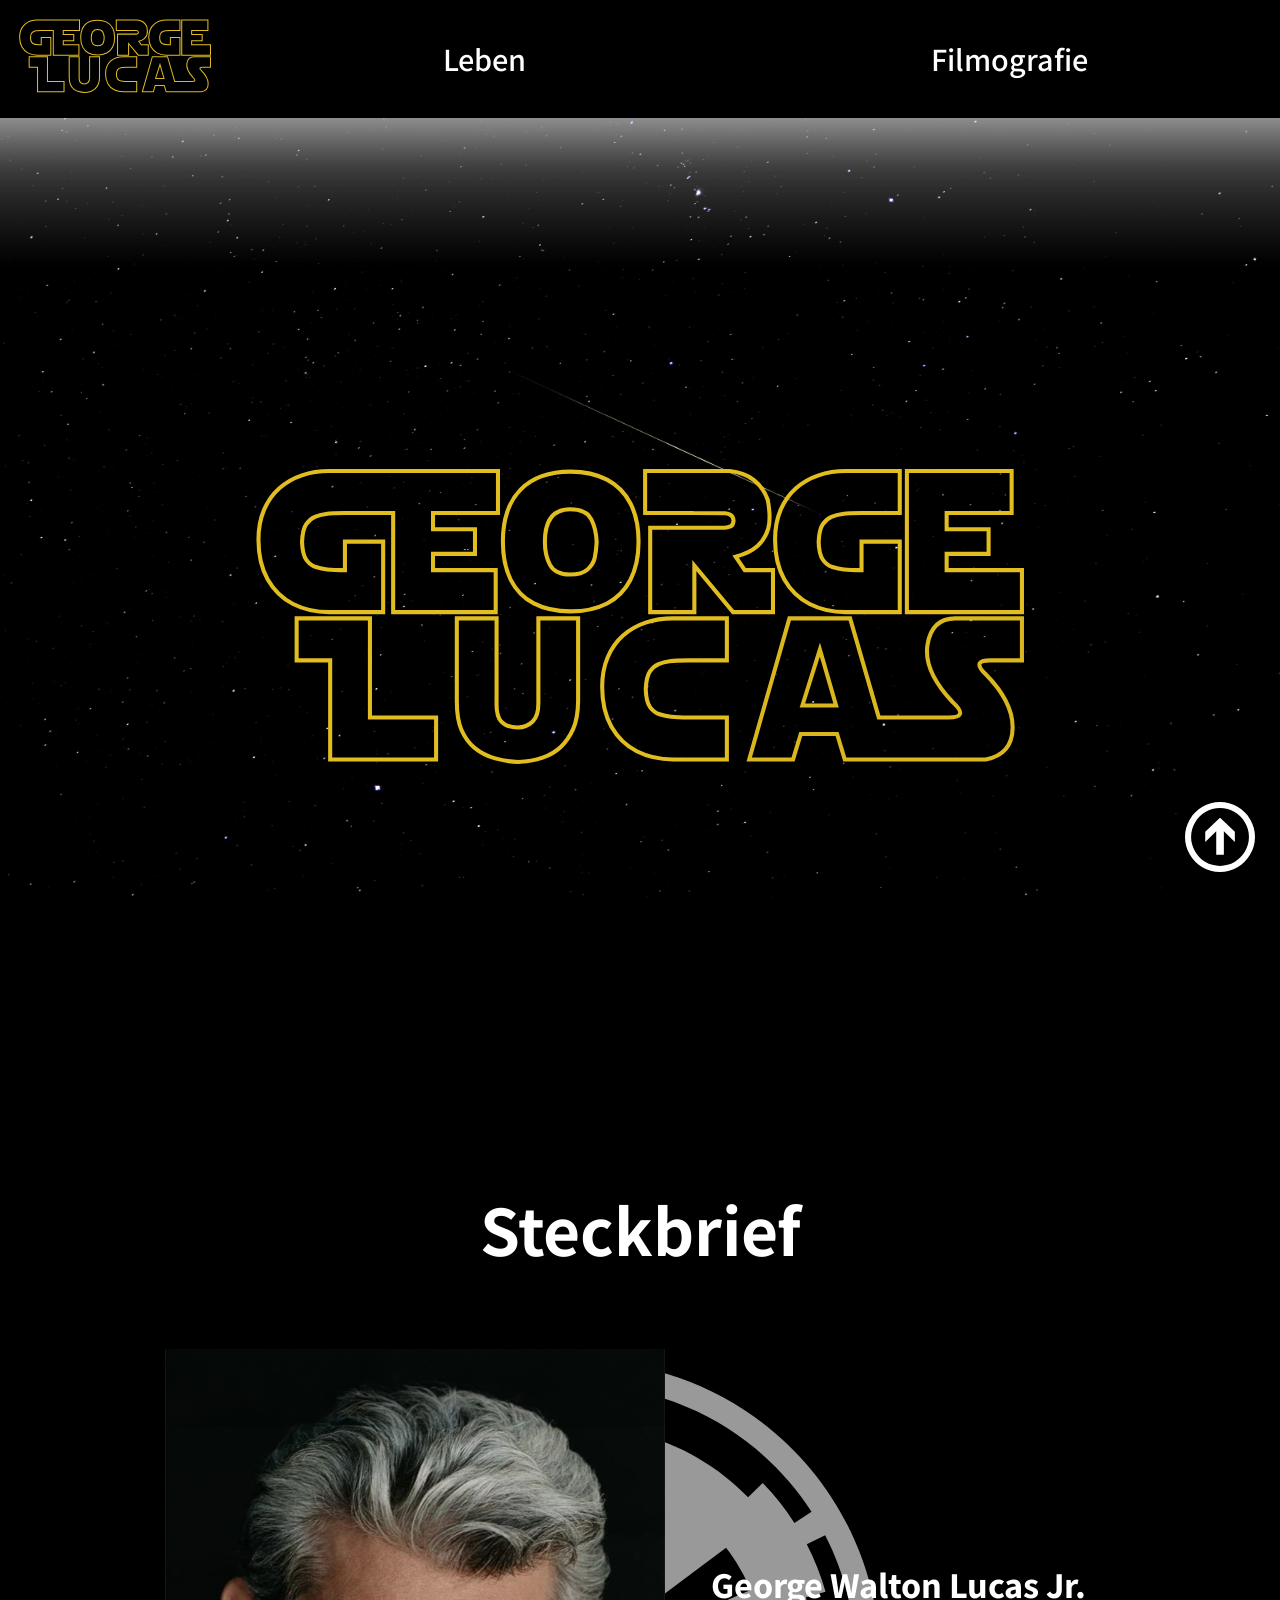
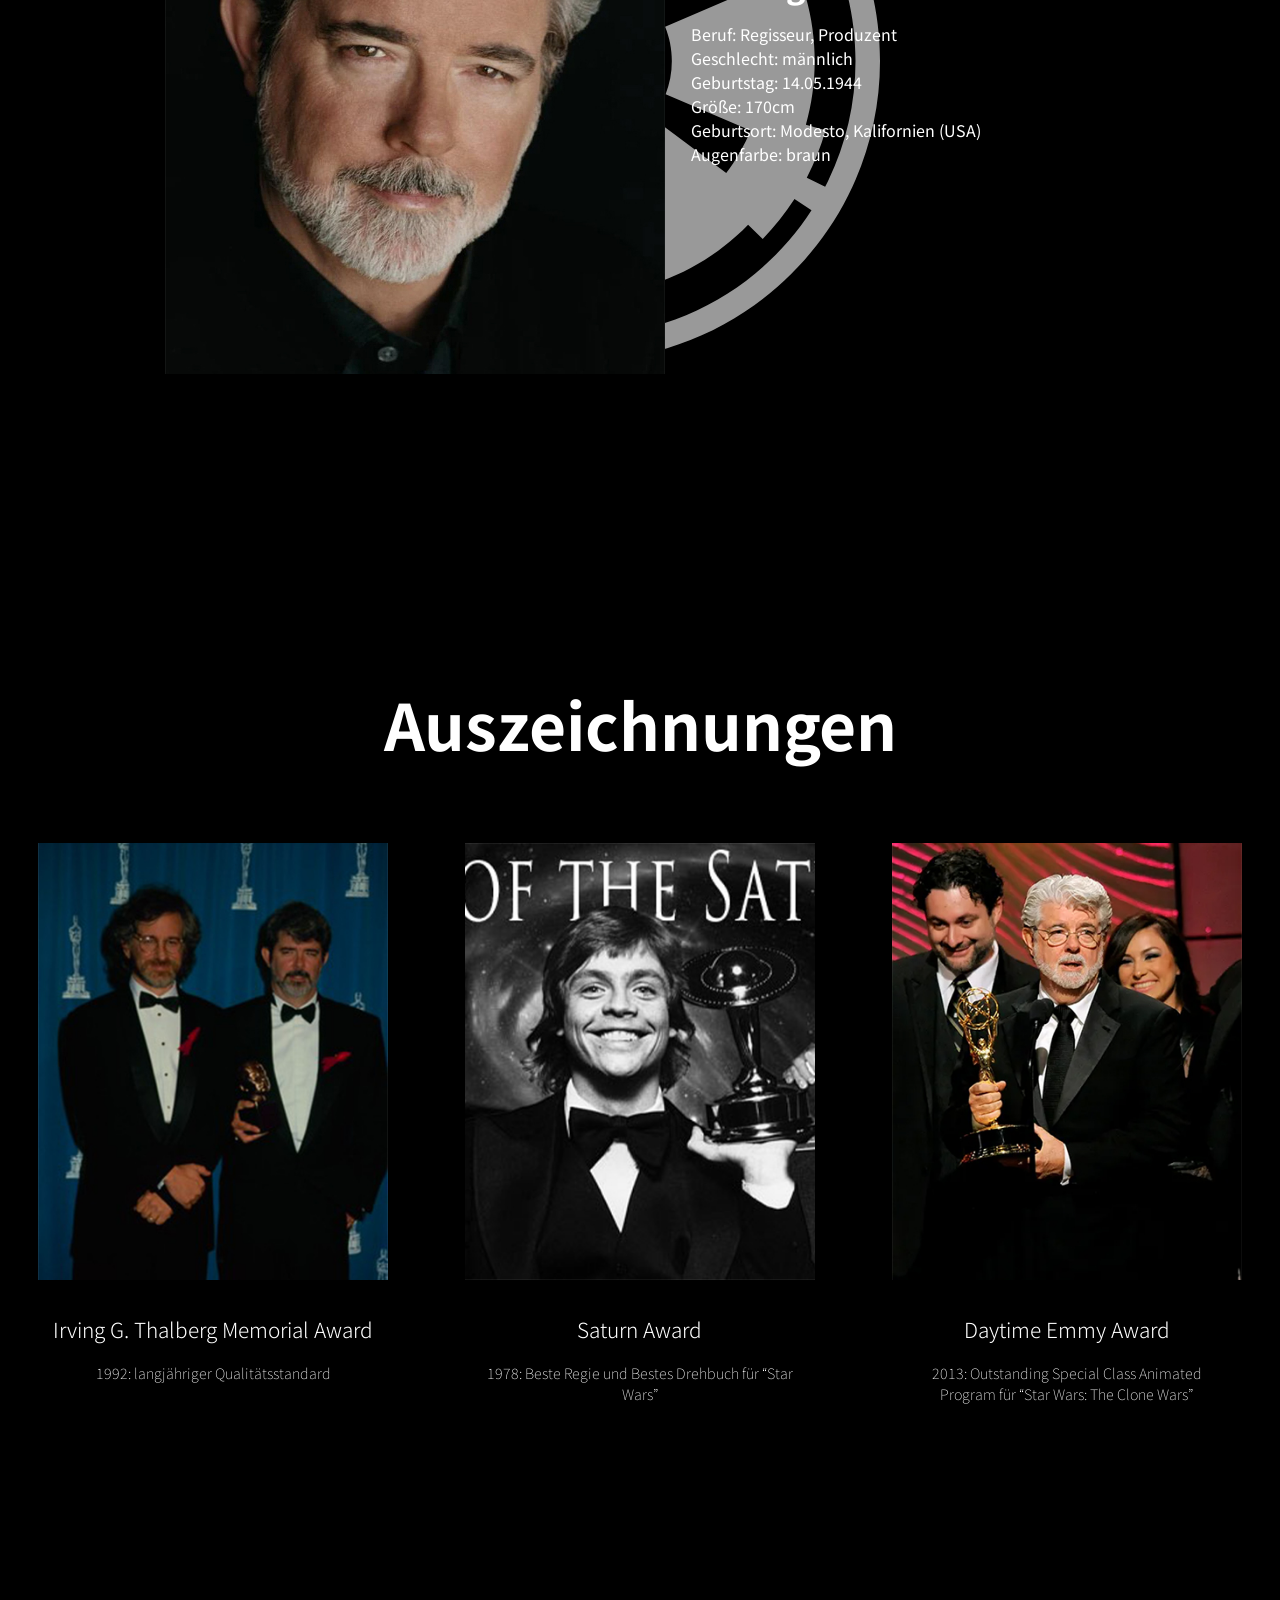
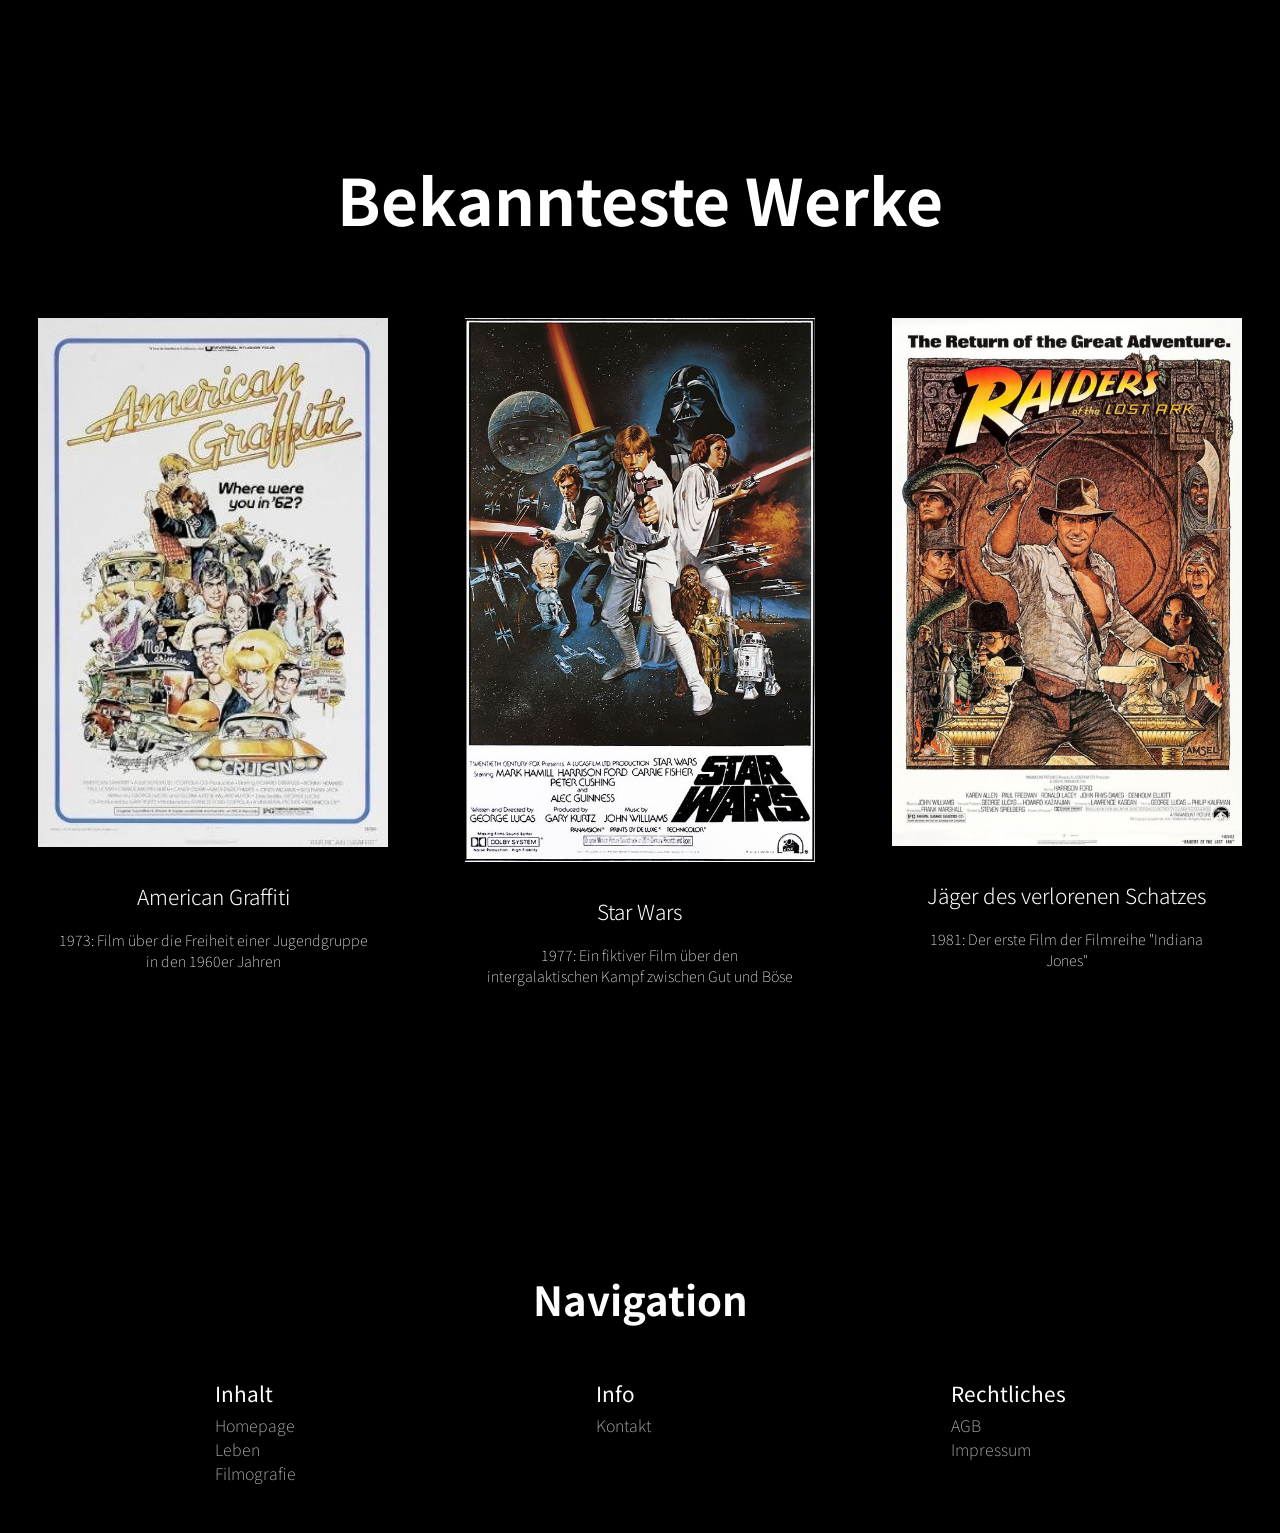
<file: index.html>
<!doctype html>
<html>
<head>
<meta charset="UTF-8">
<title>George Lucas</title>
	
	<link href="index-stylesheet.css" rel="stylesheet" type="text/css">
		 
	<link href="footer.css" rel="stylesheet" type="text/css">
		 
	<link href="header.css" rel="stylesheet" type="text/css">
	
	<link href="allgemein-stylesheet.css" rel="stylesheet" type="text/css">
	
</head>

<body>
	<a href="#top">
		<button class="to-top">
			<figure>
				<img src="img/Top_Arrow.svg" alt="Pfeil nach oben">
			</figure>
		</button>
	</a>
	<header id="top">
		<section class="section-header header flex">
			<figure class="header-bild"><a href="index.html" target="_self"><img src="img/Logo.svg" alt="Logo mit dem Schriftzug George Lucas"></a></figure>
			<a href="Leben.html" target="_self" class="header-font header-link">Leben</a>
			<a href="Filmografie.html" target="_self" class="header-font header-link">Filmografie</a>
		</section>
		
		<!-- folgendes ist auch mit CSS3 möglich, um Ladezeiten zu verkürzen -->
		
		<figure class="uebergang">
			<img src="img/Verlauf_web_opt.png" alt="Verlauf">
		</figure>
	</header>
	<main>
		<section class="hero-section flex">
			<figure class="hero-section-img">
				<img src="img/Logo.svg" alt="George Lucas Schriftzug in Star Wars Schriftart im Weltall">
			</figure>
		</section>
		<section>
			<div class="flex mittig">
				<h2>
					Steckbrief
				</h2>
			</div>
			<section class="section-steckbrief flex wrap">
				<figure class="portrait-steckbrief">	
					<img src="img/GL_Portrait_web_opt.jpg" alt="Portrait von George Lucas">
				</figure>
				<article class="textblock-steckbrief">
					<h3>
						George Walton Lucas Jr.
					</h3>
					<ul>
						<li class="li-none">Beruf: Regisseur, Produzent</li>
						<li class="li-none">Geschlecht: männlich</li>
						<li class="li-none">Geburtstag: 14.05.1944</li>
						<li class="li-none">Größe: 170cm</li>
						<li class="li-none">Geburtsort: Modesto, Kalifornien (USA)</li>
						<li class="li-none">Augenfarbe: braun</li>
					</ul>
				</article>
				<figure class="imperium-wappen">
					<img src="img/Emblem_of_the_First_Galactic_Empire.svg" alt="Wappen des Imperiums">
				</figure>
			</section>
		</section>
		<section>
			<div class="flex mittig">
				<h2 class="ueberschrift-margin">
					Auszeichnungen
				</h2>
			</div>
			<section class="section-auszeichnungen flex wrap">
				<article class="box-auszeichnungen flex">
					<figure class="fotos-gallerie"><a href="Leben.html#Irving"><img src="img/Irving_Award_web_opt.jpg" alt="Bild von Steven Spielberg (links) und George Lucas (rechts) mit dem Irving G. Thalberg Memorial Award"></a></figure>
					<h4>
						Irving G. Thalberg Memorial Award
					</h4>
					<p class="bild-unterschrift">
						1992: langjähriger Qualitätsstandard
					</p>
				</article>
				<article class="box-auszeichnungen flex">
					<figure class="fotos-gallerie"><a href="Leben.html#Saturn"><img src="img/Saturn_Award_web_opt.jpg" alt="Bild von Mark Hamill mit dem Saturn Award"></a></figure>
					<h4>
						Saturn Award
					</h4>
					<p class="bild-unterschrift">
						1978: Beste Regie und Bestes Drehbuch für “Star Wars”
					</p>
				</article>
				<article class="box-auszeichnungen flex">
					<figure class="fotos-gallerie"><a href="Leben.html#Emmy"><img src="img/Emmy_Award_web_opt.jpg" alt="Bild von George Lucas mit dem Emmy Award"></a></figure>
					<h4>
						Daytime Emmy Award
					</h4>
					<p class="bild-unterschrift">
						2013: Outstanding Special Class Animated Program für “Star Wars: The Clone Wars”
					</p>
				</article>
			</section>
		</section>
		<section>
			<div class="flex mittig">
				<h2 class="ueberschrift-margin">
					Bekannteste Werke
				</h2>
			</div>
			<section class="section-auszeichnungen flex wrap">
				<article class="box-auszeichnungen flex">
					<figure class="fotos-gallerie"><a href="Filmografie.html#AmericanGraffiti"><img src="img/American_Graffiti_Poster_web_opt.jpg" alt="Poster des Films 'American Graffiti'"></a></figure>
					<h4>
						American Graffiti
					</h4>
					<p class="bild-unterschrift">
						1973: Film über die Freiheit einer Jugendgruppe in den 1960er Jahren
					</p>
				</article>
				<article class="box-auszeichnungen flex">
					<figure class="fotos-gallerie"><a href="Filmografie.html#StarWars"><img src="img/Star_Wars_Poster_web_opt.jpg" alt="Poster des Films 'Star Wars'"></a></figure>
					<h4>
						Star Wars
					</h4>
					<p class="bild-unterschrift">
						1977: Ein fiktiver Film über den intergalaktischen Kampf zwischen Gut und Böse
					</p>
				</article>
				<article class="box-auszeichnungen flex">
					<figure class="fotos-gallerie"><a href="Filmografie.html#IndianaJones"><img src="img/Jaeger_des_verlorenen_Schatzes_Poster_web_opt.jpg" alt="Poster des Films 'Jäger des verlorenen Schatzes'"></a></figure>
					<h4>
						Jäger des verlorenen Schatzes
					</h4>
					<p class="bild-unterschrift">
						1981: Der erste Film der Filmreihe "Indiana Jones"
					</p>
				</article>
			</section>
		</section>
	</main>
	<footer class="footer">
		<h6>Navigation</h6>
		<nav class="flex wrap mittig">
			<section class="flex column footer-group">
				<h7>Inhalt</h7>
				<ul>
					<li class="li-none nav-li"><a href="index.html" target="_self" class="nav-li">Homepage</a></li>
					<li class="li-none nav-li"><a href="Leben.html" target="_self" class="nav-li">Leben</a></li>
					<li class="li-none nav-li"><a href="Filmografie.html" target="_self" class="nav-li">Filmografie</a></li>
				</ul>
			</section>
			<section class="flex column footer-group">
				<h7>Info</h7>
				<ul>
					<li class="li-none nav-li"><a href="Error 404.html" target="_self" class="nav-li">Kontakt</a></li>
				</ul>
			</section>
			<section class="flex column footer-group">
				<h7>Rechtliches</h7>
				<ul>
					<li class="li-none nav-li"><a href="Error 404.html" target="_self" class="nav-li">AGB</a></li>
					<li class="li-none nav-li"><a href="Error 404.html" target="_self" class="nav-li">Impressum</a></li>
				</ul>
			</section>
		</nav>
	</footer>
</body>
</html>
</file>
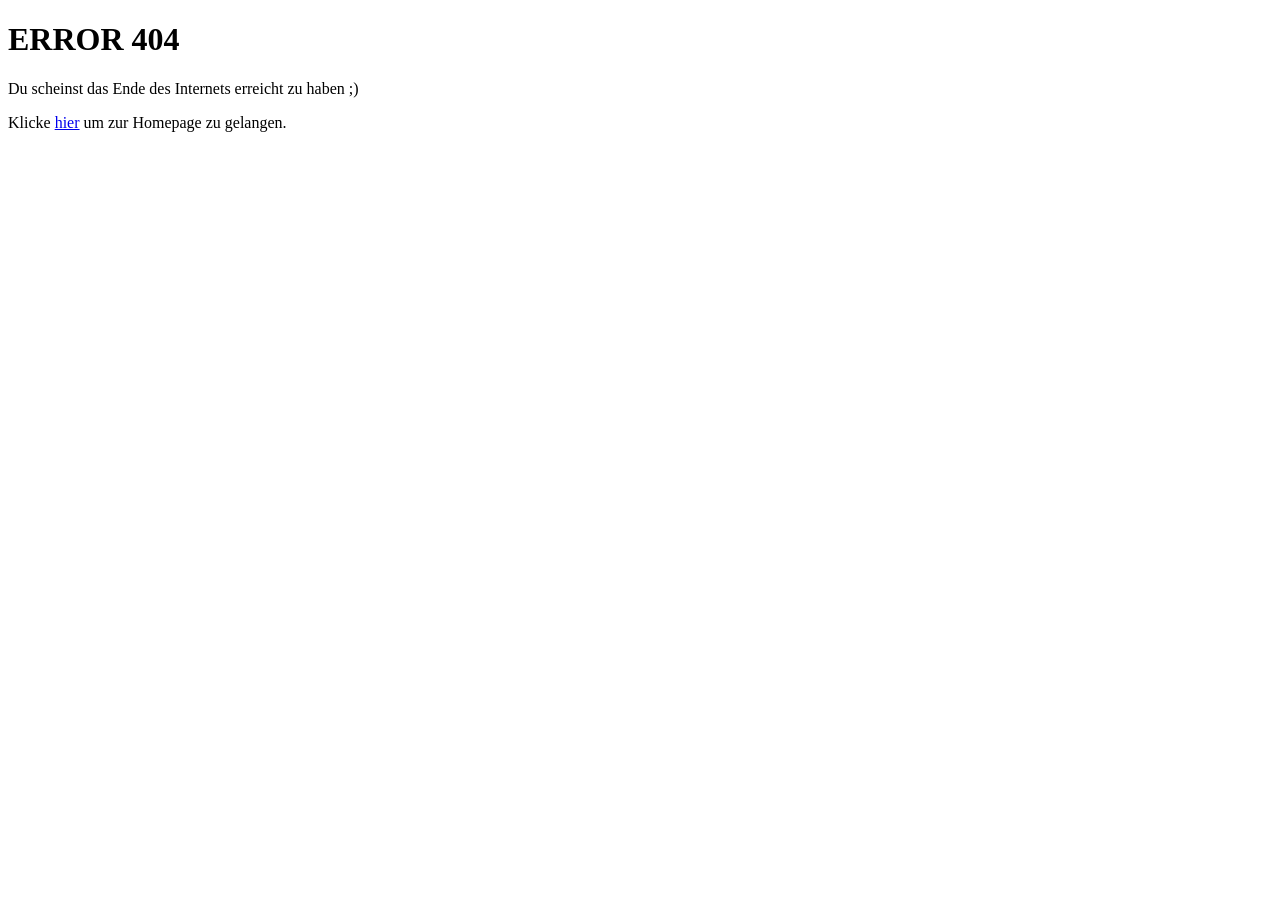
<file: Error 404.html>
<!doctype html>
<html>
<head>
<meta charset="UTF-8">
<title>Error 404</title>
</head>

<body>
	<h1>ERROR 404</h1>
	<p>Du scheinst das Ende des Internets erreicht zu haben ;)</p>
	<p>Klicke <a href="index.html">hier</a> um zur Homepage zu gelangen.</p>
</body>
</html>
</file>
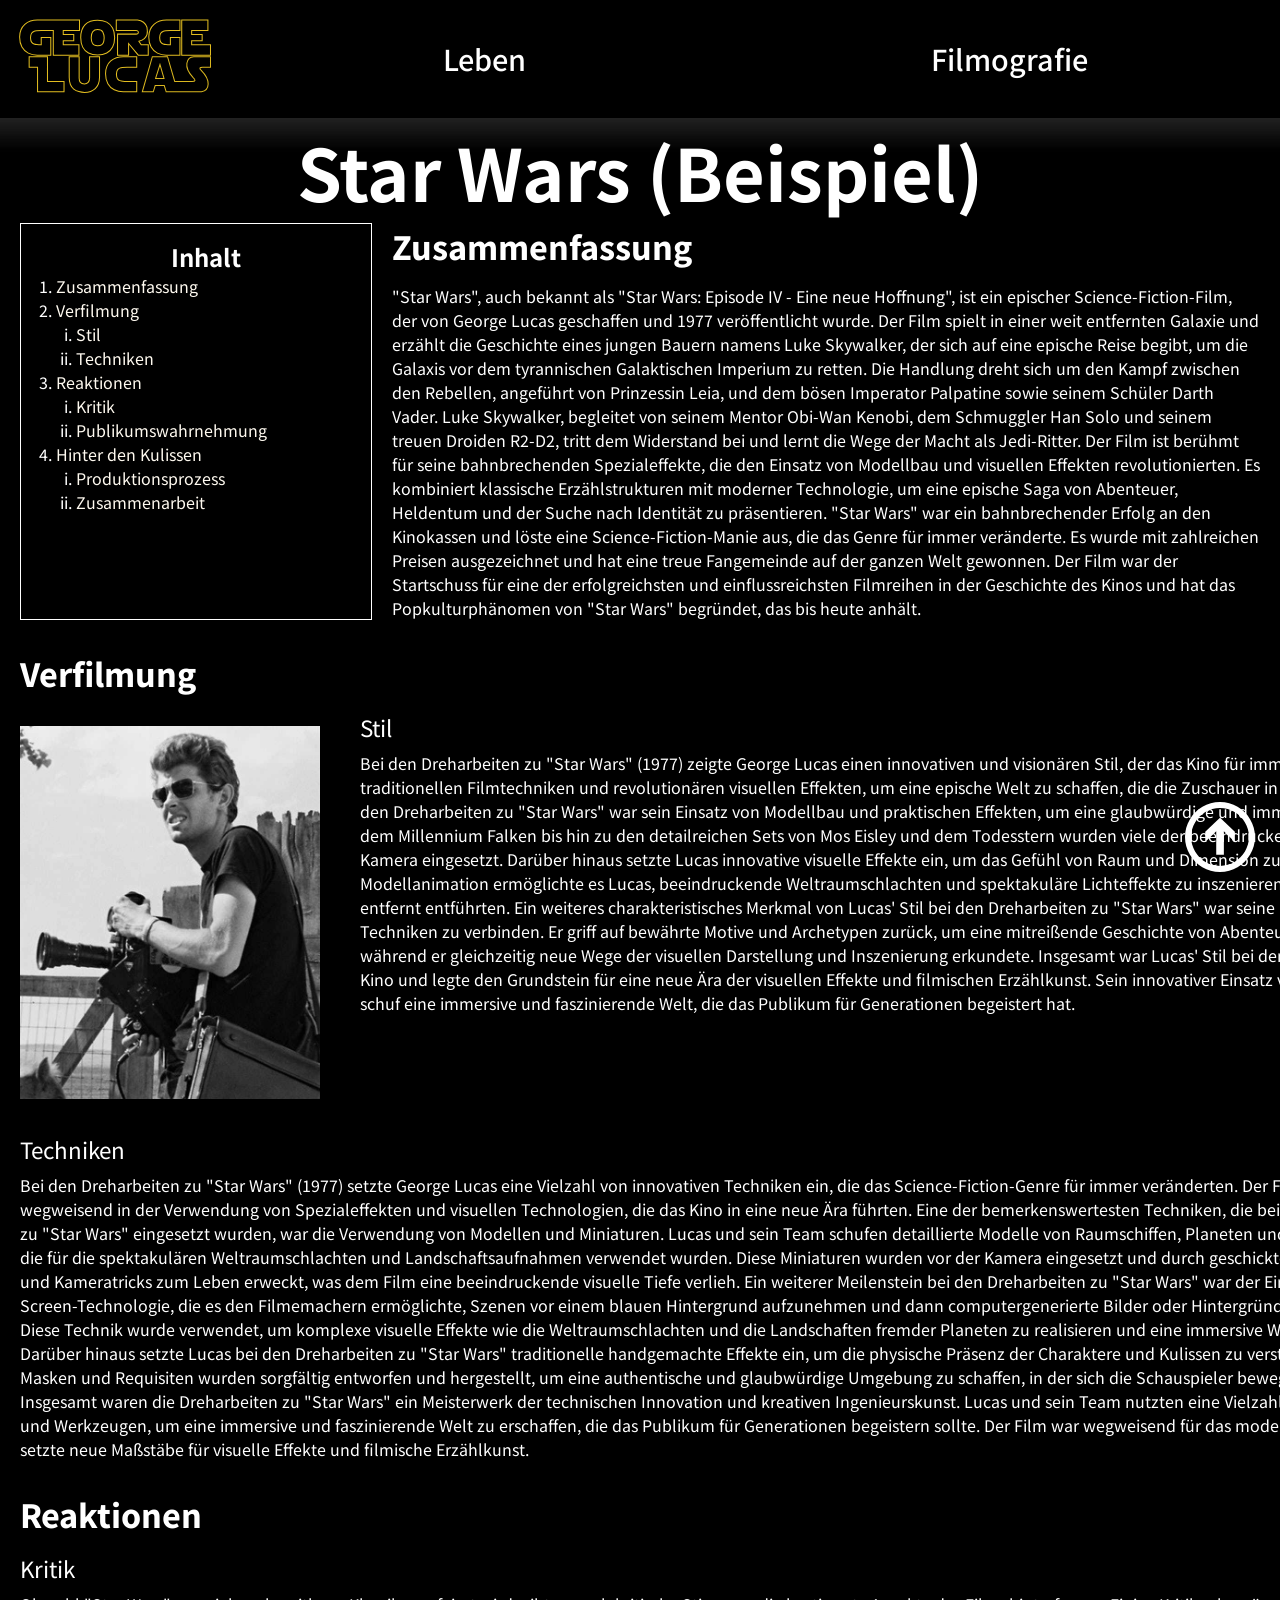
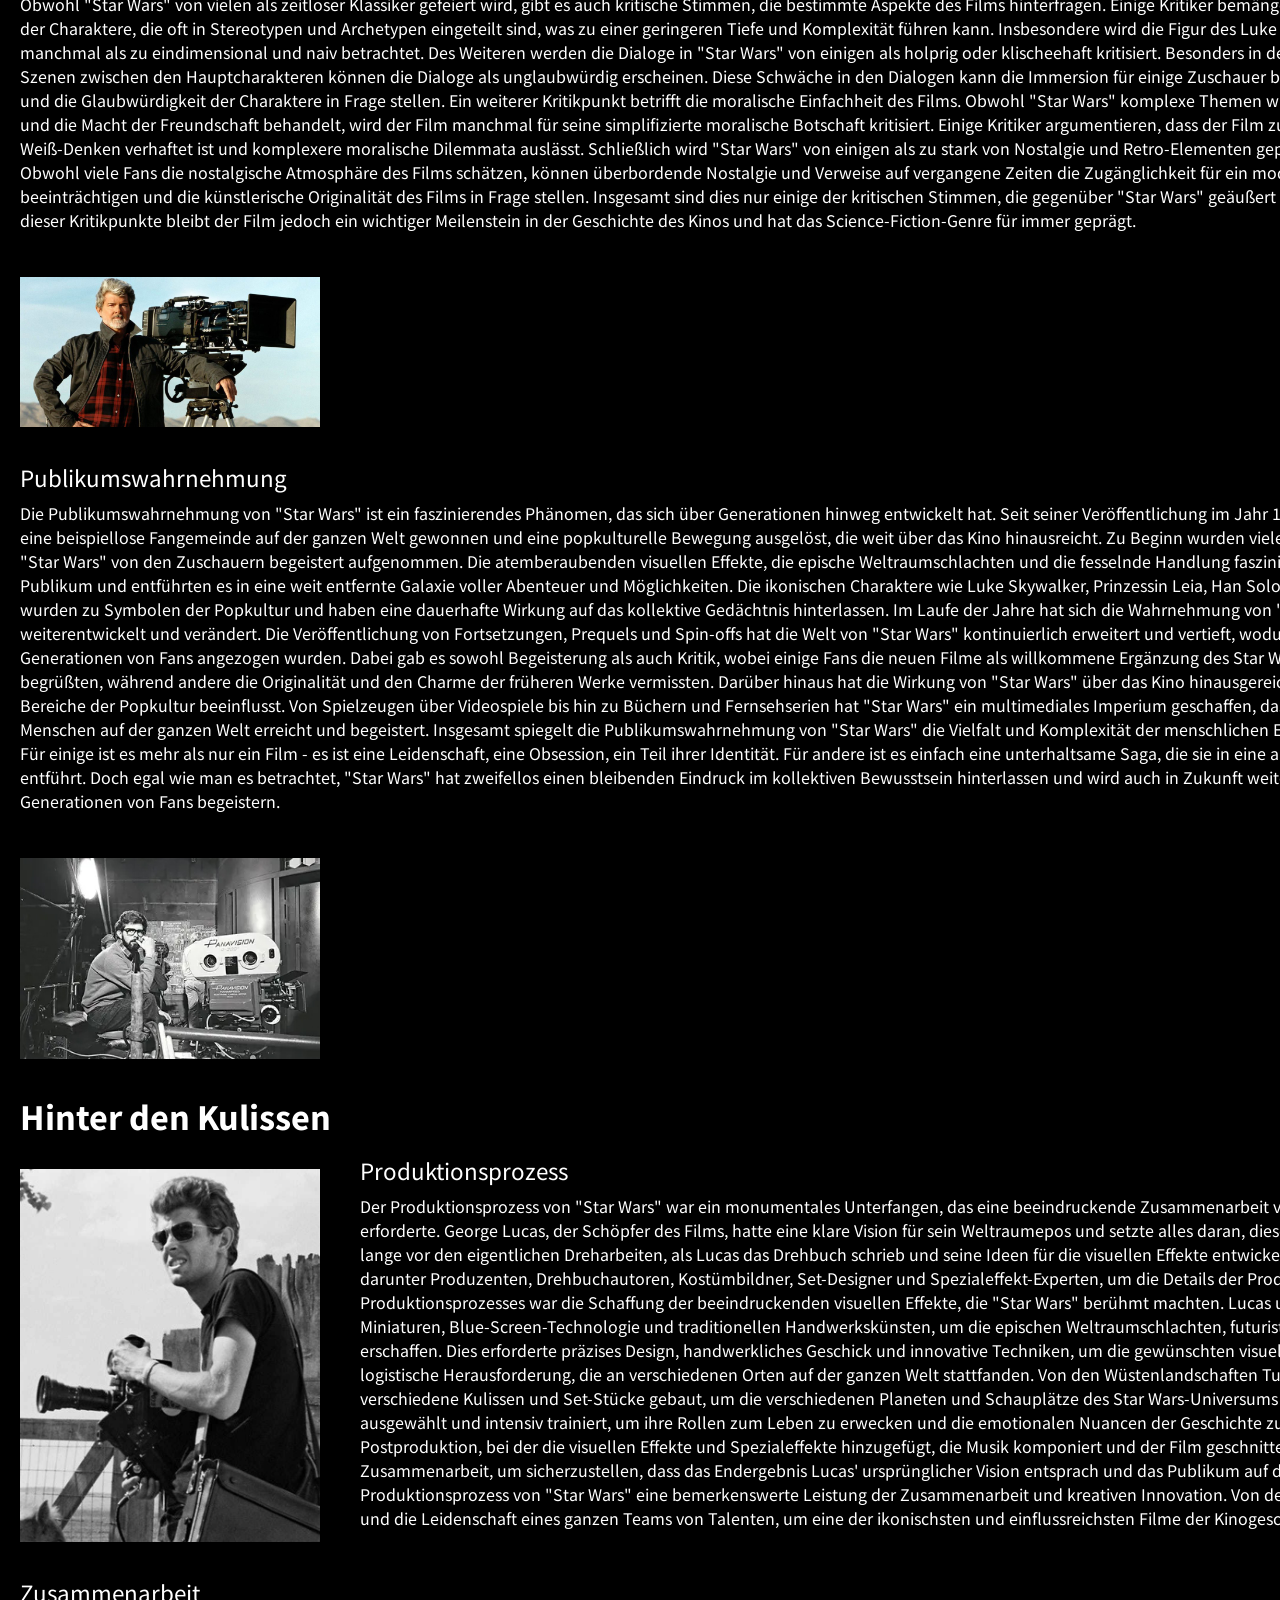
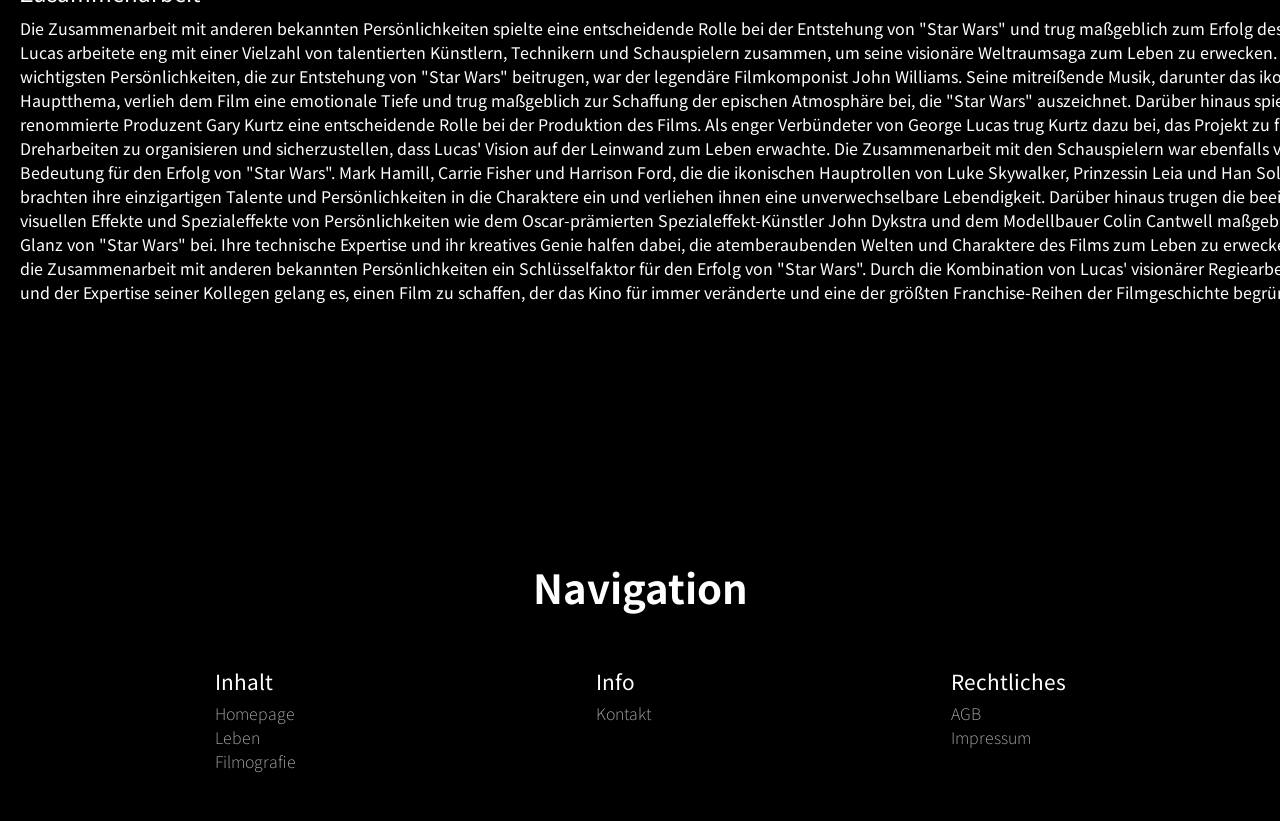
<file: Film spezifisch.html>
<!doctype html>
<html>
<head>
<meta charset="UTF-8">
<title>Star Wars (Beispiel)</title>
	
	<link href="footer.css" rel="stylesheet" type="text/css">
		 
	<link href="header.css" rel="stylesheet" type="text/css">
	
	<link href="allgemein-stylesheet.css" rel="stylesheet" type="text/css">
	
</head>
<body>
		<a href="#top">
		<button class="to-top">
			<figure>
				<img src="img/Top_Arrow.svg" alt="Pfeil nach oben">
			</figure>
		</button>
	</a>
	<header id="top">
		<section class="section-header header flex">
			<figure class="header-bild"><a href="index.html" target="_self"><img src="img/Logo.svg" alt="Logo mit dem Schriftzug George Lucas"></a></figure>
			<a href="Leben.html" target="_self" class="header-font header-link">Leben</a>
			<a href="Filmografie.html" target="_self" class="header-font header-link">Filmografie</a>
		</section>
		
		<!-- folgendes ist auch mit CSS3 möglich, um Ladezeiten zu verkürzen -->
		
		<figure class="uebergang">
			<img src="img/Verlauf_not_index_web_opt.png" alt="Verlauf">
		</figure>
	</header>
	<main>
		<section class="flex mittig">
			<h1>Star Wars (Beispiel)</h1>
			
			<!-- Kann für jeden einzelnen Film erstellt werden -->
			
		</section>
		<section class="flex wrap">
			<div class="struktur-box flex column">
				<h5 class="">Inhalt</h5>
				<ol>
					<li class="struktur-1"><a href="#Zusammenfassung">Zusammenfassung</a></li>
					<li class="struktur-1"><a href="#Verfilmung">Verfilmung</a></li>
					<ol type="i">
						<li class="struktur-2"><a href="#Stil">Stil</a></li>
						<li class="struktur-2"><a href="#Techniken">Techniken</a></li>
					</ol>
					<li class="struktur-1"><a href="#Reaktionen">Reaktionen</a></li>
					<ol type="i">
						<li class="struktur-2"><a href="#Kritik">Kritik</a></li>
						<li class="struktur-2"><a href="#Publikumswahrnehmung">Publikumswahrnehmung</a></li>
					</ol>
					<li class="struktur-1"><a href="#Hinter den Kulissen">Hinter den Kulissen</a></li>
					<ol type="i">
						<li class="struktur-2"><a href="#Produktionsprozess">Produktionsprozess</a></li>
						<li class="struktur-2"><a href="#Zusammenarbeit">Zusammenarbeit</a></li>
					</ol>
				</ol>
			</div>
			<article id="Zusammenfassung" class="wrap-10">
				<h3>Zusammenfassung</h3>
				<p>
					"Star Wars", auch bekannt als "Star Wars: Episode IV - Eine neue Hoffnung", ist ein epischer Science-Fiction-Film, der von George Lucas geschaffen und 1977 veröffentlicht wurde. Der Film spielt in einer weit entfernten Galaxie und erzählt die Geschichte eines jungen Bauern namens Luke Skywalker, der sich auf eine epische Reise begibt, um die Galaxis vor dem tyrannischen Galaktischen Imperium zu retten.

Die Handlung dreht sich um den Kampf zwischen den Rebellen, angeführt von Prinzessin Leia, und dem bösen Imperator Palpatine sowie seinem Schüler Darth Vader. Luke Skywalker, begleitet von seinem Mentor Obi-Wan Kenobi, dem Schmuggler Han Solo und seinem treuen Droiden R2-D2, tritt dem Widerstand bei und lernt die Wege der Macht als Jedi-Ritter.

Der Film ist berühmt für seine bahnbrechenden Spezialeffekte, die den Einsatz von Modellbau und visuellen Effekten revolutionierten. Es kombiniert klassische Erzählstrukturen mit moderner Technologie, um eine epische Saga von Abenteuer, Heldentum und der Suche nach Identität zu präsentieren.

"Star Wars" war ein bahnbrechender Erfolg an den Kinokassen und löste eine Science-Fiction-Manie aus, die das Genre für immer veränderte. Es wurde mit zahlreichen Preisen ausgezeichnet und hat eine treue Fangemeinde auf der ganzen Welt gewonnen. Der Film war der Startschuss für eine der erfolgreichsten und einflussreichsten Filmreihen in der Geschichte des Kinos und hat das Popkulturphänomen von "Star Wars" begründet, das bis heute anhält.
				</p>
			</article>
			<article id="Verfilmung">
				<h3>Verfilmung</h3>
				<div class="flex">
					<div class="vertikal-mitte">
						<figure class="artikel-bilder">
							<img src="img/GL_Jung_web_opt.jpg" alt="George Lucas als Student">
						</figure>
					</div>
					<div class="flex column wrap">
						<h8 id="Stil">Stil</h8>
						<p class="fliesstext">
							Bei den Dreharbeiten zu "Star Wars" (1977) zeigte George Lucas einen innovativen und visionären Stil, der das Kino für immer veränderte. Lucas nutzte eine Kombination aus traditionellen Filmtechniken und revolutionären visuellen Effekten, um eine epische Welt zu schaffen, die die Zuschauer in den Bann zog.

Ein herausragendes Merkmal von Lucas' Stil bei den Dreharbeiten zu "Star Wars" war sein Einsatz von Modellbau und praktischen Effekten, um eine glaubwürdige und immersiv Welt zu erschaffen. Von den ikonischen Raumschiffen wie dem Millennium Falken bis hin zu den detailreichen Sets von Mos Eisley und dem Todesstern wurden viele der beeindruckenden Kulissen und Fahrzeuge von Hand gebaut und vor der Kamera eingesetzt.

Darüber hinaus setzte Lucas innovative visuelle Effekte ein, um das Gefühl von Raum und Dimension zu vermitteln. Die Verwendung von Blue-Screen-Technologie und Modellanimation ermöglichte es Lucas, beeindruckende Weltraumschlachten und spektakuläre Lichteffekte zu inszenieren, die das Publikum in eine faszinierende Galaxie weit, weit entfernt entführten.

Ein weiteres charakteristisches Merkmal von Lucas' Stil bei den Dreharbeiten zu "Star Wars" war seine Fähigkeit, klassische Erzählstrukturen mit modernen filmischen Techniken zu verbinden. Er griff auf bewährte Motive und Archetypen zurück, um eine mitreißende Geschichte von Abenteuer, Heldentum und der Suche nach Identität zu erzählen, während er gleichzeitig neue Wege der visuellen Darstellung und Inszenierung erkundete.

Insgesamt war Lucas' Stil bei den Dreharbeiten zu "Star Wars" wegweisend für das moderne Kino und legte den Grundstein für eine neue Ära der visuellen Effekte und filmischen Erzählkunst. Sein innovativer Einsatz von Modellbau, praktischen Effekten und visuellen Techniken schuf eine immersive und faszinierende Welt, die das Publikum für Generationen begeistert hat.
						</p>
					</div>
				</div>
				<h8 id="Techniken">Techniken</h8>
				<div class="flex wrap">
					<p class="fliesstext">
						Bei den Dreharbeiten zu "Star Wars" (1977) setzte George Lucas eine Vielzahl von innovativen Techniken ein, die das Science-Fiction-Genre für immer veränderten. Der Film war wegweisend in der Verwendung von Spezialeffekten und visuellen Technologien, die das Kino in eine neue Ära führten.

Eine der bemerkenswertesten Techniken, die bei den Dreharbeiten zu "Star Wars" eingesetzt wurden, war die Verwendung von Modellen und Miniaturen. Lucas und sein Team schufen detaillierte Modelle von Raumschiffen, Planeten und Schauplätzen, die für die spektakulären Weltraumschlachten und Landschaftsaufnahmen verwendet wurden. Diese Miniaturen wurden vor der Kamera eingesetzt und durch geschickte Beleuchtung und Kameratricks zum Leben erweckt, was dem Film eine beeindruckende visuelle Tiefe verlieh.

Ein weiterer Meilenstein bei den Dreharbeiten zu "Star Wars" war der Einsatz von Blue-Screen-Technologie, die es den Filmemachern ermöglichte, Szenen vor einem blauen Hintergrund aufzunehmen und dann computergenerierte Bilder oder Hintergründe hinzuzufügen. Diese Technik wurde verwendet, um komplexe visuelle Effekte wie die Weltraumschlachten und die Landschaften fremder Planeten zu realisieren und eine immersive Welt zu erschaffen.

Darüber hinaus setzte Lucas bei den Dreharbeiten zu "Star Wars" traditionelle handgemachte Effekte ein, um die physische Präsenz der Charaktere und Kulissen zu verstärken. Kostüme, Masken und Requisiten wurden sorgfältig entworfen und hergestellt, um eine authentische und glaubwürdige Umgebung zu schaffen, in der sich die Schauspieler bewegen konnten.

Insgesamt waren die Dreharbeiten zu "Star Wars" ein Meisterwerk der technischen Innovation und kreativen Ingenieurskunst. Lucas und sein Team nutzten eine Vielzahl von Techniken und Werkzeugen, um eine immersive und faszinierende Welt zu erschaffen, die das Publikum für Generationen begeistern sollte. Der Film war wegweisend für das moderne Kino und setzte neue Maßstäbe für visuelle Effekte und filmische Erzählkunst.
					</p>
					<div class="vertikal-mitte">
						<figure class="artikel-bilder">
							<img src="img/GL_Ewok_C3PO_web_opt.jpg" alt="George Lucas mit einem Ewok und C3PO auf einem Bild">
						</figure>
					</div>
				</div>
			</article>
			<article>
				<h3 id="Reaktionen">Reaktionen</h3>
				<h8 id="Kritik">Kritik</h8>
				<div class="flex wrap">
					<p class="fliesstext">
						Obwohl "Star Wars" von vielen als zeitloser Klassiker gefeiert wird, gibt es auch kritische Stimmen, die bestimmte Aspekte des Films hinterfragen. Einige Kritiker bemängeln die Simplizität der Charaktere, die oft in Stereotypen und Archetypen eingeteilt sind, was zu einer geringeren Tiefe und Komplexität führen kann. Insbesondere wird die Figur des Luke Skywalker manchmal als zu eindimensional und naiv betrachtet.

Des Weiteren werden die Dialoge in "Star Wars" von einigen als holprig oder klischeehaft kritisiert. Besonders in den romantischen Szenen zwischen den Hauptcharakteren können die Dialoge als unglaubwürdig erscheinen. Diese Schwäche in den Dialogen kann die Immersion für einige Zuschauer beeinträchtigen und die Glaubwürdigkeit der Charaktere in Frage stellen.

Ein weiterer Kritikpunkt betrifft die moralische Einfachheit des Films. Obwohl "Star Wars" komplexe Themen wie Gut gegen Böse und die Macht der Freundschaft behandelt, wird der Film manchmal für seine simplifizierte moralische Botschaft kritisiert. Einige Kritiker argumentieren, dass der Film zu stark in Schwarz-Weiß-Denken verhaftet ist und komplexere moralische Dilemmata auslässt.

Schließlich wird "Star Wars" von einigen als zu stark von Nostalgie und Retro-Elementen geprägt angesehen. Obwohl viele Fans die nostalgische Atmosphäre des Films schätzen, können überbordende Nostalgie und Verweise auf vergangene Zeiten die Zugänglichkeit für ein modernes Publikum beeinträchtigen und die künstlerische Originalität des Films in Frage stellen.

Insgesamt sind dies nur einige der kritischen Stimmen, die gegenüber "Star Wars" geäußert werden. Trotz dieser Kritikpunkte bleibt der Film jedoch ein wichtiger Meilenstein in der Geschichte des Kinos und hat das Science-Fiction-Genre für immer geprägt.
					</p>
					<div class="vertikal-mitte">
						<figure class="artikel-bilder">
							<img src="img/GL_Kamera_web_opt.jpg" alt="George Lucas an einem Filmset">
						</figure>
					</div>
				</div>
				<h8 id="Publikumswahrnehmung">Publikumswahrnehmung</h8>
				<div class="flex wrap">
					<p class="fliesstext">
Die Publikumswahrnehmung von "Star Wars" ist ein faszinierendes Phänomen, das sich über Generationen hinweg entwickelt hat. Seit seiner Veröffentlichung im Jahr 1977 hat der Film eine beispiellose Fangemeinde auf der ganzen Welt gewonnen und eine popkulturelle Bewegung ausgelöst, die weit über das Kino hinausreicht.

Zu Beginn wurden viele Aspekte von "Star Wars" von den Zuschauern begeistert aufgenommen. Die atemberaubenden visuellen Effekte, die epische Weltraumschlachten und die fesselnde Handlung faszinierten das Publikum und entführten es in eine weit entfernte Galaxie voller Abenteuer und Möglichkeiten. Die ikonischen Charaktere wie Luke Skywalker, Prinzessin Leia, Han Solo und Darth Vader wurden zu Symbolen der Popkultur und haben eine dauerhafte Wirkung auf das kollektive Gedächtnis hinterlassen.

Im Laufe der Jahre hat sich die Wahrnehmung von "Star Wars" weiterentwickelt und verändert. Die Veröffentlichung von Fortsetzungen, Prequels und Spin-offs hat die Welt von "Star Wars" kontinuierlich erweitert und vertieft, wodurch neue Generationen von Fans angezogen wurden. Dabei gab es sowohl Begeisterung als auch Kritik, wobei einige Fans die neuen Filme als willkommene Ergänzung des Star Wars-Universums begrüßten, während andere die Originalität und den Charme der früheren Werke vermissten.

Darüber hinaus hat die Wirkung von "Star Wars" über das Kino hinausgereicht und andere Bereiche der Popkultur beeinflusst. Von Spielzeugen über Videospiele bis hin zu Büchern und Fernsehserien hat "Star Wars" ein multimediales Imperium geschaffen, das Millionen von Menschen auf der ganzen Welt erreicht und begeistert.

Insgesamt spiegelt die Publikumswahrnehmung von "Star Wars" die Vielfalt und Komplexität der menschlichen Erfahrung wider. Für einige ist es mehr als nur ein Film - es ist eine Leidenschaft, eine Obsession, ein Teil ihrer Identität. Für andere ist es einfach eine unterhaltsame Saga, die sie in eine andere Welt entführt. Doch egal wie man es betrachtet, "Star Wars" hat zweifellos einen bleibenden Eindruck im kollektiven Bewusstsein hinterlassen und wird auch in Zukunft weiterhin Generationen von Fans begeistern.
					</p>
					<div class="vertikal-mitte">
						<figure class="artikel-bilder">
							<img src="img/GL_Filmset_web_opt.jpg" alt="George Lucas an einem Filmset">
						</figure>
					</div>
				</div>
			</article>
			<article id="Hinter den Kulissen">
				<h3>Hinter den Kulissen</h3>
				<div class="flex">
					<div class="vertikal-mitte">
						<figure class="artikel-bilder">
							<img src="img/GL_Jung_web_opt.jpg" alt="George Lucas als Student">
						</figure>
					</div>
					<div class="flex column wrap">
						<h8 id="Produktionsprozess">Produktionsprozess</h8>
						<p class="fliesstext">
Der Produktionsprozess von "Star Wars" war ein monumentales Unterfangen, das eine beeindruckende Zusammenarbeit von talentierten Künstlern, Technikern und Filmemachern erforderte. George Lucas, der Schöpfer des Films, hatte eine klare Vision für sein Weltraumepos und setzte alles daran, diese Vision zum Leben zu erwecken.

Die Vorbereitungen begannen lange vor den eigentlichen Dreharbeiten, als Lucas das Drehbuch schrieb und seine Ideen für die visuellen Effekte entwickelte. Er arbeitete eng mit einem Team von Kreativen zusammen, darunter Produzenten, Drehbuchautoren, Kostümbildner, Set-Designer und Spezialeffekt-Experten, um die Details der Produktion zu planen und umzusetzen.

Ein entscheidender Teil des Produktionsprozesses war die Schaffung der beeindruckenden visuellen Effekte, die "Star Wars" berühmt machten. Lucas und sein Team nutzten eine Kombination aus Modellbau, Miniaturen, Blue-Screen-Technologie und traditionellen Handwerkskünsten, um die epischen Weltraumschlachten, futuristischen Raumschiffe und fremdartigen Landschaften zu erschaffen. Dies erforderte präzises Design, handwerkliches Geschick und innovative Techniken, um die gewünschten visuellen Effekte zu erzielen.

Die Dreharbeiten selbst waren eine logistische Herausforderung, die an verschiedenen Orten auf der ganzen Welt stattfanden. Von den Wüstenlandschaften Tunesiens bis zu den Studios in Großbritannien wurden verschiedene Kulissen und Set-Stücke gebaut, um die verschiedenen Planeten und Schauplätze des Star Wars-Universums zum Leben zu erwecken. Die Schauspieler wurden sorgfältig ausgewählt und intensiv trainiert, um ihre Rollen zum Leben zu erwecken und die emotionalen Nuancen der Geschichte zu vermitteln.

Nach den Dreharbeiten folgte eine aufwändige Postproduktion, bei der die visuellen Effekte und Spezialeffekte hinzugefügt, die Musik komponiert und der Film geschnitten wurde. Dieser Prozess erforderte Geduld, Präzision und Zusammenarbeit, um sicherzustellen, dass das Endergebnis Lucas' ursprünglicher Vision entsprach und das Publikum auf der ganzen Welt begeisterte.

Insgesamt war der Produktionsprozess von "Star Wars" eine bemerkenswerte Leistung der Zusammenarbeit und kreativen Innovation. Von der Planung bis zur Fertigstellung erforderte es das Engagement und die Leidenschaft eines ganzen Teams von Talenten, um eine der ikonischsten und einflussreichsten Filme der Kinogeschichte zu schaffen.
						</p>
					</div>
				</div>
				<h8 id="Zusammenarbeit">Zusammenarbeit</h8>
				<div class="flex wrap">
					<p class="fliesstext">		
Die Zusammenarbeit mit anderen bekannten Persönlichkeiten spielte eine entscheidende Rolle bei der Entstehung von "Star Wars" und trug maßgeblich zum Erfolg des Films bei. George Lucas arbeitete eng mit einer Vielzahl von talentierten Künstlern, Technikern und Schauspielern zusammen, um seine visionäre Weltraumsaga zum Leben zu erwecken.

Eine der wichtigsten Persönlichkeiten, die zur Entstehung von "Star Wars" beitrugen, war der legendäre Filmkomponist John Williams. Seine mitreißende Musik, darunter das ikonische Hauptthema, verlieh dem Film eine emotionale Tiefe und trug maßgeblich zur Schaffung der epischen Atmosphäre bei, die "Star Wars" auszeichnet.

Darüber hinaus spielte der renommierte Produzent Gary Kurtz eine entscheidende Rolle bei der Produktion des Films. Als enger Verbündeter von George Lucas trug Kurtz dazu bei, das Projekt zu finanzieren, die Dreharbeiten zu organisieren und sicherzustellen, dass Lucas' Vision auf der Leinwand zum Leben erwachte.

Die Zusammenarbeit mit den Schauspielern war ebenfalls von großer Bedeutung für den Erfolg von "Star Wars". Mark Hamill, Carrie Fisher und Harrison Ford, die die ikonischen Hauptrollen von Luke Skywalker, Prinzessin Leia und Han Solo verkörperten, brachten ihre einzigartigen Talente und Persönlichkeiten in die Charaktere ein und verliehen ihnen eine unverwechselbare Lebendigkeit.

Darüber hinaus trugen die beeindruckenden visuellen Effekte und Spezialeffekte von Persönlichkeiten wie dem Oscar-prämierten Spezialeffekt-Künstler John Dykstra und dem Modellbauer Colin Cantwell maßgeblich zum visuellen Glanz von "Star Wars" bei. Ihre technische Expertise und ihr kreatives Genie halfen dabei, die atemberaubenden Welten und Charaktere des Films zum Leben zu erwecken.

Insgesamt war die Zusammenarbeit mit anderen bekannten Persönlichkeiten ein Schlüsselfaktor für den Erfolg von "Star Wars". Durch die Kombination von Lucas' visionärer Regiearbeit mit dem Talent und der Expertise seiner Kollegen gelang es, einen Film zu schaffen, der das Kino für immer veränderte und eine der größten Franchise-Reihen der Filmgeschichte begründete.
					</p>
					<div class="vertikal-mitte">
						<figure class="artikel-bilder">
							<img src="img/Schauspieler_web_opt.jpg" alt="Teil des Casts mit George Lucas vor dem Millenium Falken">
						</figure>
					</div>
				</div>
			</article>
		</section>
	</main>
	<footer class="footer">
		<h6>Navigation</h6>
		<nav class="flex wrap mittig">
			<section class="flex column footer-group">
				<h7>Inhalt</h7>
				<ul>
					<li class="li-none nav-li"><a href="index.html" target="_self" class="nav-li">Homepage</a></li>
					<li class="li-none nav-li"><a href="Leben.html" target="_self" class="nav-li">Leben</a></li>
					<li class="li-none nav-li"><a href="Filmografie.html" target="_self" class="nav-li">Filmografie</a></li>
				</ul>
			</section>
			<section class="flex column footer-group">
				<h7>Info</h7>
				<ul>
					<li class="li-none nav-li"><a href="Error 404.html" target="_self" class="nav-li">Kontakt</a></li>
				</ul>
			</section>
			<section class="flex column footer-group">
				<h7>Rechtliches</h7>
				<ul>
					<li class="li-none nav-li"><a href="Error 404.html" target="_self" class="nav-li">AGB</a></li>
					<li class="li-none nav-li"><a href="Error 404.html" target="_self" class="nav-li">Impressum</a></li>
				</ul>
			</section>
		</nav>
	</footer>
</body>
</html>
</file>
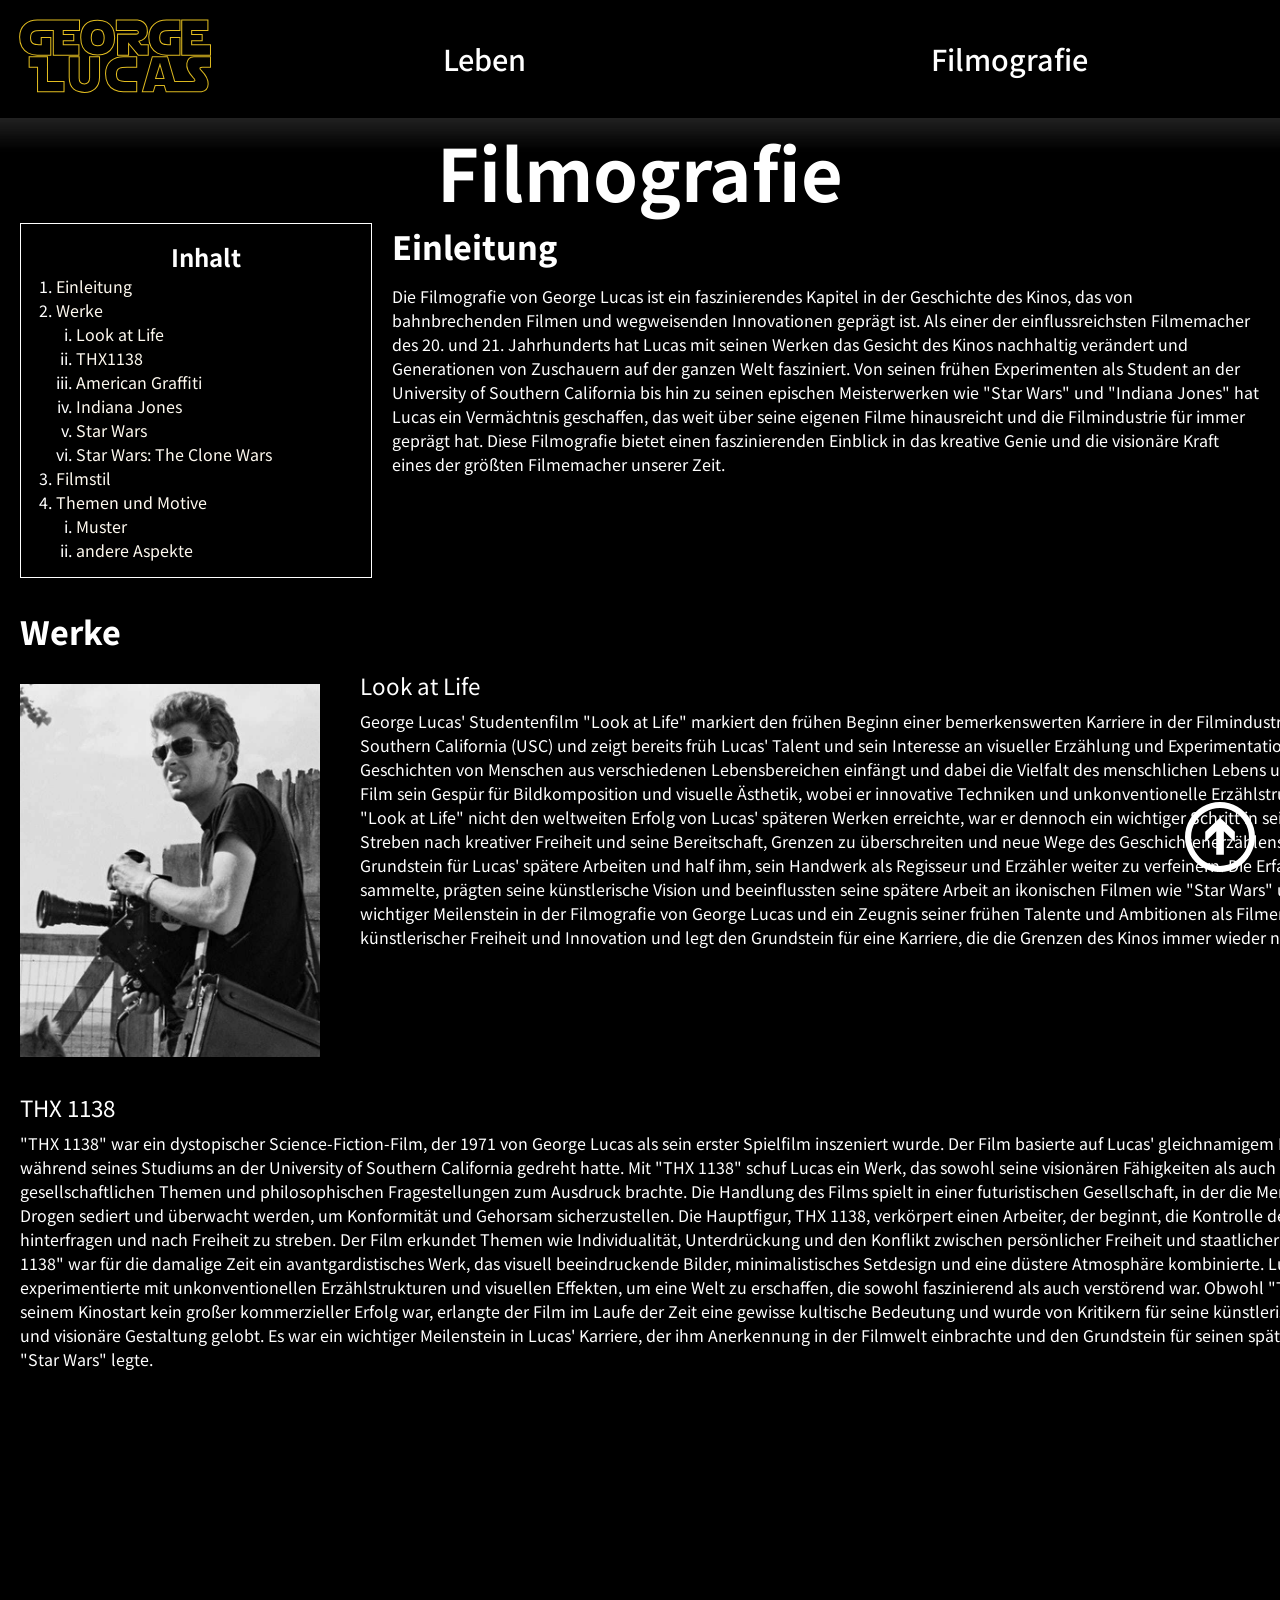
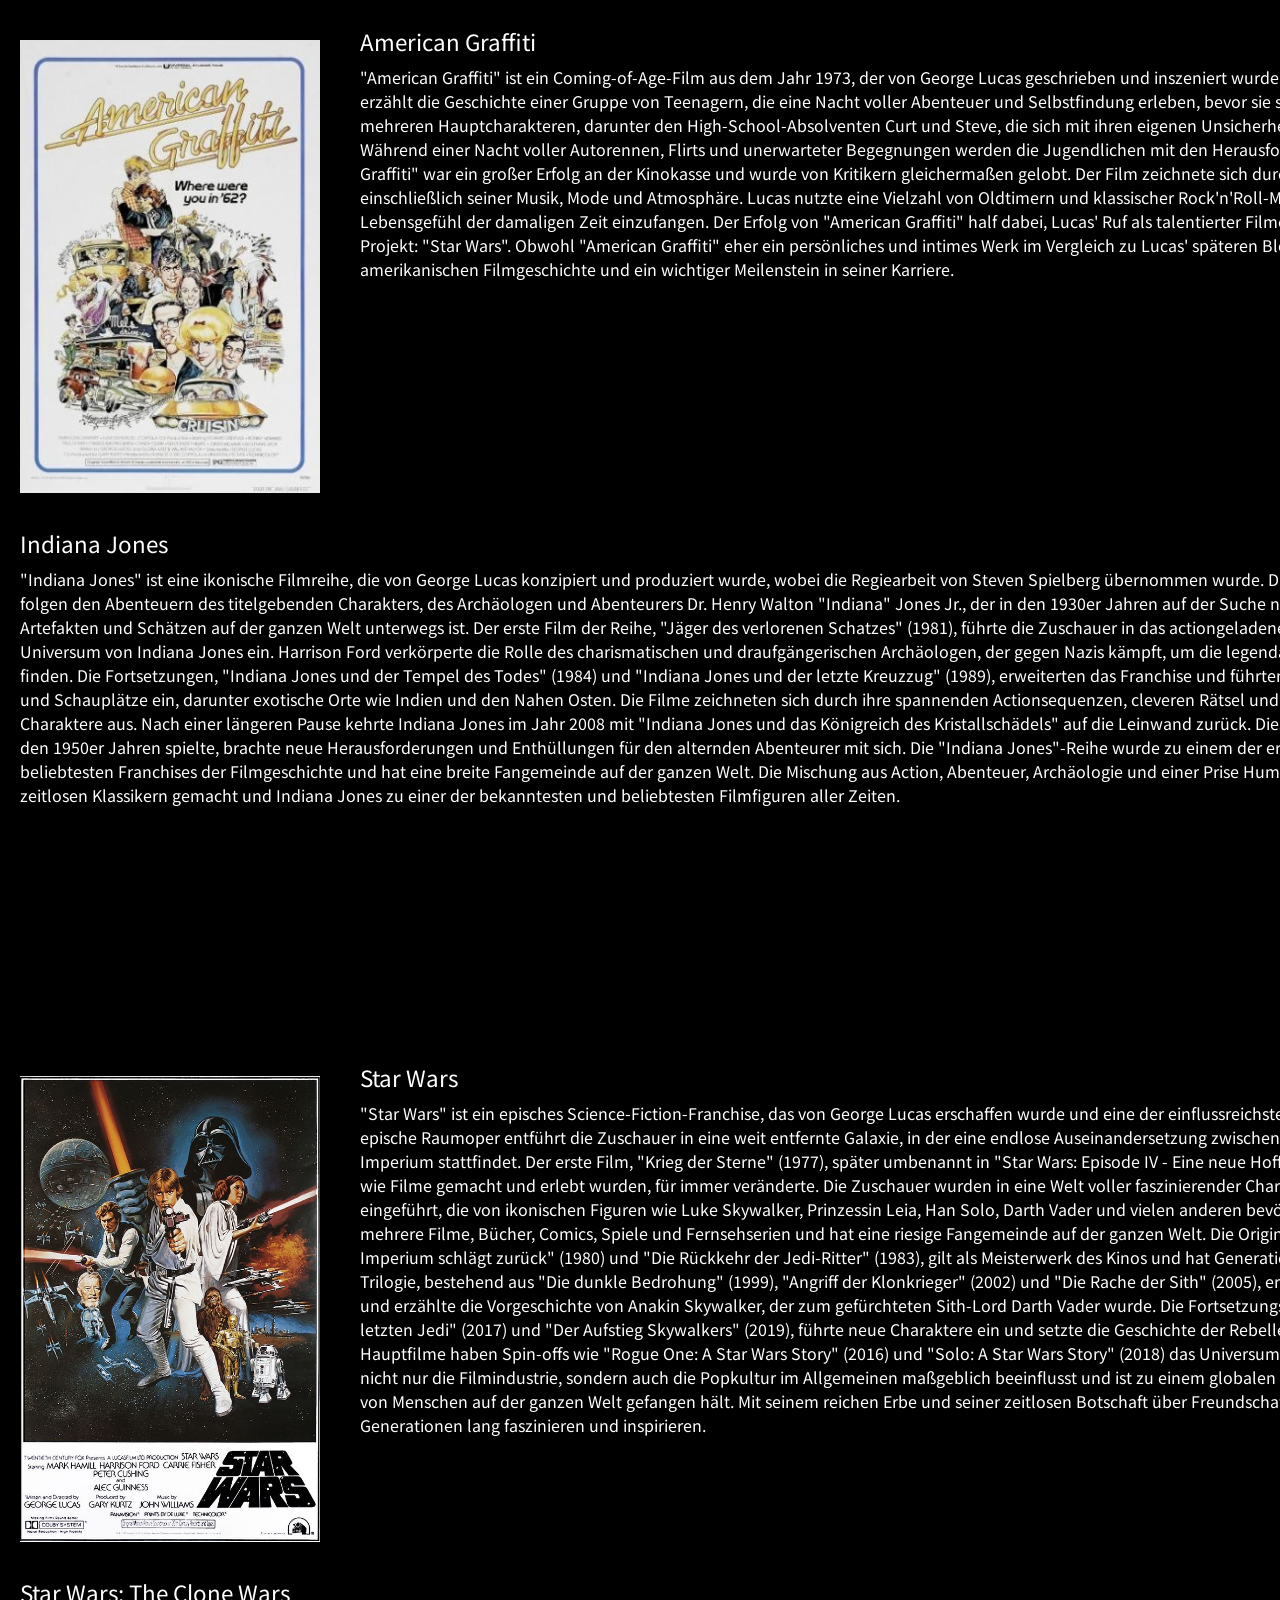
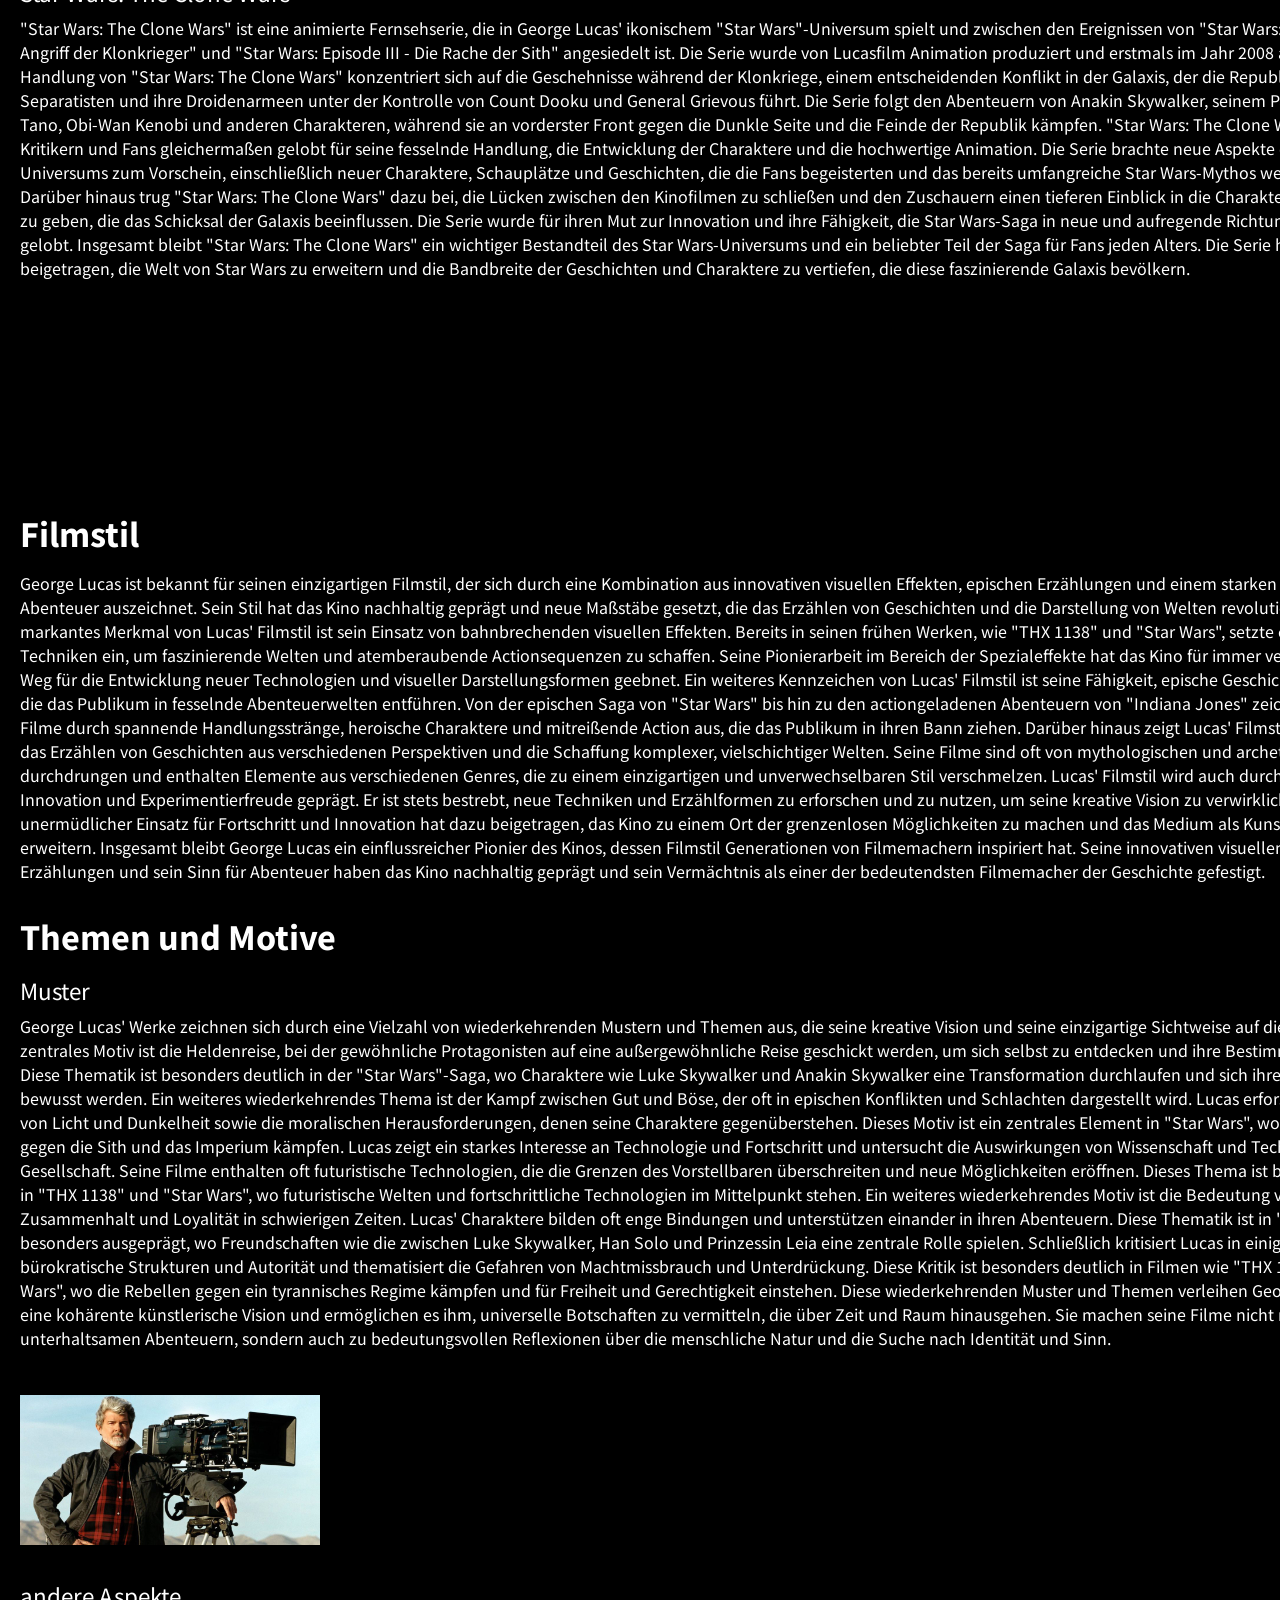
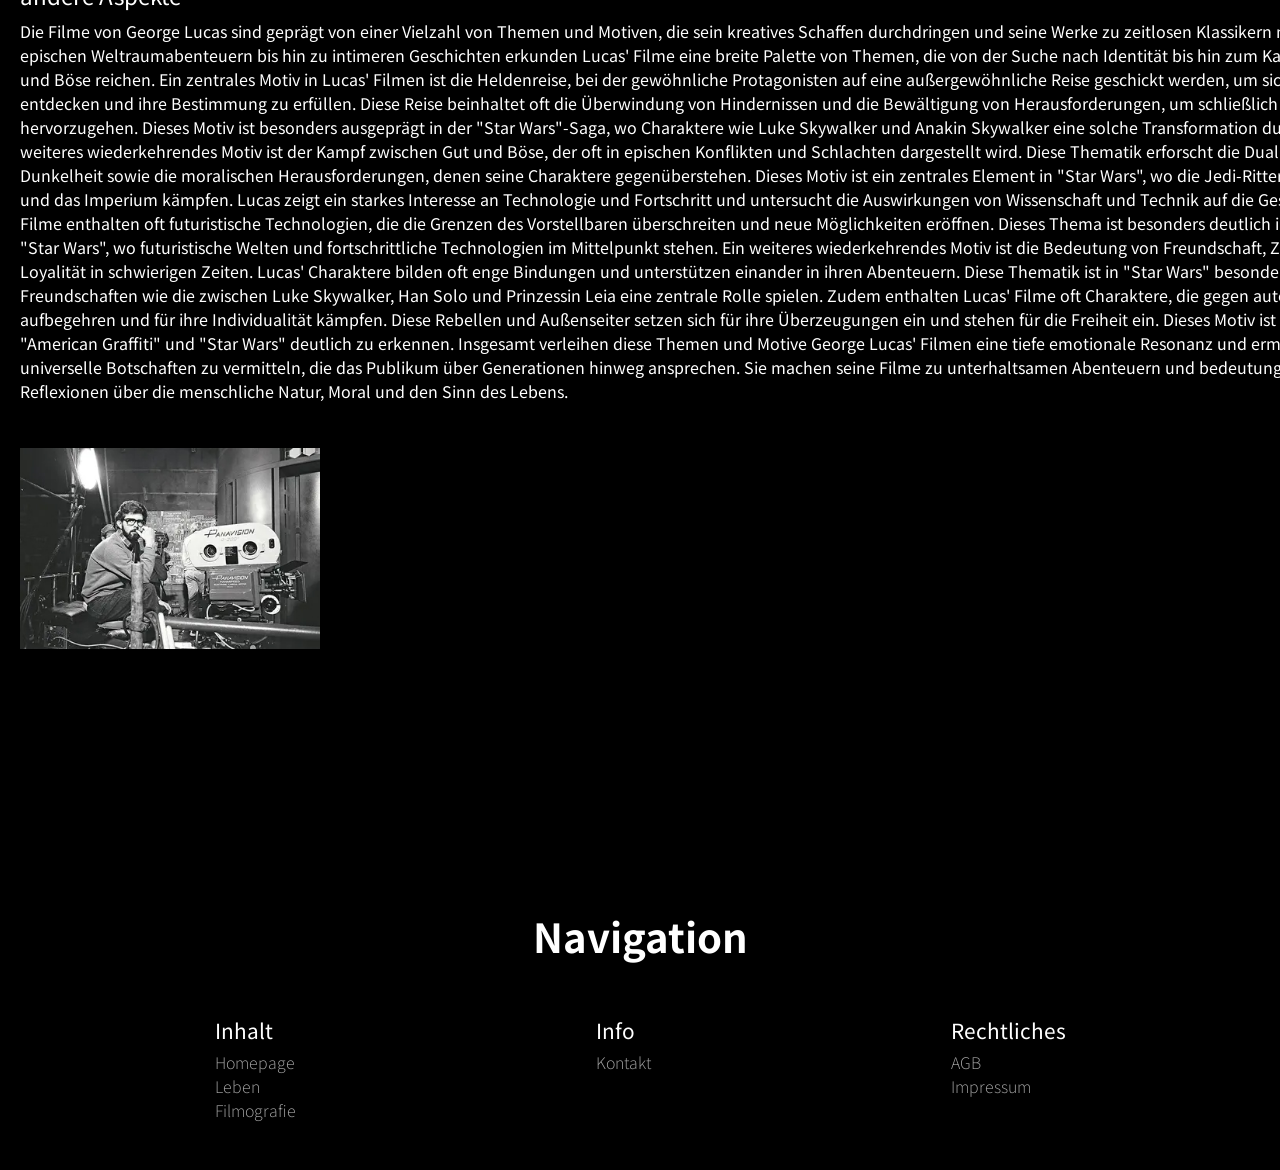
<file: Filmografie.html>
<!doctype html>
<html>
<head>
<meta charset="UTF-8">
<title>Filmografie</title>
	
	<link href="footer.css" rel="stylesheet" type="text/css">
		 
	<link href="header.css" rel="stylesheet" type="text/css">
	
	<link href="allgemein-stylesheet.css" rel="stylesheet" type="text/css">
	
</head>
<body>
		<a href="#top">
		<button class="to-top">
			<figure>
				<img src="img/Top_Arrow.svg" alt="Pfeil nach oben">
			</figure>
		</button>
	</a>
	<header id="top">
		<section class="section-header header flex">
			<figure class="header-bild"><a href="index.html" target="_self"><img src="img/Logo.svg" alt="Logo mit dem Schriftzug George Lucas"></a></figure>
			<a href="Leben.html" target="_self" class="header-font header-link">Leben</a>
			<a href="Filmografie.html" target="_self" class="header-font header-link">Filmografie</a>
		</section>
		
		<!-- folgendes ist auch mit CSS3 möglich, um Ladezeiten zu verkürzen -->
		
		<figure class="uebergang">
			<img src="img/Verlauf_not_index_web_opt.png" alt="Verlauf">
		</figure>
	</header>
	<main>
		<section class="flex mittig">
			<h1>Filmografie</h1>
		</section>
		<section class="flex wrap">
			<div class="struktur-box flex column">
				<h5 class="">Inhalt</h5>
				<ol>
					<li class="struktur-1"><a href="#Einleitung">Einleitung</a></li>
					<li class="struktur-1"><a href="#Werke">Werke</a></li>
					<ol type="i">
						<li class="struktur-2"><a href="#LookatLife">Look at Life</a></li>
						<li class="struktur-2"><a href="#THX1138">THX1138</a></li>
						<li class="struktur-2"><a href="#AmericanGraffiti">American Graffiti</a></li>
						<li class="struktur-2"><a href="#IndianaJones">Indiana Jones</a></li>
						<li class="struktur-2"><a href="#StarWars">Star Wars</a></li>
						<li class="struktur-2"><a href="#StarWarsTheCloneWars">Star Wars: The Clone Wars</a></li>
					</ol>
					<li class="struktur-1"><a href="#Filmstil">Filmstil</a></li>
					<li class="struktur-1"><a href="#ThemenundMotive">Themen und Motive</a></li>
					<ol type="i">
						<li class="struktur-2"><a href="#Muster">Muster</a></li>
						<li class="struktur-2"><a href="#andereAspekte">andere Aspekte</a></li>
					</ol>
				</ol>
			</div>
			<article id="Einleitung" class="wrap-10">
				<h3>Einleitung</h3>
				<p>
					Die Filmografie von George Lucas ist ein faszinierendes Kapitel in der Geschichte des Kinos, das von bahnbrechenden Filmen und wegweisenden Innovationen geprägt ist. Als einer der einflussreichsten Filmemacher des 20. und 21. Jahrhunderts hat Lucas mit seinen Werken das Gesicht des Kinos nachhaltig verändert und Generationen von Zuschauern auf der ganzen Welt fasziniert. Von seinen frühen Experimenten als Student an der University of Southern California bis hin zu seinen epischen Meisterwerken wie "Star Wars" und "Indiana Jones" hat Lucas ein Vermächtnis geschaffen, das weit über seine eigenen Filme hinausreicht und die Filmindustrie für immer geprägt hat. Diese Filmografie bietet einen faszinierenden Einblick in das kreative Genie und die visionäre Kraft eines der größten Filmemacher unserer Zeit.
				</p>
			</article>
			<article id="Karriereweg">
				<h3>Werke</h3>
				<div class="flex">
					<div class="vertikal-mitte">
						<figure class="artikel-bilder">
							<img src="img/GL_Jung_web_opt.jpg" alt="George Lucas als Student">
						</figure>
					</div>
					<div class="flex column wrap">
						<h8 id="LookatLife">Look at Life</h8>
						<p class="fliesstext">
							George Lucas' Studentenfilm "Look at Life" markiert den frühen Beginn einer bemerkenswerten Karriere in der Filmindustrie. Der Film entstand während seiner Zeit an der University of Southern California (USC) und zeigt bereits früh Lucas' Talent und sein Interesse an visueller Erzählung und Experimentation.

"Look at Life" ist ein experimenteller Kurzfilm, der die Geschichten von Menschen aus verschiedenen Lebensbereichen einfängt und dabei die Vielfalt des menschlichen Lebens und die Schönheit des Alltags hervorhebt. Lucas zeigt in diesem Film sein Gespür für Bildkomposition und visuelle Ästhetik, wobei er innovative Techniken und unkonventionelle Erzählstrukturen einsetzt, um seine Botschaft zu vermitteln.

Obwohl "Look at Life" nicht den weltweiten Erfolg von Lucas' späteren Werken erreichte, war er dennoch ein wichtiger Schritt in seiner Karriere als Filmemacher. Der Film zeigte Lucas' frühes Streben nach kreativer Freiheit und seine Bereitschaft, Grenzen zu überschreiten und neue Wege des Geschichtenerzählens zu erkunden.

Darüber hinaus legte "Look at Life" den Grundstein für Lucas' spätere Arbeiten und half ihm, sein Handwerk als Regisseur und Erzähler weiter zu verfeinern. Die Erfahrungen, die er bei der Produktion dieses Studentenfilms sammelte, prägten seine künstlerische Vision und beeinflussten seine spätere Arbeit an ikonischen Filmen wie "Star Wars" und "Indiana Jones".

Insgesamt bleibt "Look at Life" ein wichtiger Meilenstein in der Filmografie von George Lucas und ein Zeugnis seiner frühen Talente und Ambitionen als Filmemacher. Der Film zeigt Lucas' frühes Streben nach künstlerischer Freiheit und Innovation und legt den Grundstein für eine Karriere, die die Grenzen des Kinos immer wieder neu definierte.







						</p>
					</div>
				</div>
				<h8 id="THX1138">THX 1138</h8>
				<div class="flex wrap">
					<p class="fliesstext">
						"THX 1138" war ein dystopischer Science-Fiction-Film, der 1971 von George Lucas als sein erster Spielfilm inszeniert wurde. Der Film basierte auf Lucas' gleichnamigem Kurzfilm, den er während seines Studiums an der University of Southern California gedreht hatte. Mit "THX 1138" schuf Lucas ein Werk, das sowohl seine visionären Fähigkeiten als auch sein Interesse an gesellschaftlichen Themen und philosophischen Fragestellungen zum Ausdruck brachte.

Die Handlung des Films spielt in einer futuristischen Gesellschaft, in der die Menschen durch Drogen sediert und überwacht werden, um Konformität und Gehorsam sicherzustellen. Die Hauptfigur, THX 1138, verkörpert einen Arbeiter, der beginnt, die Kontrolle der Regierung zu hinterfragen und nach Freiheit zu streben. Der Film erkundet Themen wie Individualität, Unterdrückung und den Konflikt zwischen persönlicher Freiheit und staatlicher Kontrolle.

"THX 1138" war für die damalige Zeit ein avantgardistisches Werk, das visuell beeindruckende Bilder, minimalistisches Setdesign und eine düstere Atmosphäre kombinierte. Lucas experimentierte mit unkonventionellen Erzählstrukturen und visuellen Effekten, um eine Welt zu erschaffen, die sowohl faszinierend als auch verstörend war.

Obwohl "THX 1138" bei seinem Kinostart kein großer kommerzieller Erfolg war, erlangte der Film im Laufe der Zeit eine gewisse kultische Bedeutung und wurde von Kritikern für seine künstlerische Originalität und visionäre Gestaltung gelobt. Es war ein wichtiger Meilenstein in Lucas' Karriere, der ihm Anerkennung in der Filmwelt einbrachte und den Grundstein für seinen späteren Erfolg mit "Star Wars" legte.
					</p>
					<div class="vertikal-mitte">
						<figure class="artikel-bilder">
							<img src="img/THX1138_web_opt.jpg" alt="Poster des Films THX 1138">
						</figure>
					</div>
				</div>
				<div class="flex">
					<div class="vertikal-mitte">
						<figure class="artikel-bilder">
							<img src="img/American_Graffiti_Poster_web_opt.jpg" alt="Poster des Films American Graffiti">
						</figure>
					</div>
					<div class="flex column wrap">
						<h8 id="AmericanGraffiti">American Graffiti</h8>
						<p class="fliesstext">
							"American Graffiti" ist ein Coming-of-Age-Film aus dem Jahr 1973, der von George Lucas geschrieben und inszeniert wurde. Der Film spielt im Jahr 1962 in Modesto, Kalifornien, und erzählt die Geschichte einer Gruppe von Teenagern, die eine Nacht voller Abenteuer und Selbstfindung erleben, bevor sie sich auf verschiedene Lebenswege begeben.

Der Film folgt mehreren Hauptcharakteren, darunter den High-School-Absolventen Curt und Steve, die sich mit ihren eigenen Unsicherheiten und Ängsten in Bezug auf ihre Zukunft auseinandersetzen. Während einer Nacht voller Autorennen, Flirts und unerwarteter Begegnungen werden die Jugendlichen mit den Herausforderungen des Erwachsenwerdens konfrontiert.

"American Graffiti" war ein großer Erfolg an der Kinokasse und wurde von Kritikern gleichermaßen gelobt. Der Film zeichnete sich durch seine authentische Darstellung der 1960er Jahre aus, einschließlich seiner Musik, Mode und Atmosphäre. Lucas nutzte eine Vielzahl von Oldtimern und klassischer Rock'n'Roll-Musik, um eine nostalgische Stimmung zu erzeugen und das Lebensgefühl der damaligen Zeit einzufangen.

Der Erfolg von "American Graffiti" half dabei, Lucas' Ruf als talentierter Filmemacher zu festigen und ebnete den Weg für sein nächstes Projekt: "Star Wars". Obwohl "American Graffiti" eher ein persönliches und intimes Werk im Vergleich zu Lucas' späteren Blockbustern war, bleibt es dennoch ein bedeutender Beitrag zur amerikanischen Filmgeschichte und ein wichtiger Meilenstein in seiner Karriere.
						</p>
					</div>
				</div>
				<h8 id="IndianaJones">Indiana Jones</h8>
				<div class="flex wrap">
					<p class="fliesstext">
						
"Indiana Jones" ist eine ikonische Filmreihe, die von George Lucas konzipiert und produziert wurde, wobei die Regiearbeit von Steven Spielberg übernommen wurde. Die Abenteuerfilme folgen den Abenteuern des titelgebenden Charakters, des Archäologen und Abenteurers Dr. Henry Walton "Indiana" Jones Jr., der in den 1930er Jahren auf der Suche nach antiken Artefakten und Schätzen auf der ganzen Welt unterwegs ist.

Der erste Film der Reihe, "Jäger des verlorenen Schatzes" (1981), führte die Zuschauer in das actiongeladene und humorvolle Universum von Indiana Jones ein. Harrison Ford verkörperte die Rolle des charismatischen und draufgängerischen Archäologen, der gegen Nazis kämpft, um die legendäre Bundeslade zu finden.

Die Fortsetzungen, "Indiana Jones und der Tempel des Todes" (1984) und "Indiana Jones und der letzte Kreuzzug" (1989), erweiterten das Franchise und führten neue Abenteuer und Schauplätze ein, darunter exotische Orte wie Indien und den Nahen Osten. Die Filme zeichneten sich durch ihre spannenden Actionsequenzen, cleveren Rätsel und charismatischen Charaktere aus.

Nach einer längeren Pause kehrte Indiana Jones im Jahr 2008 mit "Indiana Jones und das Königreich des Kristallschädels" auf die Leinwand zurück. Dieser Film, der in den 1950er Jahren spielte, brachte neue Herausforderungen und Enthüllungen für den alternden Abenteurer mit sich.

Die "Indiana Jones"-Reihe wurde zu einem der erfolgreichsten und beliebtesten Franchises der Filmgeschichte und hat eine breite Fangemeinde auf der ganzen Welt. Die Mischung aus Action, Abenteuer, Archäologie und einer Prise Humor hat die Filme zu zeitlosen Klassikern gemacht und Indiana Jones zu einer der bekanntesten und beliebtesten Filmfiguren aller Zeiten.
					</p>
					<div class="vertikal-mitte">
						<figure class="artikel-bilder">
							<img src="img/Jaeger_des_verlorenen_Schatzes_Poster_web_opt.jpg" alt="Poster des Films Jäger des verlorenen Schatzes">
						</figure>
					</div>
				</div>
				<div class="flex">
					<div class="vertikal-mitte">
						<figure class="artikel-bilder">
							<img src="img/Star_Wars_Poster_web_opt.jpg" alt="Poster des Films Star Wars">
						</figure>
					</div>
					<div class="flex column wrap">
						<h8 id="StarWars">Star Wars</h8>
						<p class="fliesstext">						
"Star Wars" ist ein episches Science-Fiction-Franchise, das von George Lucas erschaffen wurde und eine der einflussreichsten und beliebtesten Saga der Filmgeschichte darstellt. Die epische Raumoper entführt die Zuschauer in eine weit entfernte Galaxie, in der eine endlose Auseinandersetzung zwischen Gut und Böse, Jedi-Rittern und Sith-Lords, Rebellen und Imperium stattfindet.

Der erste Film, "Krieg der Sterne" (1977), später umbenannt in "Star Wars: Episode IV - Eine neue Hoffnung", war ein bahnbrechender Erfolg, der die Art und Weise, wie Filme gemacht und erlebt wurden, für immer veränderte. Die Zuschauer wurden in eine Welt voller faszinierender Charaktere, futuristischer Technologie und epischer Schlachten eingeführt, die von ikonischen Figuren wie Luke Skywalker, Prinzessin Leia, Han Solo, Darth Vader und vielen anderen bevölkert wurde.

Das Star Wars-Universum erstreckt sich über mehrere Filme, Bücher, Comics, Spiele und Fernsehserien und hat eine riesige Fangemeinde auf der ganzen Welt. Die Originaltrilogie, bestehend aus "Eine neue Hoffnung" (1977), "Das Imperium schlägt zurück" (1980) und "Die Rückkehr der Jedi-Ritter" (1983), gilt als Meisterwerk des Kinos und hat Generationen von Zuschauern inspiriert und fasziniert.

Die Prequel-Trilogie, bestehend aus "Die dunkle Bedrohung" (1999), "Angriff der Klonkrieger" (2002) und "Die Rache der Sith" (2005), erweiterte die Hintergrundgeschichte des Star Wars-Universums und erzählte die Vorgeschichte von Anakin Skywalker, der zum gefürchteten Sith-Lord Darth Vader wurde.

Die Fortsetzungstrilogie, bestehend aus "Das Erwachen der Macht" (2015), "Die letzten Jedi" (2017) und "Der Aufstieg Skywalkers" (2019), führte neue Charaktere ein und setzte die Geschichte der Rebellenallianz gegen das böse Erste Ordnung fort.

Abseits der Hauptfilme haben Spin-offs wie "Rogue One: A Star Wars Story" (2016) und "Solo: A Star Wars Story" (2018) das Universum um neue Geschichten und Charaktere erweitert.

Star Wars hat nicht nur die Filmindustrie, sondern auch die Popkultur im Allgemeinen maßgeblich beeinflusst und ist zu einem globalen Phänomen geworden, das die Vorstellungskraft von Millionen von Menschen auf der ganzen Welt gefangen hält. Mit seinem reichen Erbe und seiner zeitlosen Botschaft über Freundschaft, Tapferkeit und die Kraft des Guten wird Star Wars noch viele Generationen lang faszinieren und inspirieren.
						</p>
					</div>
				</div>
				<h8 id="StarWarsTheCloneWars">Star Wars: The Clone Wars</h8>
				<div class="flex wrap">
					<p class="fliesstext">
						"Star Wars: The Clone Wars" ist eine animierte Fernsehserie, die in George Lucas' ikonischem "Star Wars"-Universum spielt und zwischen den Ereignissen von "Star Wars: Episode II - Angriff der Klonkrieger" und "Star Wars: Episode III - Die Rache der Sith" angesiedelt ist. Die Serie wurde von Lucasfilm Animation produziert und erstmals im Jahr 2008 ausgestrahlt.

Die Handlung von "Star Wars: The Clone Wars" konzentriert sich auf die Geschehnisse während der Klonkriege, einem entscheidenden Konflikt in der Galaxis, der die Republik gegen die Separatisten und ihre Droidenarmeen unter der Kontrolle von Count Dooku und General Grievous führt. Die Serie folgt den Abenteuern von Anakin Skywalker, seinem Padawan Ahsoka Tano, Obi-Wan Kenobi und anderen Charakteren, während sie an vorderster Front gegen die Dunkle Seite und die Feinde der Republik kämpfen.

"Star Wars: The Clone Wars" wurde von Kritikern und Fans gleichermaßen gelobt für seine fesselnde Handlung, die Entwicklung der Charaktere und die hochwertige Animation. Die Serie brachte neue Aspekte des "Star Wars"-Universums zum Vorschein, einschließlich neuer Charaktere, Schauplätze und Geschichten, die die Fans begeisterten und das bereits umfangreiche Star Wars-Mythos weiter ausbauten.

Darüber hinaus trug "Star Wars: The Clone Wars" dazu bei, die Lücken zwischen den Kinofilmen zu schließen und den Zuschauern einen tieferen Einblick in die Charaktere und Ereignisse zu geben, die das Schicksal der Galaxis beeinflussen. Die Serie wurde für ihren Mut zur Innovation und ihre Fähigkeit, die Star Wars-Saga in neue und aufregende Richtungen zu lenken, gelobt.

Insgesamt bleibt "Star Wars: The Clone Wars" ein wichtiger Bestandteil des Star Wars-Universums und ein beliebter Teil der Saga für Fans jeden Alters. Die Serie hat dazu beigetragen, die Welt von Star Wars zu erweitern und die Bandbreite der Geschichten und Charaktere zu vertiefen, die diese faszinierende Galaxis bevölkern.
					</p>
					<div class="vertikal-mitte">
						<figure class="artikel-bilder">
							<img src="img/Jaeger_des_verlorenen_Schatzes_Poster_web_opt.jpg" alt="Poster der Serie Star Wars: The Clone Wars">
						</figure>
					</div>
				</div>
			</article>
			<article id="Filmstil">
				<h3>Filmstil</h3>
				<p class="fliesstext">
					George Lucas ist bekannt für seinen einzigartigen Filmstil, der sich durch eine Kombination aus innovativen visuellen Effekten, epischen Erzählungen und einem starken Sinn für Abenteuer auszeichnet. Sein Stil hat das Kino nachhaltig geprägt und neue Maßstäbe gesetzt, die das Erzählen von Geschichten und die Darstellung von Welten revolutioniert haben.

Ein markantes Merkmal von Lucas' Filmstil ist sein Einsatz von bahnbrechenden visuellen Effekten. Bereits in seinen frühen Werken, wie "THX 1138" und "Star Wars", setzte er innovative Techniken ein, um faszinierende Welten und atemberaubende Actionsequenzen zu schaffen. Seine Pionierarbeit im Bereich der Spezialeffekte hat das Kino für immer verändert und den Weg für die Entwicklung neuer Technologien und visueller Darstellungsformen geebnet.

Ein weiteres Kennzeichen von Lucas' Filmstil ist seine Fähigkeit, epische Geschichten zu erzählen, die das Publikum in fesselnde Abenteuerwelten entführen. Von der epischen Saga von "Star Wars" bis hin zu den actiongeladenen Abenteuern von "Indiana Jones" zeichnen sich seine Filme durch spannende Handlungsstränge, heroische Charaktere und mitreißende Action aus, die das Publikum in ihren Bann ziehen.

Darüber hinaus zeigt Lucas' Filmstil eine Vorliebe für das Erzählen von Geschichten aus verschiedenen Perspektiven und die Schaffung komplexer, vielschichtiger Welten. Seine Filme sind oft von mythologischen und archetypischen Motiven durchdrungen und enthalten Elemente aus verschiedenen Genres, die zu einem einzigartigen und unverwechselbaren Stil verschmelzen.

Lucas' Filmstil wird auch durch seinen Sinn für Innovation und Experimentierfreude geprägt. Er ist stets bestrebt, neue Techniken und Erzählformen zu erforschen und zu nutzen, um seine kreative Vision zu verwirklichen. Sein unermüdlicher Einsatz für Fortschritt und Innovation hat dazu beigetragen, das Kino zu einem Ort der grenzenlosen Möglichkeiten zu machen und das Medium als Kunstform zu erweitern.

Insgesamt bleibt George Lucas ein einflussreicher Pionier des Kinos, dessen Filmstil Generationen von Filmemachern inspiriert hat. Seine innovativen visuellen Effekte, epischen Erzählungen und sein Sinn für Abenteuer haben das Kino nachhaltig geprägt und sein Vermächtnis als einer der bedeutendsten Filmemacher der Geschichte gefestigt.
				</p>
			</article>
			<article>
				<h3 id="ThemenundMotive">Themen und Motive</h3>
				<h8 id="Muster">Muster</h8>
				<div class="flex wrap">
					<p class="fliesstext">
						George Lucas' Werke zeichnen sich durch eine Vielzahl von wiederkehrenden Mustern und Themen aus, die seine kreative Vision und seine einzigartige Sichtweise auf die Welt prägen. Ein zentrales Motiv ist die Heldenreise, bei der gewöhnliche Protagonisten auf eine außergewöhnliche Reise geschickt werden, um sich selbst zu entdecken und ihre Bestimmung zu erfüllen. Diese Thematik ist besonders deutlich in der "Star Wars"-Saga, wo Charaktere wie Luke Skywalker und Anakin Skywalker eine Transformation durchlaufen und sich ihrer Rolle als Helden bewusst werden.

Ein weiteres wiederkehrendes Thema ist der Kampf zwischen Gut und Böse, der oft in epischen Konflikten und Schlachten dargestellt wird. Lucas erforscht die Dualität von Licht und Dunkelheit sowie die moralischen Herausforderungen, denen seine Charaktere gegenüberstehen. Dieses Motiv ist ein zentrales Element in "Star Wars", wo die Jedi-Ritter gegen die Sith und das Imperium kämpfen.

Lucas zeigt ein starkes Interesse an Technologie und Fortschritt und untersucht die Auswirkungen von Wissenschaft und Technik auf die Gesellschaft. Seine Filme enthalten oft futuristische Technologien, die die Grenzen des Vorstellbaren überschreiten und neue Möglichkeiten eröffnen. Dieses Thema ist besonders deutlich in "THX 1138" und "Star Wars", wo futuristische Welten und fortschrittliche Technologien im Mittelpunkt stehen.

Ein weiteres wiederkehrendes Motiv ist die Bedeutung von Freundschaft, Zusammenhalt und Loyalität in schwierigen Zeiten. Lucas' Charaktere bilden oft enge Bindungen und unterstützen einander in ihren Abenteuern. Diese Thematik ist in "Star Wars" besonders ausgeprägt, wo Freundschaften wie die zwischen Luke Skywalker, Han Solo und Prinzessin Leia eine zentrale Rolle spielen.

Schließlich kritisiert Lucas in einigen seiner Werke bürokratische Strukturen und Autorität und thematisiert die Gefahren von Machtmissbrauch und Unterdrückung. Diese Kritik ist besonders deutlich in Filmen wie "THX 1138" und "Star Wars", wo die Rebellen gegen ein tyrannisches Regime kämpfen und für Freiheit und Gerechtigkeit einstehen.

Diese wiederkehrenden Muster und Themen verleihen George Lucas' Werken eine kohärente künstlerische Vision und ermöglichen es ihm, universelle Botschaften zu vermitteln, die über Zeit und Raum hinausgehen. Sie machen seine Filme nicht nur zu unterhaltsamen Abenteuern, sondern auch zu bedeutungsvollen Reflexionen über die menschliche Natur und die Suche nach Identität und Sinn.
					</p>
					<div class="vertikal-mitte">
						<figure class="artikel-bilder">
							<img src="img/GL_Kamera_web_opt.jpg" alt="George Lucas an einem Filmset">
						</figure>
					</div>
				</div>
				<h8 id="andereAspekte">andere Aspekte</h8>
				<div class="flex wrap">
					<p class="fliesstext">
						Die Filme von George Lucas sind geprägt von einer Vielzahl von Themen und Motiven, die sein kreatives Schaffen durchdringen und seine Werke zu zeitlosen Klassikern machen. Von epischen Weltraumabenteuern bis hin zu intimeren Geschichten erkunden Lucas' Filme eine breite Palette von Themen, die von der Suche nach Identität bis hin zum Kampf zwischen Gut und Böse reichen.

Ein zentrales Motiv in Lucas' Filmen ist die Heldenreise, bei der gewöhnliche Protagonisten auf eine außergewöhnliche Reise geschickt werden, um sich selbst zu entdecken und ihre Bestimmung zu erfüllen. Diese Reise beinhaltet oft die Überwindung von Hindernissen und die Bewältigung von Herausforderungen, um schließlich als Held hervorzugehen. Dieses Motiv ist besonders ausgeprägt in der "Star Wars"-Saga, wo Charaktere wie Luke Skywalker und Anakin Skywalker eine solche Transformation durchlaufen.

Ein weiteres wiederkehrendes Motiv ist der Kampf zwischen Gut und Böse, der oft in epischen Konflikten und Schlachten dargestellt wird. Diese Thematik erforscht die Dualität von Licht und Dunkelheit sowie die moralischen Herausforderungen, denen seine Charaktere gegenüberstehen. Dieses Motiv ist ein zentrales Element in "Star Wars", wo die Jedi-Ritter gegen die Sith und das Imperium kämpfen.

Lucas zeigt ein starkes Interesse an Technologie und Fortschritt und untersucht die Auswirkungen von Wissenschaft und Technik auf die Gesellschaft. Seine Filme enthalten oft futuristische Technologien, die die Grenzen des Vorstellbaren überschreiten und neue Möglichkeiten eröffnen. Dieses Thema ist besonders deutlich in "THX 1138" und "Star Wars", wo futuristische Welten und fortschrittliche Technologien im Mittelpunkt stehen.

Ein weiteres wiederkehrendes Motiv ist die Bedeutung von Freundschaft, Zusammenhalt und Loyalität in schwierigen Zeiten. Lucas' Charaktere bilden oft enge Bindungen und unterstützen einander in ihren Abenteuern. Diese Thematik ist in "Star Wars" besonders ausgeprägt, wo Freundschaften wie die zwischen Luke Skywalker, Han Solo und Prinzessin Leia eine zentrale Rolle spielen.

Zudem enthalten Lucas' Filme oft Charaktere, die gegen autoritäre Strukturen aufbegehren und für ihre Individualität kämpfen. Diese Rebellen und Außenseiter setzen sich für ihre Überzeugungen ein und stehen für die Freiheit ein. Dieses Motiv ist in Filmen wie "American Graffiti" und "Star Wars" deutlich zu erkennen.

Insgesamt verleihen diese Themen und Motive George Lucas' Filmen eine tiefe emotionale Resonanz und ermöglichen es ihm, universelle Botschaften zu vermitteln, die das Publikum über Generationen hinweg ansprechen. Sie machen seine Filme zu unterhaltsamen Abenteuern und bedeutungsvollen Reflexionen über die menschliche Natur, Moral und den Sinn des Lebens.
					</p>
					<div class="vertikal-mitte">
						<figure class="artikel-bilder">
							<img src="img/GL_Filmset_web_opt.jpg" alt="George Lucas an einem Filmset">
						</figure>
					</div>
				</div>
			</article>
		</section>
	</main>
	<footer class="footer">
		<h6>Navigation</h6>
		<nav class="flex wrap mittig">
			<section class="flex column footer-group">
				<h7>Inhalt</h7>
				<ul>
					<li class="li-none nav-li"><a href="index.html" target="_self" class="nav-li">Homepage</a></li>
					<li class="li-none nav-li"><a href="Leben.html" target="_self" class="nav-li">Leben</a></li>
					<li class="li-none nav-li"><a href="Filmografie.html" target="_self" class="nav-li">Filmografie</a></li>
				</ul>
			</section>
			<section class="flex column footer-group">
				<h7>Info</h7>
				<ul>
					<li class="li-none nav-li"><a href="Error 404.html" target="_self" class="nav-li">Kontakt</a></li>
				</ul>
			</section>
			<section class="flex column footer-group">
				<h7>Rechtliches</h7>
				<ul>
					<li class="li-none nav-li"><a href="Error 404.html" target="_self" class="nav-li">AGB</a></li>
					<li class="li-none nav-li"><a href="Error 404.html" target="_self" class="nav-li">Impressum</a></li>
				</ul>
			</section>
		</nav>
	</footer>
</body>
</html>
</file>
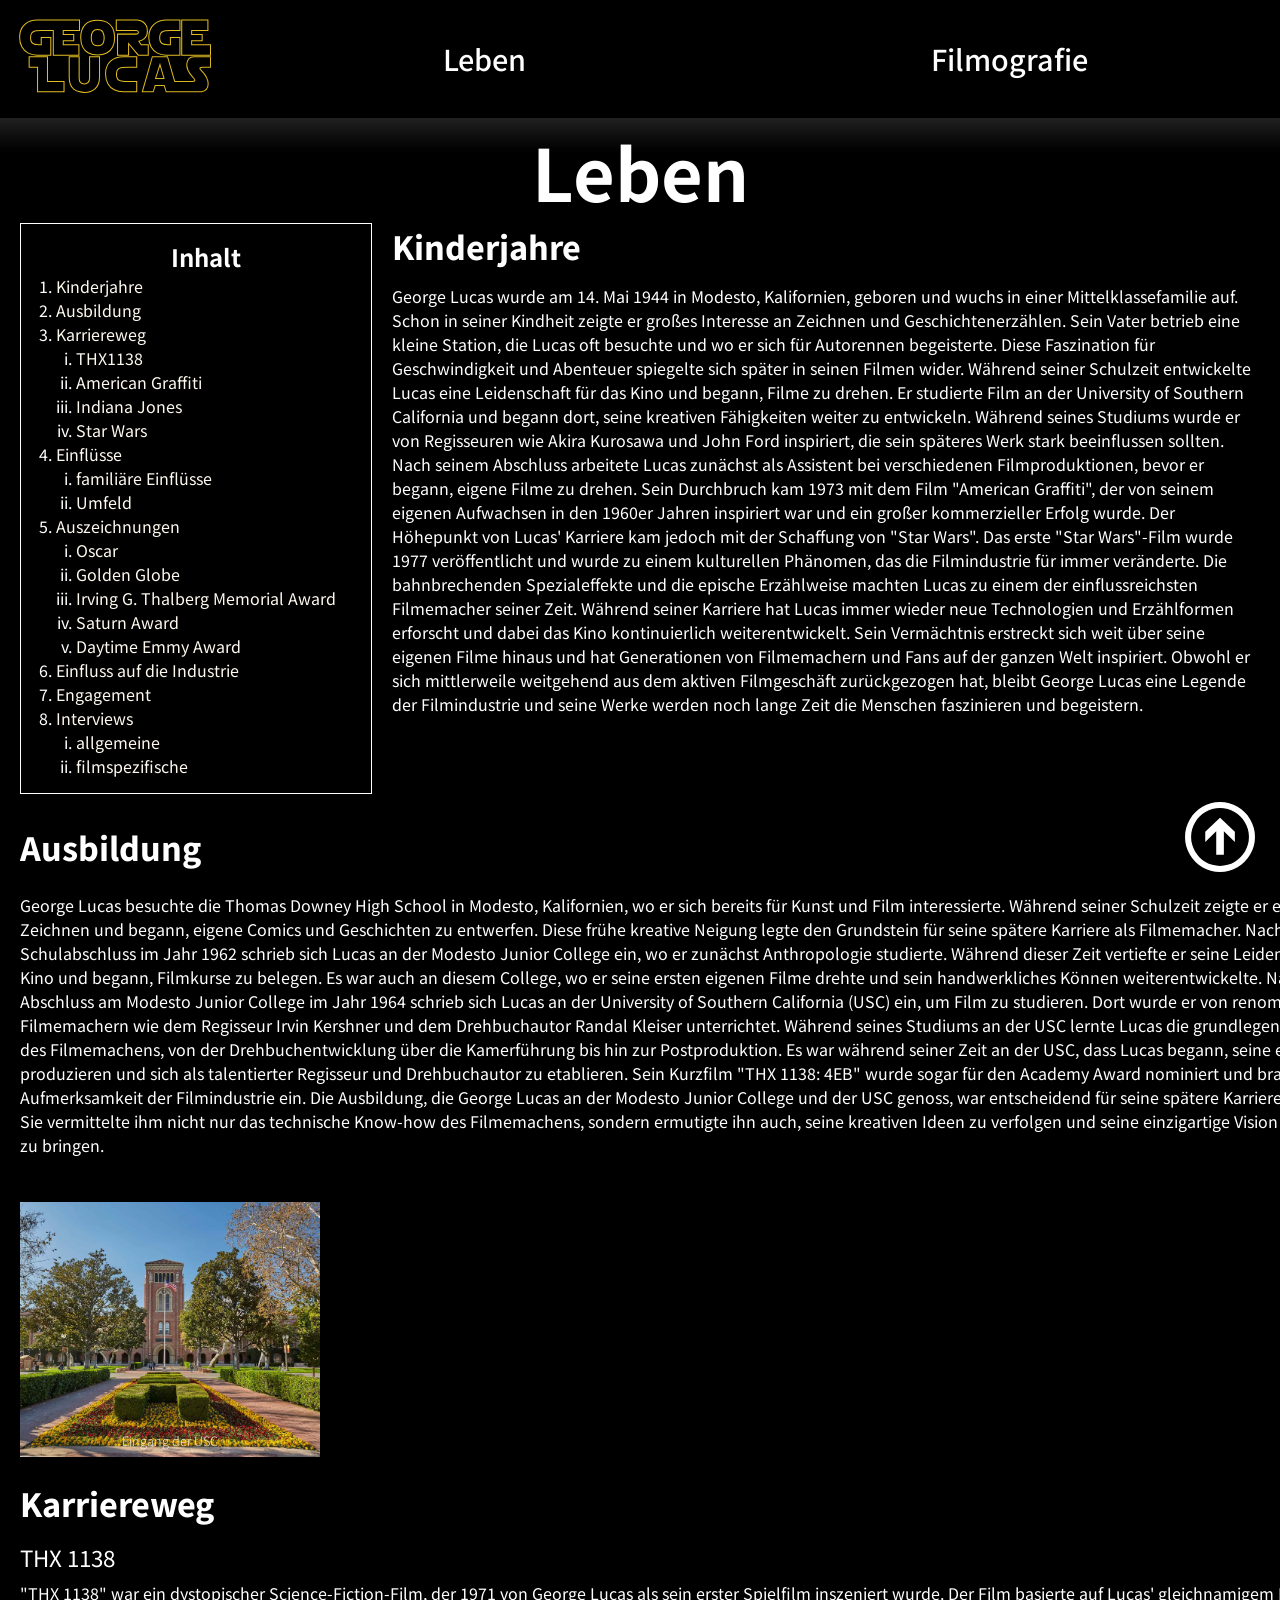
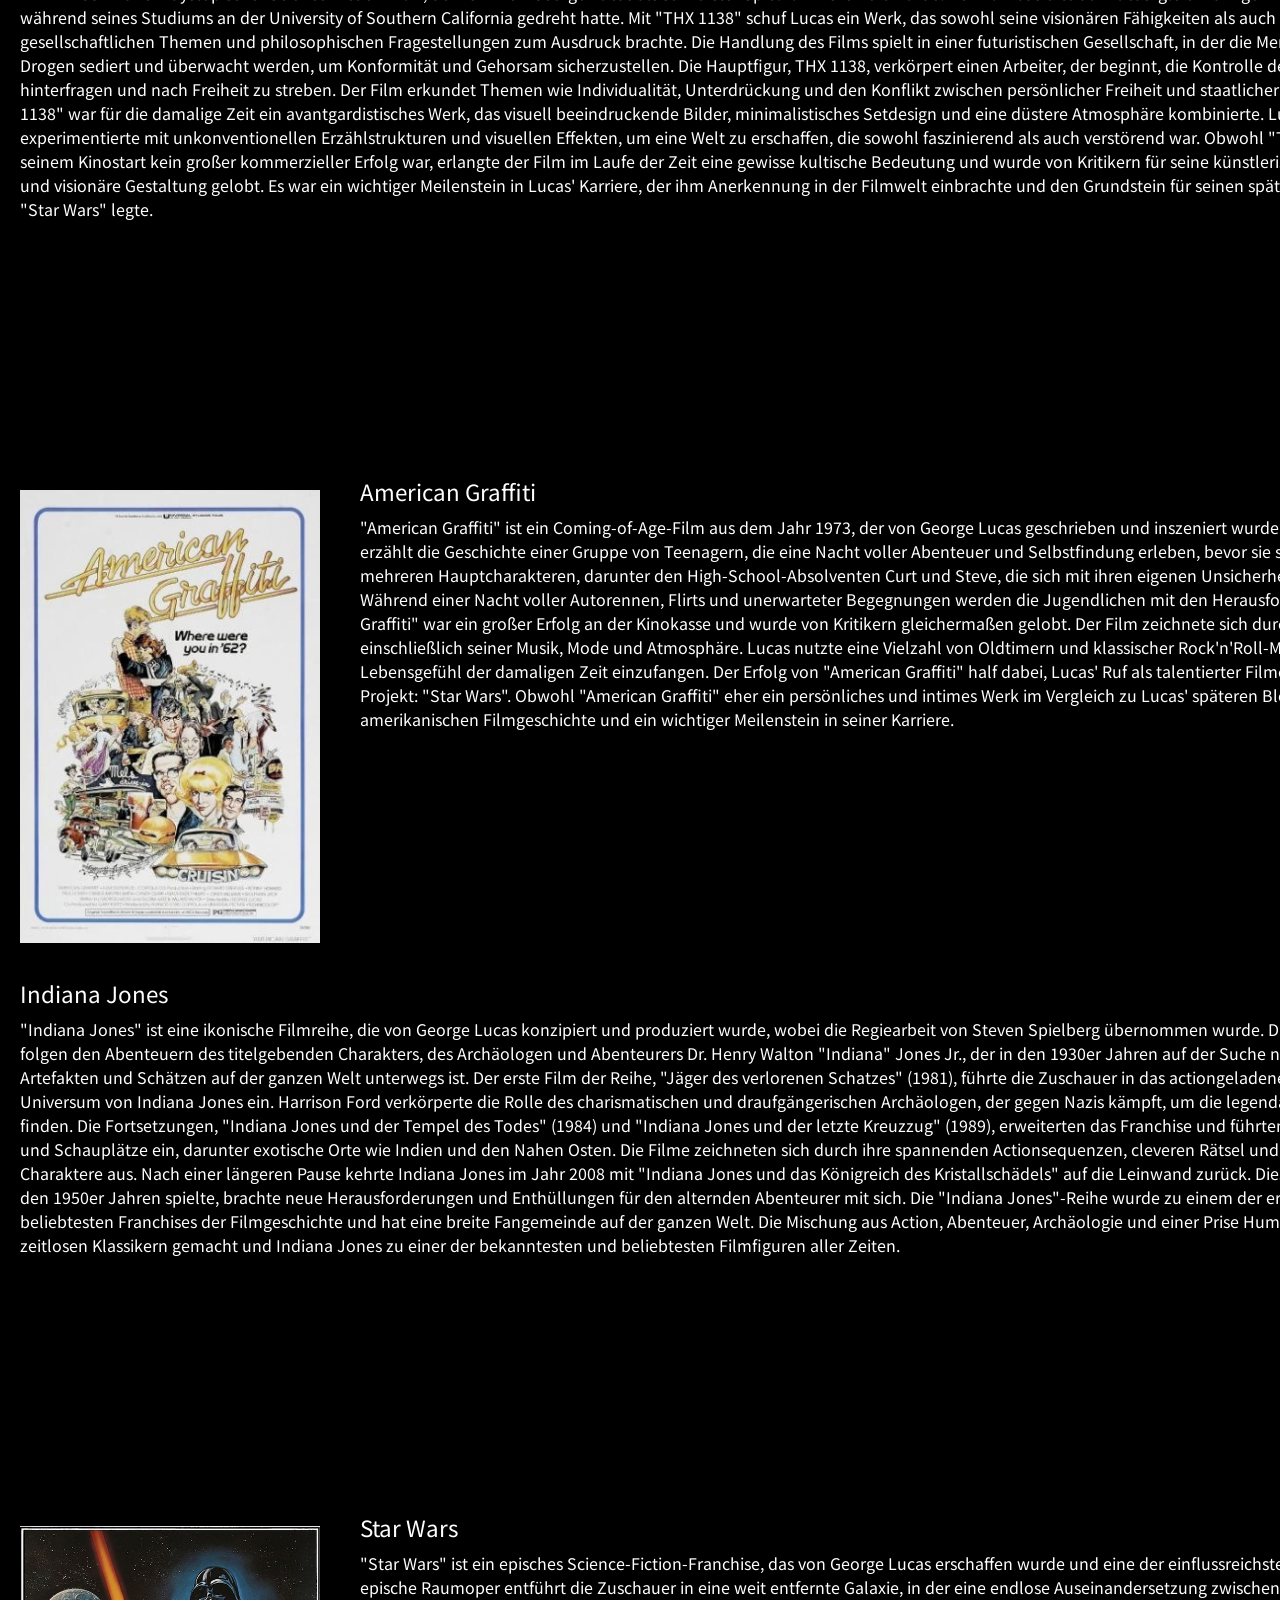
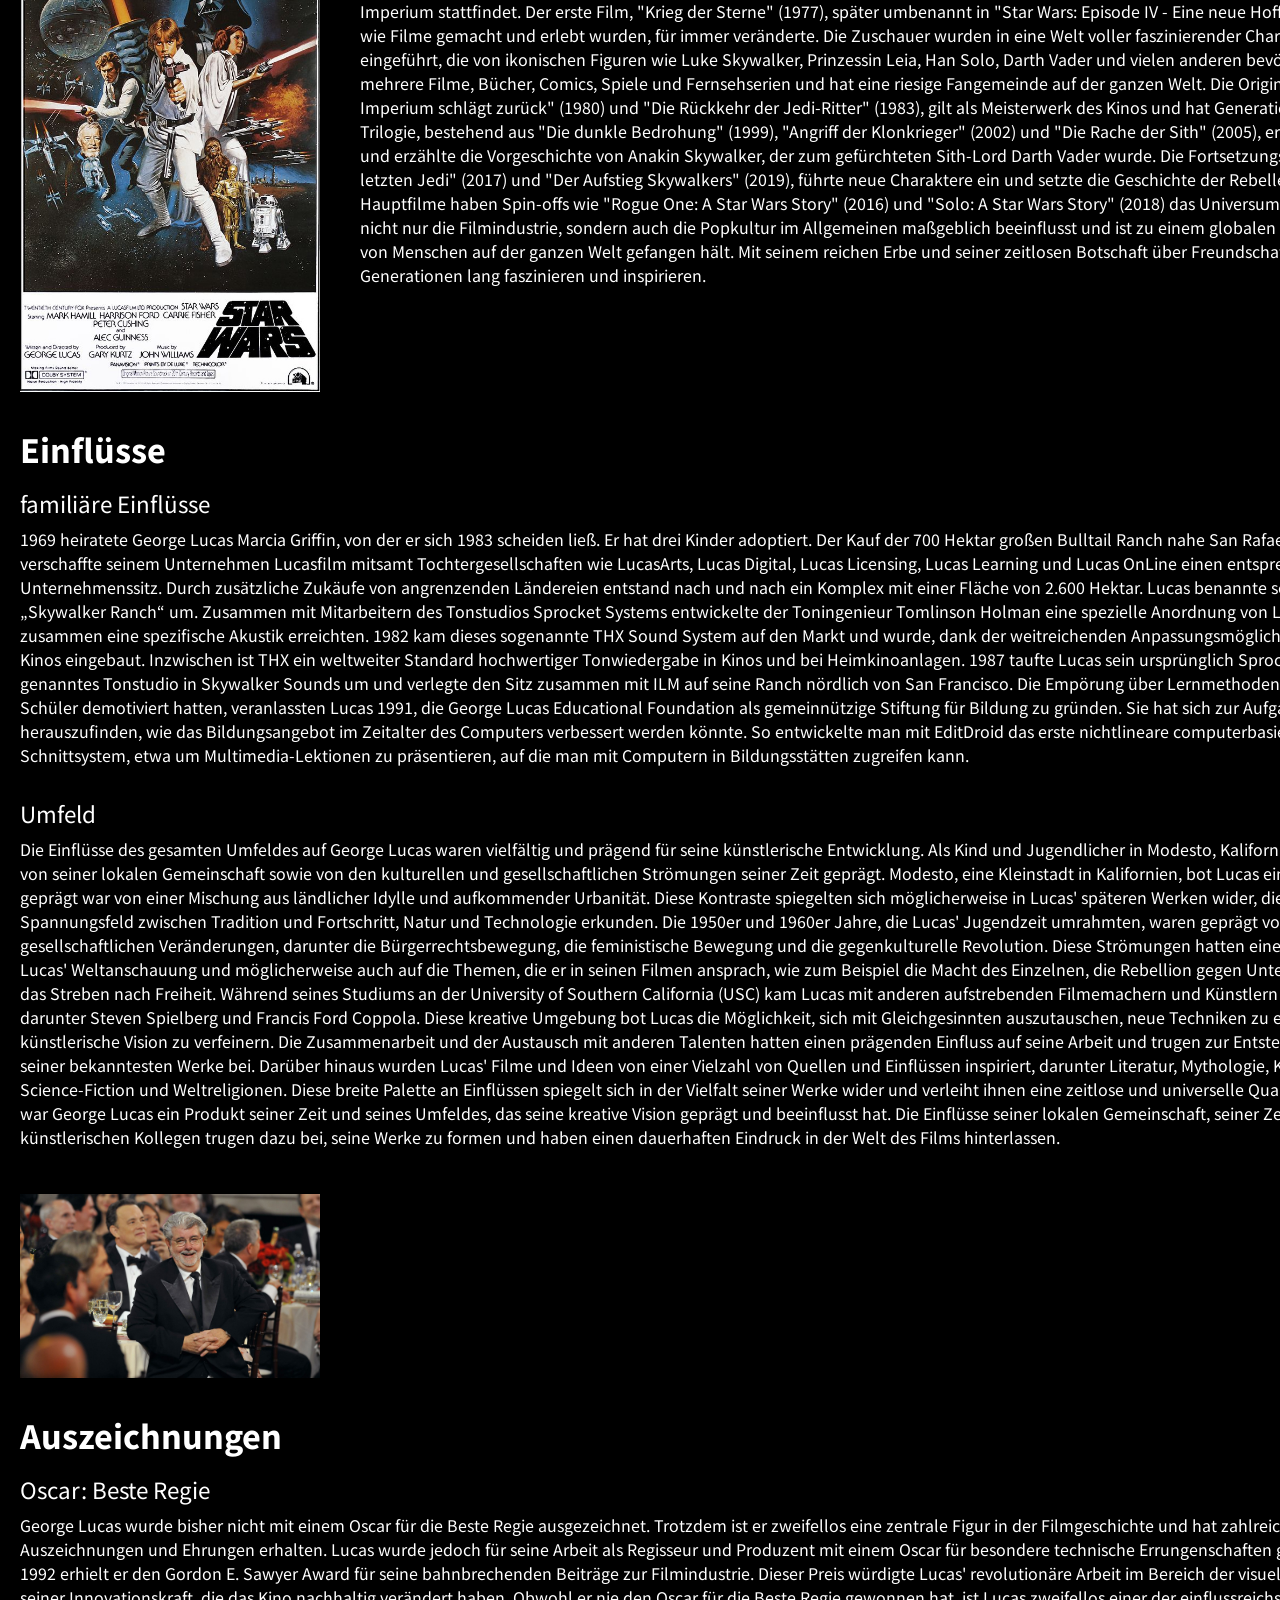
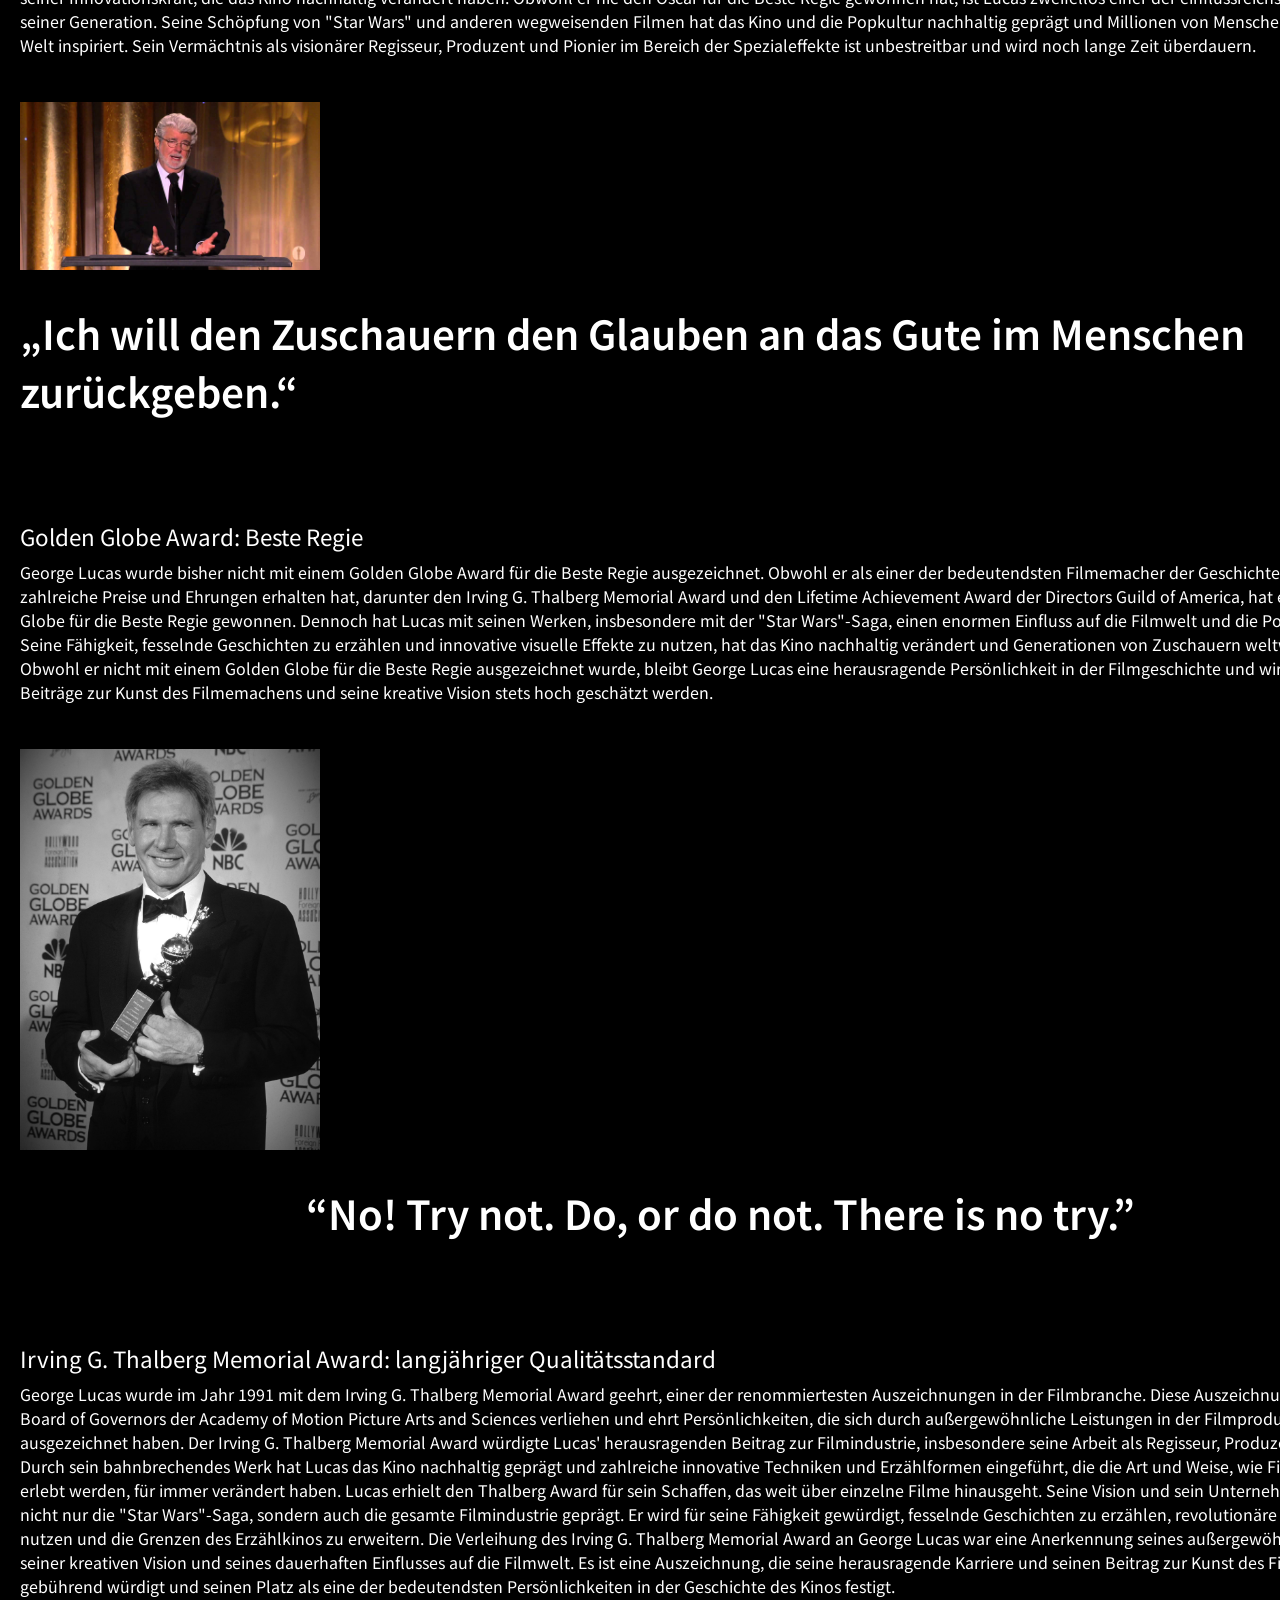
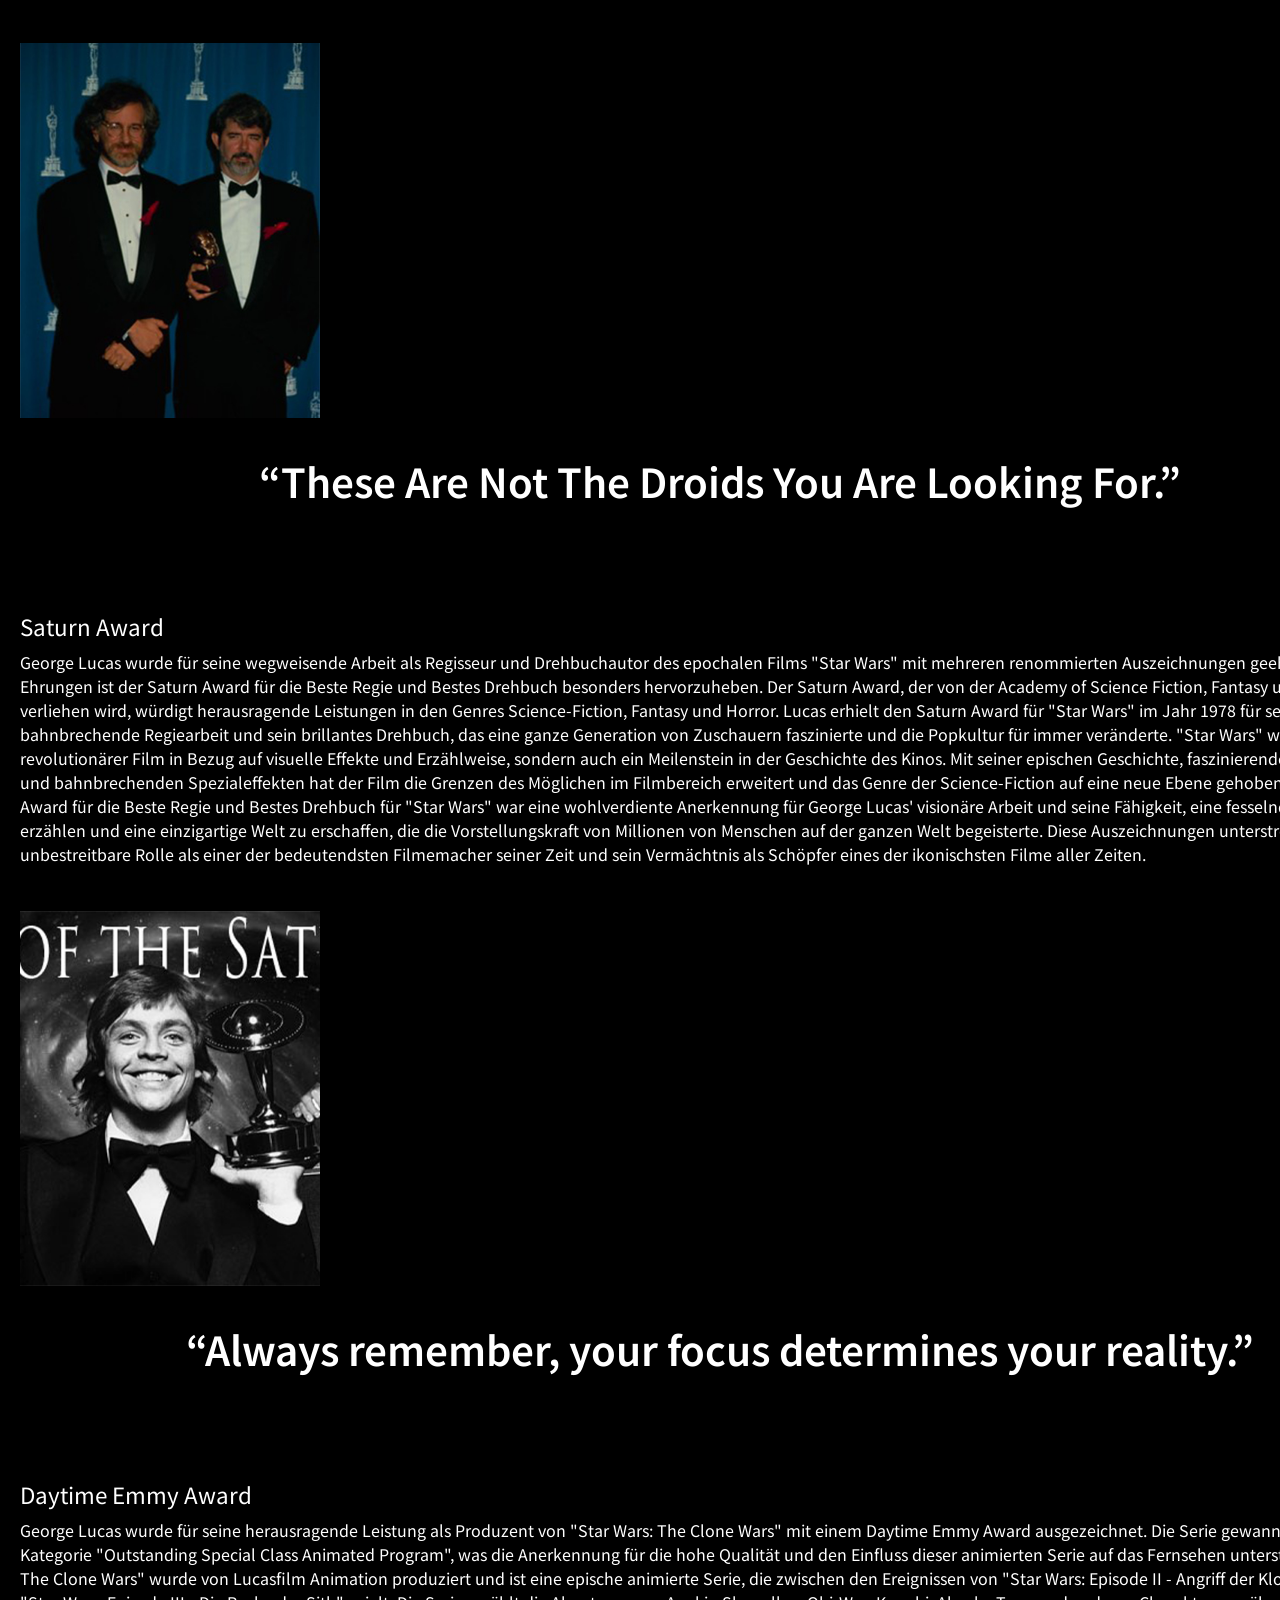
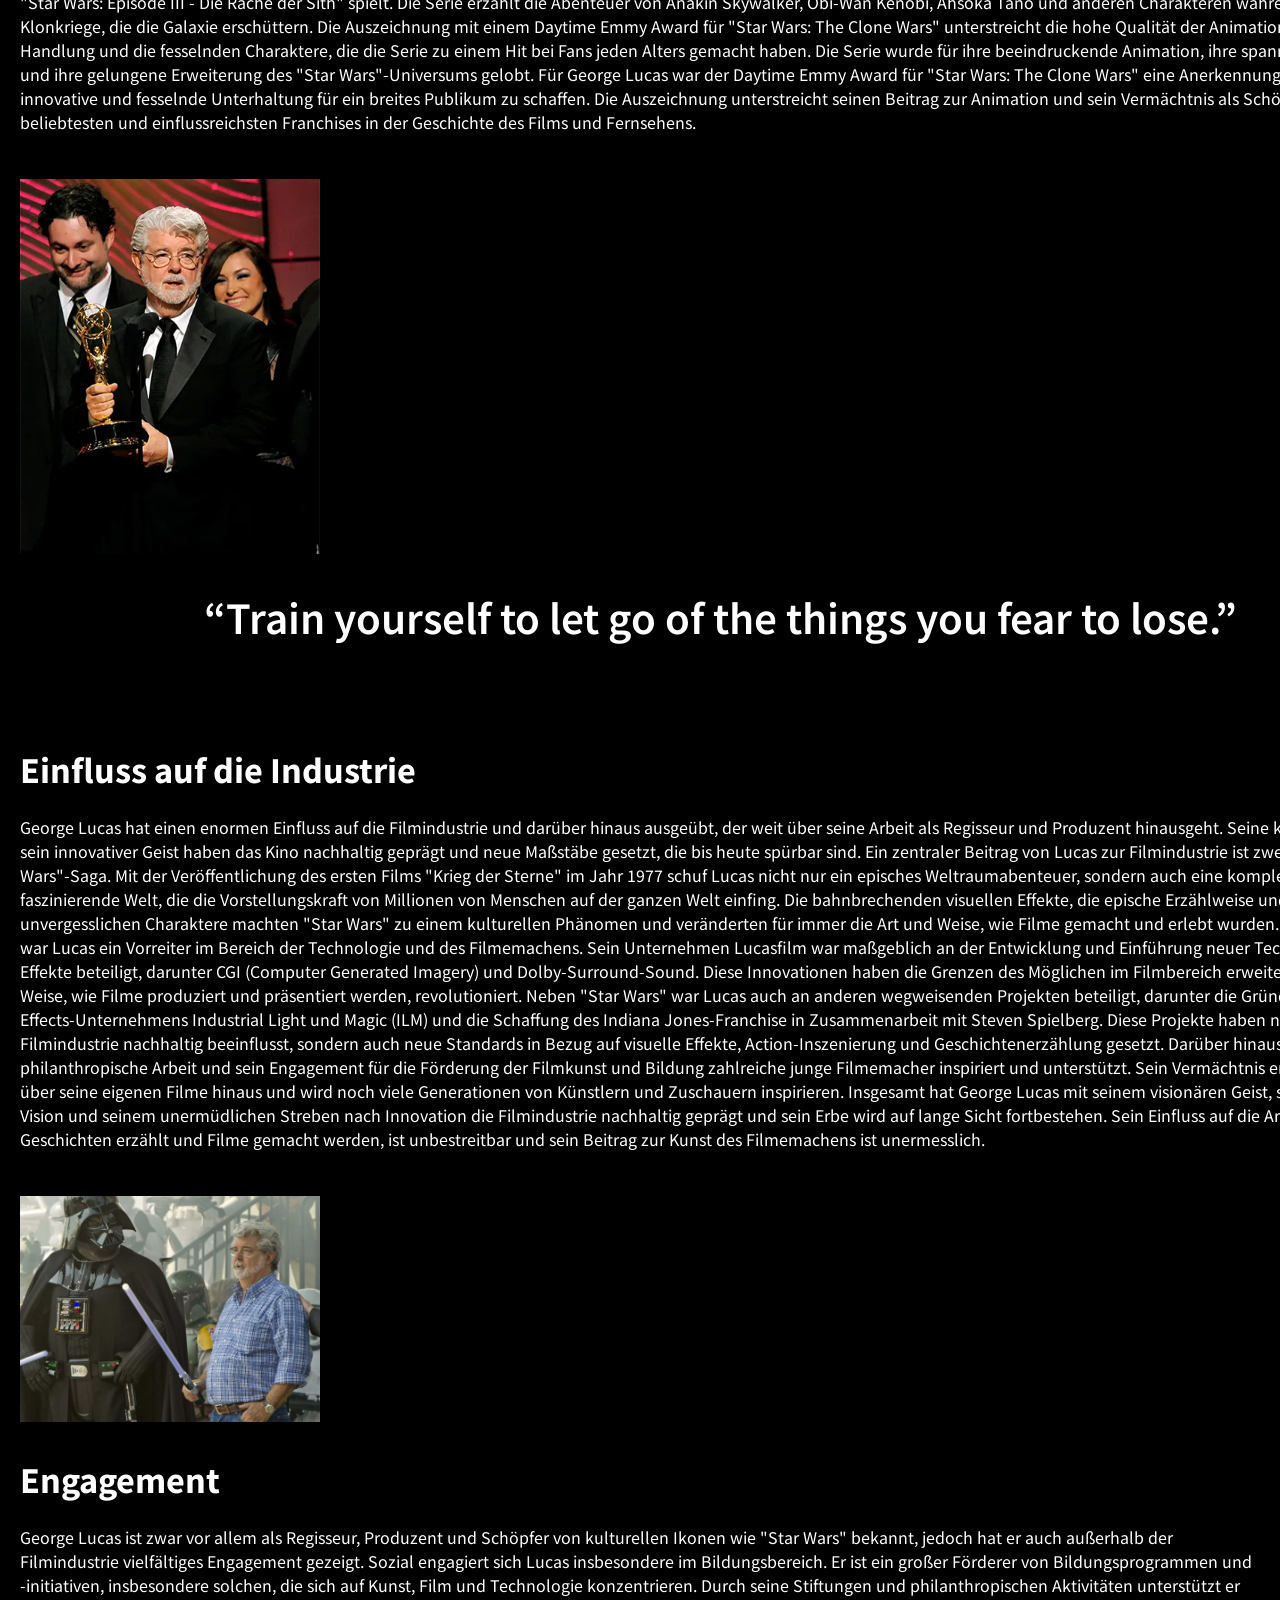
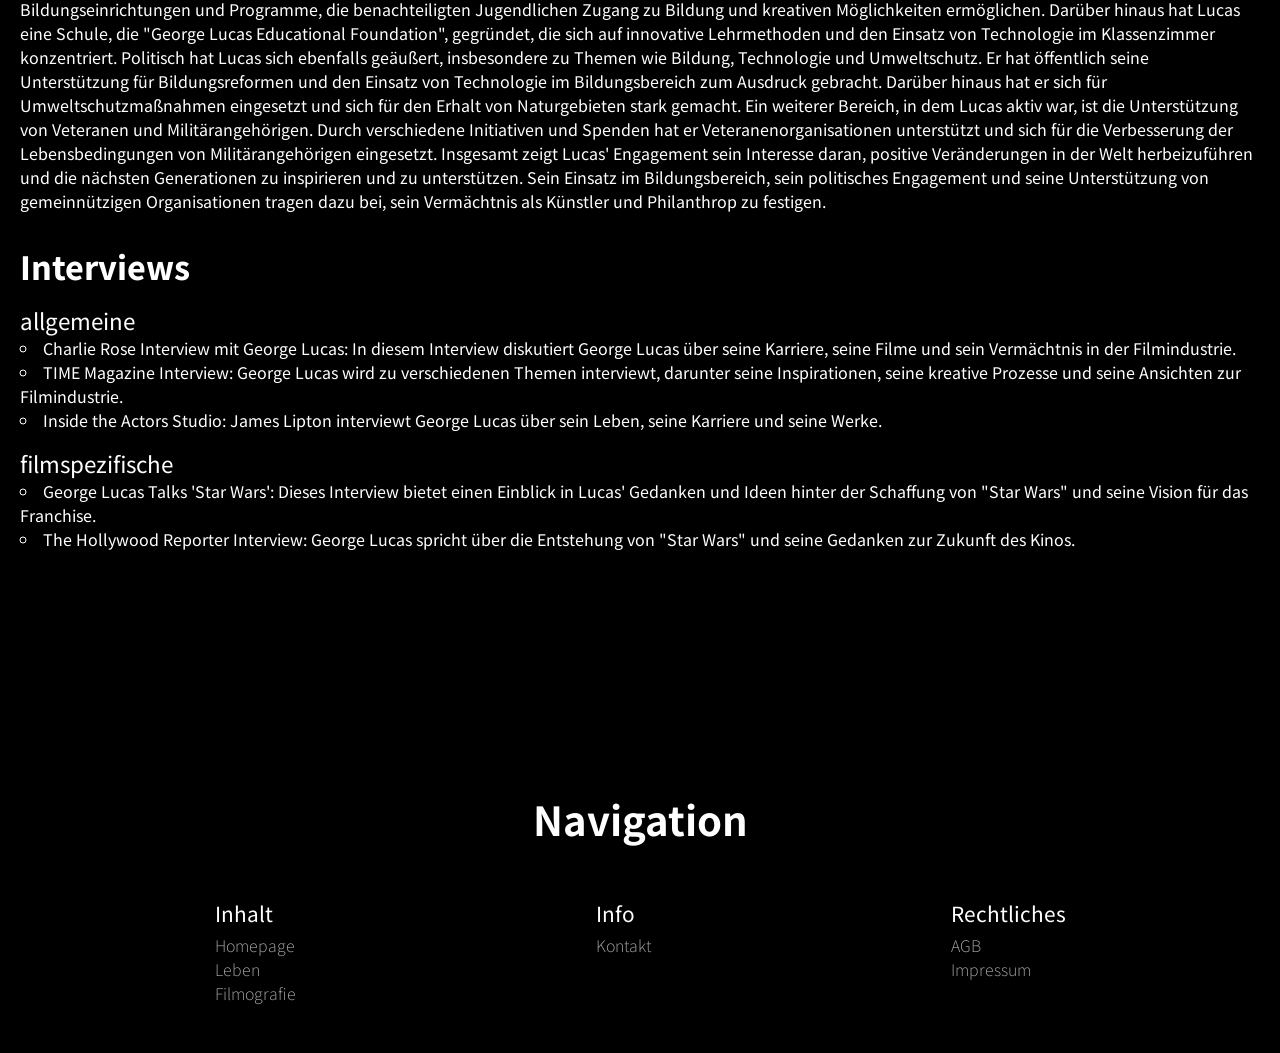
<file: Leben.html>
<!doctype html>
<html>
<head>
<meta charset="UTF-8">
<title>Leben</title>
	
	<link href="footer.css" rel="stylesheet" type="text/css">
		 
	<link href="header.css" rel="stylesheet" type="text/css">
	
	<link href="allgemein-stylesheet.css" rel="stylesheet" type="text/css">
	
	<link href="leben-stylesheet.css" rel="stylesheet" type="text/css">
	
</head>
<body>
		<a href="#top">
		<button class="to-top">
			<figure>
				<img src="img/Top_Arrow.svg" alt="Pfeil nach oben">
			</figure>
		</button>
	</a>
	<header id="top">
		<section class="section-header header flex">
			<figure class="header-bild"><a href="index.html" target="_self"><img src="img/Logo.svg" alt="Logo mit dem Schriftzug George Lucas"></a></figure>
			<a href="Leben.html" target="_self" class="header-font header-link">Leben</a>
			<a href="Filmografie.html" target="_self" class="header-font header-link">Filmografie</a>
		</section>
		
		<!-- folgendes ist auch mit CSS3 möglich, um Ladezeiten zu verkürzen -->
		
		<figure class="uebergang">
			<img src="img/Verlauf_not_index_web_opt.png" alt="Verlauf">
		</figure>
	</header>
	<main>
		<section class="flex mittig">
			<h1>Leben</h1>
		</section>
		<section class="flex wrap">
			<div class="struktur-box flex column">
				<h5 class="">Inhalt</h5>
				<ol>
					<li class="struktur-1"><a href="#Kinderjahre">Kinderjahre</a></li>
					<li class="struktur-1"><a href="#Ausbildung">Ausbildung</a></li>
					<li class="struktur-1"><a href="#Karriereweg">Karriereweg</a></li>
					<ol type="i">
						<li class="struktur-2"><a href="#THX1138">THX1138</a></li>
						<li class="struktur-2"><a href="#AmericanGraffiti">American Graffiti</a></li>
						<li class="struktur-2"><a href="#IndianaJones">Indiana Jones</a></li>
						<li class="struktur-2"><a href="#StarWars">Star Wars</a></li>
					</ol>
					<li class="struktur-1"><a href="#Einfluesse">Einflüsse</a></li>
					<ol type="i">
						<li class="struktur-2"><a href="#familiaereEinfluesse">familiäre Einflüsse</a></li>
						<li class="struktur-2"><a href="#Umfeld">Umfeld</a></li>
					</ol>
					<li class="struktur-1"><a href="#Auszeichnungen">Auszeichnungen</a></li>
					<ol type="i">
						<li class="struktur-2"><a href="#Oscar">Oscar</a></li>
						<li class="struktur-2"><a href="#GoldenGlobe">Golden Globe</a></li>
						<li class="struktur-2"><a href="#Irving">Irving G. Thalberg Memorial Award</a></li>
						<li class="struktur-2"><a href="#Saturn">Saturn Award</a></li>
						<li class="struktur-2"><a href="#Emmy">Daytime Emmy Award</a></li>
					</ol>
					<li class="struktur-1"><a href="#Einfluss">Einfluss auf die Industrie</a></li>
					<li class="struktur-1"><a href="#Engagement">Engagement</a></li>
					<li class="struktur-1"><a href="#Interviews">Interviews</a></li>
					<ol type="i">
						<li class="struktur-2"><a href="#allgemeineInterviews">allgemeine</a></li>
						<li class="struktur-2"><a href="#filmspezifischeInterviews">filmspezifische</a></li>
					</ol>
				</ol>
			</div>
			<article id="Kinderjahre" class="wrap-10">
				<h3>Kinderjahre</h3>
				<p>
					George Lucas wurde am 14. Mai 1944 in Modesto, Kalifornien, geboren und wuchs in einer Mittelklassefamilie auf. Schon in seiner Kindheit zeigte er großes Interesse an Zeichnen und Geschichtenerzählen. Sein Vater betrieb eine kleine Station, die Lucas oft besuchte und wo er sich für Autorennen begeisterte. Diese Faszination für Geschwindigkeit und Abenteuer spiegelte sich später in seinen Filmen wider.

Während seiner Schulzeit entwickelte Lucas eine Leidenschaft für das Kino und begann, Filme zu drehen. Er studierte Film an der University of Southern California und begann dort, seine kreativen Fähigkeiten weiter zu entwickeln. Während seines Studiums wurde er von Regisseuren wie Akira Kurosawa und John Ford inspiriert, die sein späteres Werk stark beeinflussen sollten.

Nach seinem Abschluss arbeitete Lucas zunächst als Assistent bei verschiedenen Filmproduktionen, bevor er begann, eigene Filme zu drehen. Sein Durchbruch kam 1973 mit dem Film "American Graffiti", der von seinem eigenen Aufwachsen in den 1960er Jahren inspiriert war und ein großer kommerzieller Erfolg wurde.

Der Höhepunkt von Lucas' Karriere kam jedoch mit der Schaffung von "Star Wars". Das erste "Star Wars"-Film wurde 1977 veröffentlicht und wurde zu einem kulturellen Phänomen, das die Filmindustrie für immer veränderte. Die bahnbrechenden Spezialeffekte und die epische Erzählweise machten Lucas zu einem der einflussreichsten Filmemacher seiner Zeit.

Während seiner Karriere hat Lucas immer wieder neue Technologien und Erzählformen erforscht und dabei das Kino kontinuierlich weiterentwickelt. Sein Vermächtnis erstreckt sich weit über seine eigenen Filme hinaus und hat Generationen von Filmemachern und Fans auf der ganzen Welt inspiriert. Obwohl er sich mittlerweile weitgehend aus dem aktiven Filmgeschäft zurückgezogen hat, bleibt George Lucas eine Legende der Filmindustrie und seine Werke werden noch lange Zeit die Menschen faszinieren und begeistern.
				</p>
			</article>
			<article id="Ausbildung">
				<h3>Ausbildung</h3>
				<div class="flex wrap">
					<p class="fliesstext">
						George Lucas besuchte die Thomas Downey High School in Modesto, Kalifornien, wo er sich bereits für Kunst und Film interessierte. Während seiner Schulzeit zeigte er ein Talent für Zeichnen und begann, eigene Comics und Geschichten zu entwerfen. Diese frühe kreative Neigung legte den Grundstein für seine spätere Karriere als Filmemacher.

Nach seinem Schulabschluss im Jahr 1962 schrieb sich Lucas an der Modesto Junior College ein, wo er zunächst Anthropologie studierte. Während dieser Zeit vertiefte er seine Leidenschaft für das Kino und begann, Filmkurse zu belegen. Es war auch an diesem College, wo er seine ersten eigenen Filme drehte und sein handwerkliches Können weiterentwickelte.

Nach seinem Abschluss am Modesto Junior College im Jahr 1964 schrieb sich Lucas an der University of Southern California (USC) ein, um Film zu studieren. Dort wurde er von renommierten Filmemachern wie dem Regisseur Irvin Kershner und dem Drehbuchautor Randal Kleiser unterrichtet. Während seines Studiums an der USC lernte Lucas die grundlegenden Techniken des Filmemachens, von der Drehbuchentwicklung über die Kamerführung bis hin zur Postproduktion.

Es war während seiner Zeit an der USC, dass Lucas begann, seine eigenen Filme zu produzieren und sich als talentierter Regisseur und Drehbuchautor zu etablieren. Sein Kurzfilm "THX 1138: 4EB" wurde sogar für den Academy Award nominiert und brachte ihm die Aufmerksamkeit der Filmindustrie ein.

Die Ausbildung, die George Lucas an der Modesto Junior College und der USC genoss, war entscheidend für seine spätere Karriere als Filmemacher. Sie vermittelte ihm nicht nur das technische Know-how des Filmemachens, sondern ermutigte ihn auch, seine kreativen Ideen zu verfolgen und seine einzigartige Vision auf die Leinwand zu bringen.
				</p>
					<div class="vertikal-mitte">
						<figure class="artikel-bilder">
							<img src="img/USC_web_opt.jpg" alt="Bild der USC (University of South Carolina)">
							<figcaption>
								Eingang der USC
							</figcaption>
						</figure>
					</div>
				</div>
			</article>
			<article id="Karriereweg">
				<h3>Karriereweg</h3>
				<h8 id="THX1138">THX 1138</h8>
				<div class="flex wrap">
					<p class="fliesstext">
						"THX 1138" war ein dystopischer Science-Fiction-Film, der 1971 von George Lucas als sein erster Spielfilm inszeniert wurde. Der Film basierte auf Lucas' gleichnamigem Kurzfilm, den er während seines Studiums an der University of Southern California gedreht hatte. Mit "THX 1138" schuf Lucas ein Werk, das sowohl seine visionären Fähigkeiten als auch sein Interesse an gesellschaftlichen Themen und philosophischen Fragestellungen zum Ausdruck brachte.

Die Handlung des Films spielt in einer futuristischen Gesellschaft, in der die Menschen durch Drogen sediert und überwacht werden, um Konformität und Gehorsam sicherzustellen. Die Hauptfigur, THX 1138, verkörpert einen Arbeiter, der beginnt, die Kontrolle der Regierung zu hinterfragen und nach Freiheit zu streben. Der Film erkundet Themen wie Individualität, Unterdrückung und den Konflikt zwischen persönlicher Freiheit und staatlicher Kontrolle.

"THX 1138" war für die damalige Zeit ein avantgardistisches Werk, das visuell beeindruckende Bilder, minimalistisches Setdesign und eine düstere Atmosphäre kombinierte. Lucas experimentierte mit unkonventionellen Erzählstrukturen und visuellen Effekten, um eine Welt zu erschaffen, die sowohl faszinierend als auch verstörend war.

Obwohl "THX 1138" bei seinem Kinostart kein großer kommerzieller Erfolg war, erlangte der Film im Laufe der Zeit eine gewisse kultische Bedeutung und wurde von Kritikern für seine künstlerische Originalität und visionäre Gestaltung gelobt. Es war ein wichtiger Meilenstein in Lucas' Karriere, der ihm Anerkennung in der Filmwelt einbrachte und den Grundstein für seinen späteren Erfolg mit "Star Wars" legte.
					</p>
					<div class="vertikal-mitte">
						<figure class="artikel-bilder">
							<img src="img/THX1138_web_opt.jpg" alt="Poster des Films THX 1138">
						</figure>
					</div>
				</div>
				<div class="flex">
					<div class="vertikal-mitte">
						<figure class="artikel-bilder">
							<img src="img/American_Graffiti_Poster_web_opt.jpg" alt="Poster des American Graffiti">
						</figure>
					</div>
					<div class="flex column wrap">
						<h8 id="AmericanGraffiti">American Graffiti</h8>
						<p class="fliesstext">
							"American Graffiti" ist ein Coming-of-Age-Film aus dem Jahr 1973, der von George Lucas geschrieben und inszeniert wurde. Der Film spielt im Jahr 1962 in Modesto, Kalifornien, und erzählt die Geschichte einer Gruppe von Teenagern, die eine Nacht voller Abenteuer und Selbstfindung erleben, bevor sie sich auf verschiedene Lebenswege begeben.

Der Film folgt mehreren Hauptcharakteren, darunter den High-School-Absolventen Curt und Steve, die sich mit ihren eigenen Unsicherheiten und Ängsten in Bezug auf ihre Zukunft auseinandersetzen. Während einer Nacht voller Autorennen, Flirts und unerwarteter Begegnungen werden die Jugendlichen mit den Herausforderungen des Erwachsenwerdens konfrontiert.

"American Graffiti" war ein großer Erfolg an der Kinokasse und wurde von Kritikern gleichermaßen gelobt. Der Film zeichnete sich durch seine authentische Darstellung der 1960er Jahre aus, einschließlich seiner Musik, Mode und Atmosphäre. Lucas nutzte eine Vielzahl von Oldtimern und klassischer Rock'n'Roll-Musik, um eine nostalgische Stimmung zu erzeugen und das Lebensgefühl der damaligen Zeit einzufangen.

Der Erfolg von "American Graffiti" half dabei, Lucas' Ruf als talentierter Filmemacher zu festigen und ebnete den Weg für sein nächstes Projekt: "Star Wars". Obwohl "American Graffiti" eher ein persönliches und intimes Werk im Vergleich zu Lucas' späteren Blockbustern war, bleibt es dennoch ein bedeutender Beitrag zur amerikanischen Filmgeschichte und ein wichtiger Meilenstein in seiner Karriere.
						</p>
					</div>
				</div>
				<h8 id="IndianaJones">Indiana Jones</h8>
				<div class="flex wrap">
					<p class="fliesstext">
						
"Indiana Jones" ist eine ikonische Filmreihe, die von George Lucas konzipiert und produziert wurde, wobei die Regiearbeit von Steven Spielberg übernommen wurde. Die Abenteuerfilme folgen den Abenteuern des titelgebenden Charakters, des Archäologen und Abenteurers Dr. Henry Walton "Indiana" Jones Jr., der in den 1930er Jahren auf der Suche nach antiken Artefakten und Schätzen auf der ganzen Welt unterwegs ist.

Der erste Film der Reihe, "Jäger des verlorenen Schatzes" (1981), führte die Zuschauer in das actiongeladene und humorvolle Universum von Indiana Jones ein. Harrison Ford verkörperte die Rolle des charismatischen und draufgängerischen Archäologen, der gegen Nazis kämpft, um die legendäre Bundeslade zu finden.

Die Fortsetzungen, "Indiana Jones und der Tempel des Todes" (1984) und "Indiana Jones und der letzte Kreuzzug" (1989), erweiterten das Franchise und führten neue Abenteuer und Schauplätze ein, darunter exotische Orte wie Indien und den Nahen Osten. Die Filme zeichneten sich durch ihre spannenden Actionsequenzen, cleveren Rätsel und charismatischen Charaktere aus.

Nach einer längeren Pause kehrte Indiana Jones im Jahr 2008 mit "Indiana Jones und das Königreich des Kristallschädels" auf die Leinwand zurück. Dieser Film, der in den 1950er Jahren spielte, brachte neue Herausforderungen und Enthüllungen für den alternden Abenteurer mit sich.

Die "Indiana Jones"-Reihe wurde zu einem der erfolgreichsten und beliebtesten Franchises der Filmgeschichte und hat eine breite Fangemeinde auf der ganzen Welt. Die Mischung aus Action, Abenteuer, Archäologie und einer Prise Humor hat die Filme zu zeitlosen Klassikern gemacht und Indiana Jones zu einer der bekanntesten und beliebtesten Filmfiguren aller Zeiten.
					</p>
					<div class="vertikal-mitte">
						<figure class="artikel-bilder">
							<img src="img/Jaeger_des_verlorenen_Schatzes_Poster_web_opt.jpg" alt="Poster des Films Jäger des verlorenen Schatzes">
						</figure>
					</div>
				</div>
				<div class="flex">
					<div class="vertikal-mitte">
						<figure class="artikel-bilder">
							<img src="img/Star_Wars_Poster_web_opt.jpg" alt="Poster des Films Star Wars">
						</figure>
					</div>
					<div class="flex column wrap">
						<h8 id="StarWars">Star Wars</h8>
						<p class="fliesstext">						
"Star Wars" ist ein episches Science-Fiction-Franchise, das von George Lucas erschaffen wurde und eine der einflussreichsten und beliebtesten Saga der Filmgeschichte darstellt. Die epische Raumoper entführt die Zuschauer in eine weit entfernte Galaxie, in der eine endlose Auseinandersetzung zwischen Gut und Böse, Jedi-Rittern und Sith-Lords, Rebellen und Imperium stattfindet.

Der erste Film, "Krieg der Sterne" (1977), später umbenannt in "Star Wars: Episode IV - Eine neue Hoffnung", war ein bahnbrechender Erfolg, der die Art und Weise, wie Filme gemacht und erlebt wurden, für immer veränderte. Die Zuschauer wurden in eine Welt voller faszinierender Charaktere, futuristischer Technologie und epischer Schlachten eingeführt, die von ikonischen Figuren wie Luke Skywalker, Prinzessin Leia, Han Solo, Darth Vader und vielen anderen bevölkert wurde.

Das Star Wars-Universum erstreckt sich über mehrere Filme, Bücher, Comics, Spiele und Fernsehserien und hat eine riesige Fangemeinde auf der ganzen Welt. Die Originaltrilogie, bestehend aus "Eine neue Hoffnung" (1977), "Das Imperium schlägt zurück" (1980) und "Die Rückkehr der Jedi-Ritter" (1983), gilt als Meisterwerk des Kinos und hat Generationen von Zuschauern inspiriert und fasziniert.

Die Prequel-Trilogie, bestehend aus "Die dunkle Bedrohung" (1999), "Angriff der Klonkrieger" (2002) und "Die Rache der Sith" (2005), erweiterte die Hintergrundgeschichte des Star Wars-Universums und erzählte die Vorgeschichte von Anakin Skywalker, der zum gefürchteten Sith-Lord Darth Vader wurde.

Die Fortsetzungstrilogie, bestehend aus "Das Erwachen der Macht" (2015), "Die letzten Jedi" (2017) und "Der Aufstieg Skywalkers" (2019), führte neue Charaktere ein und setzte die Geschichte der Rebellenallianz gegen das böse Erste Ordnung fort.

Abseits der Hauptfilme haben Spin-offs wie "Rogue One: A Star Wars Story" (2016) und "Solo: A Star Wars Story" (2018) das Universum um neue Geschichten und Charaktere erweitert.

Star Wars hat nicht nur die Filmindustrie, sondern auch die Popkultur im Allgemeinen maßgeblich beeinflusst und ist zu einem globalen Phänomen geworden, das die Vorstellungskraft von Millionen von Menschen auf der ganzen Welt gefangen hält. Mit seinem reichen Erbe und seiner zeitlosen Botschaft über Freundschaft, Tapferkeit und die Kraft des Guten wird Star Wars noch viele Generationen lang faszinieren und inspirieren.
						</p>
					</div>
				</div>
			</article>
			<article id="Einfluesse">
				<h3>Einflüsse</h3>
				<h8 id="familiaereEinfluesse">familiäre Einflüsse</h8>
				<div class="flex">
					<p class="fliesstext">
						1969 heiratete George Lucas Marcia Griffin, von der er sich 1983 scheiden ließ. Er hat drei Kinder adoptiert.

Der Kauf der 700 Hektar großen Bulltail Ranch nahe San Rafael im Jahr 1980 verschaffte seinem Unternehmen Lucasfilm mitsamt Tochtergesellschaften wie LucasArts, Lucas Digital, Lucas Licensing, Lucas Learning und Lucas OnLine einen entsprechenden Unternehmenssitz. Durch zusätzliche Zukäufe von angrenzenden Ländereien entstand nach und nach ein Komplex mit einer Fläche von 2.600 Hektar. Lucas benannte sein Grundstück zur „Skywalker Ranch“ um.

Zusammen mit Mitarbeitern des Tonstudios Sprocket Systems entwickelte der Toningenieur Tomlinson Holman eine spezielle Anordnung von Lautsprechern, die zusammen eine spezifische Akustik erreichten. 1982 kam dieses sogenannte THX Sound System auf den Markt und wurde, dank der weitreichenden Anpassungsmöglichkeiten, in viele Kinos eingebaut. Inzwischen ist THX ein weltweiter Standard hochwertiger Tonwiedergabe in Kinos und bei Heimkinoanlagen. 1987 taufte Lucas sein ursprünglich Sprocket Systems genanntes Tonstudio in Skywalker Sounds um und verlegte den Sitz zusammen mit ILM auf seine Ranch nördlich von San Francisco.

Die Empörung über Lernmethoden, die ihn schon als Schüler demotiviert hatten, veranlassten Lucas 1991, die George Lucas Educational Foundation als gemeinnützige Stiftung für Bildung zu gründen. Sie hat sich zur Aufgabe gesetzt, herauszufinden, wie das Bildungsangebot im Zeitalter des Computers verbessert werden könnte. So entwickelte man mit EditDroid das erste nichtlineare computerbasierte Schnittsystem, etwa um Multimedia-Lektionen zu präsentieren, auf die man mit Computern in Bildungsstätten zugreifen kann.
					</p>
				</div>
				<h8 id="Umfeld">Umfeld</h8>
				<div class="flex wrap">
					<p class="fliesstext">
						Die Einflüsse des gesamten Umfeldes auf George Lucas waren vielfältig und prägend für seine künstlerische Entwicklung. Als Kind und Jugendlicher in Modesto, Kalifornien, wurde Lucas von seiner lokalen Gemeinschaft sowie von den kulturellen und gesellschaftlichen Strömungen seiner Zeit geprägt.

Modesto, eine Kleinstadt in Kalifornien, bot Lucas eine Umgebung, die geprägt war von einer Mischung aus ländlicher Idylle und aufkommender Urbanität. Diese Kontraste spiegelten sich möglicherweise in Lucas' späteren Werken wider, die oft das Spannungsfeld zwischen Tradition und Fortschritt, Natur und Technologie erkunden.

Die 1950er und 1960er Jahre, die Lucas' Jugendzeit umrahmten, waren geprägt von tiefgreifenden gesellschaftlichen Veränderungen, darunter die Bürgerrechtsbewegung, die feministische Bewegung und die gegenkulturelle Revolution. Diese Strömungen hatten einen Einfluss auf Lucas' Weltanschauung und möglicherweise auch auf die Themen, die er in seinen Filmen ansprach, wie zum Beispiel die Macht des Einzelnen, die Rebellion gegen Unterdrückung und das Streben nach Freiheit.

Während seines Studiums an der University of Southern California (USC) kam Lucas mit anderen aufstrebenden Filmemachern und Künstlern in Kontakt, darunter Steven Spielberg und Francis Ford Coppola. Diese kreative Umgebung bot Lucas die Möglichkeit, sich mit Gleichgesinnten auszutauschen, neue Techniken zu erlernen und seine künstlerische Vision zu verfeinern. Die Zusammenarbeit und der Austausch mit anderen Talenten hatten einen prägenden Einfluss auf seine Arbeit und trugen zur Entstehung einiger seiner bekanntesten Werke bei.

Darüber hinaus wurden Lucas' Filme und Ideen von einer Vielzahl von Quellen und Einflüssen inspiriert, darunter Literatur, Mythologie, Kunstgeschichte, Science-Fiction und Weltreligionen. Diese breite Palette an Einflüssen spiegelt sich in der Vielfalt seiner Werke wider und verleiht ihnen eine zeitlose und universelle Qualität.

Insgesamt war George Lucas ein Produkt seiner Zeit und seines Umfeldes, das seine kreative Vision geprägt und beeinflusst hat. Die Einflüsse seiner lokalen Gemeinschaft, seiner Zeit und seiner künstlerischen Kollegen trugen dazu bei, seine Werke zu formen und haben einen dauerhaften Eindruck in der Welt des Films hinterlassen.
					</p>
					<div class="vertikal-mitte">
						<figure class="artikel-bilder">
							<img src="img/Award_Verleihung_web_opt.jpg" alt="Poster des Films THX 1138">
						</figure>
					</div>
				</div>
			</article>
			<article>
				<h3 id="Auszeichnungen">Auszeichnungen</h3>
				<h8 id="Oscar">Oscar: Beste Regie</h8>
				<div class="flex wrap">
					<p class="fliesstext">
						
George Lucas wurde bisher nicht mit einem Oscar für die Beste Regie ausgezeichnet. Trotzdem ist er zweifellos eine zentrale Figur in der Filmgeschichte und hat zahlreiche Auszeichnungen und Ehrungen erhalten.

Lucas wurde jedoch für seine Arbeit als Regisseur und Produzent mit einem Oscar für besondere technische Errungenschaften geehrt. Im Jahr 1992 erhielt er den Gordon E. Sawyer Award für seine bahnbrechenden Beiträge zur Filmindustrie. Dieser Preis würdigte Lucas' revolutionäre Arbeit im Bereich der visuellen Effekte und seiner Innovationskraft, die das Kino nachhaltig verändert haben.

Obwohl er nie den Oscar für die Beste Regie gewonnen hat, ist Lucas zweifellos einer der einflussreichsten Filmemacher seiner Generation. Seine Schöpfung von "Star Wars" und anderen wegweisenden Filmen hat das Kino und die Popkultur nachhaltig geprägt und Millionen von Menschen auf der ganzen Welt inspiriert. Sein Vermächtnis als visionärer Regisseur, Produzent und Pionier im Bereich der Spezialeffekte ist unbestreitbar und wird noch lange Zeit überdauern.
					</p>
					<div class="vertikal-mitte">
						<figure class="artikel-bilder">
							<img src="img/Oscar_web_opt.jpg" alt="Poster des Films THX 1138">
						</figure>
					</div>
				</div>
				<div class="flex mittig">
					<p class="zitat">
						„Ich will den Zuschauern den Glauben an das Gute im Menschen zurückgeben.“
					</p>
				</div>
				<h8 id="GoldenGlobe">Golden Globe Award: Beste Regie</h8>
				<div class="flex wrap">
					<p class="fliesstext">
						George Lucas wurde bisher nicht mit einem Golden Globe Award für die Beste Regie ausgezeichnet. Obwohl er als einer der bedeutendsten Filmemacher der Geschichte gilt und zahlreiche Preise und Ehrungen erhalten hat, darunter den Irving G. Thalberg Memorial Award und den Lifetime Achievement Award der Directors Guild of America, hat er nie den Golden Globe für die Beste Regie gewonnen.

Dennoch hat Lucas mit seinen Werken, insbesondere mit der "Star Wars"-Saga, einen enormen Einfluss auf die Filmwelt und die Popkultur ausgeübt. Seine Fähigkeit, fesselnde Geschichten zu erzählen und innovative visuelle Effekte zu nutzen, hat das Kino nachhaltig verändert und Generationen von Zuschauern weltweit begeistert.

Obwohl er nicht mit einem Golden Globe für die Beste Regie ausgezeichnet wurde, bleibt George Lucas eine herausragende Persönlichkeit in der Filmgeschichte und wird für seine Beiträge zur Kunst des Filmemachens und seine kreative Vision stets hoch geschätzt werden.
					</p>
					<div class="vertikal-mitte">
						<figure class="artikel-bilder">
							<img src="img/Golden_Globe_web_opt.jpg" alt="Poster des Films THX 1138">
						</figure>
					</div>
				</div>
				<div class="flex mittig">
					<p class="zitat">
							“No! Try not. Do, or do not. There is no try.”
					</p>
				</div>
				<h8 id="Irving">Irving G. Thalberg Memorial Award: langjähriger Qualitätsstandard</h8>
				<div class="flex wrap">
					<p class="fliesstext">
						George Lucas wurde im Jahr 1991 mit dem Irving G. Thalberg Memorial Award geehrt, einer der renommiertesten Auszeichnungen in der Filmbranche. Diese Auszeichnung wird vom Board of Governors der Academy of Motion Picture Arts and Sciences verliehen und ehrt Persönlichkeiten, die sich durch außergewöhnliche Leistungen in der Filmproduktion ausgezeichnet haben.

Der Irving G. Thalberg Memorial Award würdigte Lucas' herausragenden Beitrag zur Filmindustrie, insbesondere seine Arbeit als Regisseur, Produzent und Visionär. Durch sein bahnbrechendes Werk hat Lucas das Kino nachhaltig geprägt und zahlreiche innovative Techniken und Erzählformen eingeführt, die die Art und Weise, wie Filme gemacht und erlebt werden, für immer verändert haben.

Lucas erhielt den Thalberg Award für sein Schaffen, das weit über einzelne Filme hinausgeht. Seine Vision und sein Unternehmergeist haben nicht nur die "Star Wars"-Saga, sondern auch die gesamte Filmindustrie geprägt. Er wird für seine Fähigkeit gewürdigt, fesselnde Geschichten zu erzählen, revolutionäre visuelle Effekte zu nutzen und die Grenzen des Erzählkinos zu erweitern.

Die Verleihung des Irving G. Thalberg Memorial Award an George Lucas war eine Anerkennung seines außergewöhnlichen Talents, seiner kreativen Vision und seines dauerhaften Einflusses auf die Filmwelt. Es ist eine Auszeichnung, die seine herausragende Karriere und seinen Beitrag zur Kunst des Filmemachens gebührend würdigt und seinen Platz als eine der bedeutendsten Persönlichkeiten in der Geschichte des Kinos festigt.
					</p>
					<div class="vertikal-mitte">
						<figure class="artikel-bilder">
							<img src="img/Irving_Award_web_opt.jpg" alt="Poster des Films THX 1138">
						</figure>
					</div>
				</div>
				<div class="flex mittig">
					<p class="zitat">
							“These Are Not The Droids You Are Looking For.”
					</p>
				</div>
				<h8 id="Saturn">Saturn Award</h8>
				<div class="flex wrap">
					<p class="fliesstext">
						George Lucas wurde für seine wegweisende Arbeit als Regisseur und Drehbuchautor des epochalen Films "Star Wars" mit mehreren renommierten Auszeichnungen geehrt. Unter diesen Ehrungen ist der Saturn Award für die Beste Regie und Bestes Drehbuch besonders hervorzuheben.

Der Saturn Award, der von der Academy of Science Fiction, Fantasy und Horror Films verliehen wird, würdigt herausragende Leistungen in den Genres Science-Fiction, Fantasy und Horror. Lucas erhielt den Saturn Award für "Star Wars" im Jahr 1978 für seine bahnbrechende Regiearbeit und sein brillantes Drehbuch, das eine ganze Generation von Zuschauern faszinierte und die Popkultur für immer veränderte.

"Star Wars" war nicht nur ein revolutionärer Film in Bezug auf visuelle Effekte und Erzählweise, sondern auch ein Meilenstein in der Geschichte des Kinos. Mit seiner epischen Geschichte, faszinierenden Charakteren und bahnbrechenden Spezialeffekten hat der Film die Grenzen des Möglichen im Filmbereich erweitert und das Genre der Science-Fiction auf eine neue Ebene gehoben.

Der Saturn Award für die Beste Regie und Bestes Drehbuch für "Star Wars" war eine wohlverdiente Anerkennung für George Lucas' visionäre Arbeit und seine Fähigkeit, eine fesselnde Geschichte zu erzählen und eine einzigartige Welt zu erschaffen, die die Vorstellungskraft von Millionen von Menschen auf der ganzen Welt begeisterte. Diese Auszeichnungen unterstreichen Lucas' unbestreitbare Rolle als einer der bedeutendsten Filmemacher seiner Zeit und sein Vermächtnis als Schöpfer eines der ikonischsten Filme aller Zeiten.
					</p>
					<div class="vertikal-mitte">
						<figure class="artikel-bilder">
							<img src="img/Saturn_Award_web_opt.jpg" alt="Poster des Films THX 1138">
						</figure>
					</div>
				</div>
				<div class="flex mittig">
					<p class="zitat">
							“Always remember, your focus determines your reality.”
					</p>
				</div>
				<h8 id="Emmy">Daytime Emmy Award</h8>
				<div class="flex wrap">
					<p class="fliesstext">
						George Lucas wurde für seine herausragende Leistung als Produzent von "Star Wars: The Clone Wars" mit einem Daytime Emmy Award ausgezeichnet. Die Serie gewann den Emmy in der Kategorie "Outstanding Special Class Animated Program", was die Anerkennung für die hohe Qualität und den Einfluss dieser animierten Serie auf das Fernsehen unterstreicht.

"Star Wars: The Clone Wars" wurde von Lucasfilm Animation produziert und ist eine epische animierte Serie, die zwischen den Ereignissen von "Star Wars: Episode II - Angriff der Klonkrieger" und "Star Wars: Episode III - Die Rache der Sith" spielt. Die Serie erzählt die Abenteuer von Anakin Skywalker, Obi-Wan Kenobi, Ahsoka Tano und anderen Charakteren während der Klonkriege, die die Galaxie erschüttern.

Die Auszeichnung mit einem Daytime Emmy Award für "Star Wars: The Clone Wars" unterstreicht die hohe Qualität der Animation, die komplexe Handlung und die fesselnden Charaktere, die die Serie zu einem Hit bei Fans jeden Alters gemacht haben. Die Serie wurde für ihre beeindruckende Animation, ihre spannende Handlung und ihre gelungene Erweiterung des "Star Wars"-Universums gelobt.

Für George Lucas war der Daytime Emmy Award für "Star Wars: The Clone Wars" eine Anerkennung seiner Fähigkeit, innovative und fesselnde Unterhaltung für ein breites Publikum zu schaffen. Die Auszeichnung unterstreicht seinen Beitrag zur Animation und sein Vermächtnis als Schöpfer einer der beliebtesten und einflussreichsten Franchises in der Geschichte des Films und Fernsehens.
					</p>
					<div class="vertikal-mitte">
						<figure class="artikel-bilder">
							<img src="img/Emmy_Award_web_opt.jpg" alt="Poster des Films THX 1138">
						</figure>
					</div>
				</div>
				<div class="flex mittig">
					<p class="zitat">
							“Train yourself to let go of the things you fear to lose.”
					</p>
				</div>
			</article>
			<article>
				<h3 id="Einfluss">Einfluss auf die Industrie</h3>
				<div class="flex wrap">
					<div>
						<p class="fliesstext">
							George Lucas hat einen enormen Einfluss auf die Filmindustrie und darüber hinaus ausgeübt, der weit über seine Arbeit als Regisseur und Produzent hinausgeht. Seine kreative Vision und sein innovativer Geist haben das Kino nachhaltig geprägt und neue Maßstäbe gesetzt, die bis heute spürbar sind.

Ein zentraler Beitrag von Lucas zur Filmindustrie ist zweifellos die "Star Wars"-Saga. Mit der Veröffentlichung des ersten Films "Krieg der Sterne" im Jahr 1977 schuf Lucas nicht nur ein episches Weltraumabenteuer, sondern auch eine komplexe und faszinierende Welt, die die Vorstellungskraft von Millionen von Menschen auf der ganzen Welt einfing. Die bahnbrechenden visuellen Effekte, die epische Erzählweise und die unvergesslichen Charaktere machten "Star Wars" zu einem kulturellen Phänomen und veränderten für immer die Art und Weise, wie Filme gemacht und erlebt wurden.

Darüber hinaus war Lucas ein Vorreiter im Bereich der Technologie und des Filmemachens. Sein Unternehmen Lucasfilm war maßgeblich an der Entwicklung und Einführung neuer Techniken und Effekte beteiligt, darunter CGI (Computer Generated Imagery) und Dolby-Surround-Sound. Diese Innovationen haben die Grenzen des Möglichen im Filmbereich erweitert und die Art und Weise, wie Filme produziert und präsentiert werden, revolutioniert.

Neben "Star Wars" war Lucas auch an anderen wegweisenden Projekten beteiligt, darunter die Gründung des Special Effects-Unternehmens Industrial Light und Magic (ILM) und die Schaffung des Indiana Jones-Franchise in Zusammenarbeit mit Steven Spielberg. Diese Projekte haben nicht nur die Filmindustrie nachhaltig beeinflusst, sondern auch neue Standards in Bezug auf visuelle Effekte, Action-Inszenierung und Geschichtenerzählung gesetzt.

Darüber hinaus hat Lucas' philanthropische Arbeit und sein Engagement für die Förderung der Filmkunst und Bildung zahlreiche junge Filmemacher inspiriert und unterstützt. Sein Vermächtnis erstreckt sich weit über seine eigenen Filme hinaus und wird noch viele Generationen von Künstlern und Zuschauern inspirieren.

Insgesamt hat George Lucas mit seinem visionären Geist, seiner kreativen Vision und seinem unermüdlichen Streben nach Innovation die Filmindustrie nachhaltig geprägt und sein Erbe wird auf lange Sicht fortbestehen. Sein Einfluss auf die Art und Weise, wie Geschichten erzählt und Filme gemacht werden, ist unbestreitbar und sein Beitrag zur Kunst des Filmemachens ist unermesslich.
					</p>
					</div>
					<div class="vertikal-mitte div-artikel-bilder">
						<figure class="artikel-bilder">
							<img src="img/GL_Vader_web_opt.jpg" alt="Bild von George Lucas neben Darth Vader">
						</figure>
					</div>
				</div>
			</article>
			<article>
				<h3 id="Engagement">Engagement</h3>
				<div class="flex">
					<p>
						
George Lucas ist zwar vor allem als Regisseur, Produzent und Schöpfer von kulturellen Ikonen wie "Star Wars" bekannt, jedoch hat er auch außerhalb der Filmindustrie vielfältiges Engagement gezeigt.

Sozial engagiert sich Lucas insbesondere im Bildungsbereich. Er ist ein großer Förderer von Bildungsprogrammen und -initiativen, insbesondere solchen, die sich auf Kunst, Film und Technologie konzentrieren. Durch seine Stiftungen und philanthropischen Aktivitäten unterstützt er Bildungseinrichtungen und Programme, die benachteiligten Jugendlichen Zugang zu Bildung und kreativen Möglichkeiten ermöglichen. Darüber hinaus hat Lucas eine Schule, die "George Lucas Educational Foundation", gegründet, die sich auf innovative Lehrmethoden und den Einsatz von Technologie im Klassenzimmer konzentriert.

Politisch hat Lucas sich ebenfalls geäußert, insbesondere zu Themen wie Bildung, Technologie und Umweltschutz. Er hat öffentlich seine Unterstützung für Bildungsreformen und den Einsatz von Technologie im Bildungsbereich zum Ausdruck gebracht. Darüber hinaus hat er sich für Umweltschutzmaßnahmen eingesetzt und sich für den Erhalt von Naturgebieten stark gemacht.

Ein weiterer Bereich, in dem Lucas aktiv war, ist die Unterstützung von Veteranen und Militärangehörigen. Durch verschiedene Initiativen und Spenden hat er Veteranenorganisationen unterstützt und sich für die Verbesserung der Lebensbedingungen von Militärangehörigen eingesetzt.

Insgesamt zeigt Lucas' Engagement sein Interesse daran, positive Veränderungen in der Welt herbeizuführen und die nächsten Generationen zu inspirieren und zu unterstützen. Sein Einsatz im Bildungsbereich, sein politisches Engagement und seine Unterstützung von gemeinnützigen Organisationen tragen dazu bei, sein Vermächtnis als Künstler und Philanthrop zu festigen.
					</p>
				</div>
			</article>
			<article id="Interviews">
				<h3>Interviews</h3>
				<h8 id="allgemeineInterviews">allgemeine</h8>
				<div class="flex">
					<ul class="interview-bullets">
						<li>Charlie Rose Interview mit George Lucas: In diesem Interview diskutiert George Lucas über seine Karriere, seine Filme und sein Vermächtnis in der Filmindustrie.</li>
						<li>TIME Magazine Interview: George Lucas wird zu verschiedenen Themen interviewt, darunter seine Inspirationen, seine kreative Prozesse und seine Ansichten zur Filmindustrie.</li>
						<li>Inside the Actors Studio: James Lipton interviewt George Lucas über sein Leben, seine Karriere und seine Werke.</li>
					</ul>
				</div>
				<h8 id="filmspezifischeInterviews">filmspezifische</h8>
				<div class="flex">
					<ul class="interview-bullets">
						<li>George Lucas Talks 'Star Wars': Dieses Interview bietet einen Einblick in Lucas' Gedanken und Ideen hinter der Schaffung von "Star Wars" und seine Vision für das Franchise.</li>
						<li>The Hollywood Reporter Interview: George Lucas spricht über die Entstehung von "Star Wars" und seine Gedanken zur Zukunft des Kinos.</li>
					</ul>
				</div>
			</article>
		</section>
	</main>
	<footer class="footer">
		<h6>Navigation</h6>
		<nav class="flex wrap mittig">
			<section class="flex column footer-group">
				<h7>Inhalt</h7>
				<ul>
					<li class="li-none nav-li"><a href="index.html" target="_self" class="nav-li">Homepage</a></li>
					<li class="li-none nav-li"><a href="Leben.html" target="_self" class="nav-li">Leben</a></li>
					<li class="li-none nav-li"><a href="Filmografie.html" target="_self" class="nav-li">Filmografie</a></li>
				</ul>
			</section>
			<section class="flex column footer-group">
				<h7>Info</h7>
				<ul>
					<li class="li-none nav-li"><a href="Error 404.html" target="_self" class="nav-li">Kontakt</a></li>
				</ul>
			</section>
			<section class="flex column footer-group">
				<h7>Rechtliches</h7>
				<ul>
					<li class="li-none nav-li"><a href="Error 404.html" target="_self" class="nav-li">AGB</a></li>
					<li class="li-none nav-li"><a href="Error 404.html" target="_self" class="nav-li">Impressum</a></li>
				</ul>
			</section>
		</nav>
	</footer>
</body>
</html>
</file>
<file: index-stylesheet.css>
@charset "UTF-8";
/* CSS Document */

.hero-section {
	background-image: url("img/Sternenhimmel_web_opt.jpg");
	background-repeat: no-repeat;
	background-attachment: fixed;
	background-size: cover;
	height: 1000px;
	align-items: center;
	justify-content: center;
}

.hero-section-img {
	width: 60%;
}

.section-steckbrief {
	justify-content: center;
	align-items: center;
}

.textblock-steckbrief {
	padding: 20px;
	z-index: 3;
}

.portrait-steckbrief {
	width: 500px;
	margin: 10px 5px 10px 10px;
	padding: 1px 1px 1px 1px;
	z-index: 2;
}

.imperium-wappen {
	position: absolute;
	right: 400px;
	z-index: 1;
}

.section-auszeichnungen {
	justify-content: space-around;
}

.box-auszeichnungen {
	align-items: center;
	flex-direction: column;
	margin: 10px 20px 10px 20px;
	width: 350px;
}

.fotos-gallerie {
	transition: all .2s ease-in-out;
	width: 350px;
	padding-bottom: 10px;
}


.fotos-gallerie:hover {
	transform: scale(1.1);
	cursor: pointer;
}

.ueberschrift-margin {
	margin: 4.5em 0px 1em 0px;
}
</file>
<file: footer.css>
@charset "UTF-8";
/* CSS Document */

.footer {
	background-color: black;
  	margin-top: 14em;
	padding-bottom: 3em;
}

.nav-li {
	font-family: "Noto Sans JP";
	font-weight: 200;
}

.li-none {
	list-style-type: none;
}

a.nav-li:link {
	color: darkgrey;
	text-decoration: none;
	}
a.nav-li:visited {
	color: darkgrey;
	text-decoration: none;
	}
a.nav-li:hover {
	color: floralwhite;
	text-decoration: none;
	}
a.nav-li:active {
	color: grey;
	text-decoration: none;
}

.footer-group {
	padding: 0px 150px 0px 150px;
}
</file>
<file: header.css>
@charset "UTF-8";
/* CSS Document */

.header-bild {
	width: 15%;
	padding: 1.5%;
}

.section-header {
	justify-content: space-between;
	background-color: black;
}

.header-font {
	font-family: "Noto Sans JP";
	font-weight: 500;
	padding: 3% 15% 3% 0%;
	color: white;
	font-size: 1.8em;
}

a.header-link:link {
	color: white;
	text-decoration: none;
	}
a.header-link:visited {
	color: white;
	text-decoration: none;
	}
a.header-link:hover {
	color: grey;
	text-decoration: none;
	}
a.header-link:active {
	color: grey;
	text-decoration: none;
}

.uebergang {
	position: absolute;
	z-index: 2;
}
</file>
<file: allgemein-stylesheet.css>
@charset "UTF-8";
/* CSS Document */

@font-face {
  font-display: swap; /* Check https://developer.mozilla.org/en-US/docs/Web/CSS/@font-face/font-display for other options. */
  font-family: 'Noto Sans JP';
  font-style: normal;
  font-weight: 100;
  src: url('fonts/noto-sans-jp-v52-latin-100.woff2') format('woff2'); /* Chrome 36+, Opera 23+, Firefox 39+, Safari 12+, iOS 10+ */
}
/* noto-sans-jp-200 - latin */
@font-face {
  font-display: swap; /* Check https://developer.mozilla.org/en-US/docs/Web/CSS/@font-face/font-display for other options. */
  font-family: 'Noto Sans JP';
  font-style: normal;
  font-weight: 200;
  src: url('fonts/noto-sans-jp-v52-latin-200.woff2') format('woff2'); /* Chrome 36+, Opera 23+, Firefox 39+, Safari 12+, iOS 10+ */
}
/* noto-sans-jp-300 - latin */
@font-face {
  font-display: swap; /* Check https://developer.mozilla.org/en-US/docs/Web/CSS/@font-face/font-display for other options. */
  font-family: 'Noto Sans JP';
  font-style: normal;
  font-weight: 300;
  src: url('fonts/noto-sans-jp-v52-latin-300.woff2') format('woff2'); /* Chrome 36+, Opera 23+, Firefox 39+, Safari 12+, iOS 10+ */
}
/* noto-sans-jp-regular - latin */
@font-face {
  font-display: swap; /* Check https://developer.mozilla.org/en-US/docs/Web/CSS/@font-face/font-display for other options. */
  font-family: 'Noto Sans JP';
  font-style: normal;
  font-weight: 400;
  src: url('fonts/noto-sans-jp-v52-latin-regular.woff2') format('woff2'); /* Chrome 36+, Opera 23+, Firefox 39+, Safari 12+, iOS 10+ */
}
/* noto-sans-jp-500 - latin */
@font-face {
  font-display: swap; /* Check https://developer.mozilla.org/en-US/docs/Web/CSS/@font-face/font-display for other options. */
  font-family: 'Noto Sans JP';
  font-style: normal;
  font-weight: 500;
  src: url('fonts/noto-sans-jp-v52-latin-500.woff2') format('woff2'); /* Chrome 36+, Opera 23+, Firefox 39+, Safari 12+, iOS 10+ */
}
/* noto-sans-jp-600 - latin */
@font-face {
  font-display: swap; /* Check https://developer.mozilla.org/en-US/docs/Web/CSS/@font-face/font-display for other options. */
  font-family: 'Noto Sans JP';
  font-style: normal;
  font-weight: 600;
  src: url('fonts/noto-sans-jp-v52-latin-600.woff2') format('woff2'); /* Chrome 36+, Opera 23+, Firefox 39+, Safari 12+, iOS 10+ */
}
/* noto-sans-jp-700 - latin */
@font-face {
  font-display: swap; /* Check https://developer.mozilla.org/en-US/docs/Web/CSS/@font-face/font-display for other options. */
  font-family: 'Noto Sans JP';
  font-style: normal;
  font-weight: 700;
  src: url('fonts/noto-sans-jp-v52-latin-700.woff2') format('woff2'); /* Chrome 36+, Opera 23+, Firefox 39+, Safari 12+, iOS 10+ */
}
/* noto-sans-jp-800 - latin */
@font-face {
  font-display: swap; /* Check https://developer.mozilla.org/en-US/docs/Web/CSS/@font-face/font-display for other options. */
  font-family: 'Noto Sans JP';
  font-style: normal;
  font-weight: 800;
  src: url('fonts/noto-sans-jp-v52-latin-800.woff2') format('woff2'); /* Chrome 36+, Opera 23+, Firefox 39+, Safari 12+, iOS 10+ */
}
/* noto-sans-jp-900 - latin */
@font-face {
  font-display: swap; /* Check https://developer.mozilla.org/en-US/docs/Web/CSS/@font-face/font-display for other options. */
  font-family: 'Noto Sans JP';
  font-style: normal;
  font-weight: 900;
  src: url('fonts/noto-sans-jp-v52-latin-900.woff2') format('woff2'); /* Chrome 36+, Opera 23+, Firefox 39+, Safari 12+, iOS 10+ */
}

html, body {
    scroll-behavior: smooth;
}

* {
	margin: 0px;
	padding: 0px;
	color: white;
}

body {
	background-color: black;
}

.to-top {
	width: 70px;
	position: fixed;
	z-index: 4;
	bottom: 25px;
	right: 25px;
	background-color: transparent;
	border: none;
	cursor: pointer;
}

img {
	width: 100%;
	height: auto;
}

figure {
	height: auto;
}

.flex {
	display: flex;
}

.wrap {
	flex-wrap: wrap;
}

.mittig {
	justify-content: center;
}

.vertikal-mitte {
	align-content: center;
}

.column {
	flex-direction: column;
}

/* Titel */
h1 {
	font-family: "Noto Sans JP";
	font-size: 4.5rem;
}

/* Section header index */
h2 {
	font-family: "Noto Sans JP";
	font-size: 4rem;
	margin: 1em 0px 1em 0px;
}

/* Kategorien Artikel */
h3 {
	font-family: "Noto Sans JP";
	font-weight: 800;
	font-size: 2em;
	margin: 0px 20px 15px 20px;
}

/* Bild Unterschriften */
h4 {
	font-family: "Noto Sans JP";
	font-weight: 300;
	font-size: 1.3em;
  	margin: 20px 0px 10px 0px;
}

/* Inhaltsverzeichnis Box Ueberschrift */
h5 {
	font-family: "Noto Sans JP";
	font-weight: 700;
	font-size: 1.5em;
	text-align: center;
}

/* footer main ueberschrift */
h6 {
	font-family: "Noto Sans JP";
	font-size: 2.5rem;
	text-align: center;
}

/* footer ueberschrift */
h7 {
	font-family: "Noto Sans JP";
	font-size: 1.3em;
	padding: 50px 0px 5px 0px;
}

/* unter Unterkategorien */
h8 {
	font-family: "Noto Sans JP";
	font-weight: 400;
	font-size: 1.4em;
  	margin: 0px 20px 0px 20px;
}

p {
	font-family: "Noto Sans JP";
	margin: 8px 20px 30px 20px;
}

li {
	font-family: "Noto Sans JP";
}

figcaption {
	font-family: "Noto Sans JP";
	font-weight: 200;
	font-size: 0.8em;
	text-align: center;
	margin-bottom: 30px;
	margin-top: -30px;
}

.struktur-box {
	width: 300px;
	border: thin solid;
	padding: 15px 15px 15px 35px;;
	margin: 0px 0px 30px 20px;
}

.struktur-1 {
	font-family: "Noto Sans JP";
}

.struktur-2 {
	font-family: "Noto Sans JP";
	margin-left: 20px;
}

.wrap-10 {
	flex: 1 1 300px;
}

.bild-unterschrift {
	font-weight: 100;
	font-size: 0.9em;
	padding-bottom: 20px;
	text-align: center;
}

a:link {
	color: floralwhite;
	text-decoration: none;
	}
a:visited {
	color: floralwhite;
	text-decoration: none;
	}
a:hover {
	color: floralwhite;
	text-decoration: underline;
	}
a:active {
	color: grey;
	text-decoration: underline;
}

.artikel-bilder {
	width: 300px;
	margin: 15px 20px 30px 20px;
}

.div-artikel-bilder {
	width: 400px;
}

.fliesstext {
	width: 1400px;
}

.filmposter {
	width: 300px;
}

@media only screen and (max-width:768px) {
		
	.header-font {
		font-size: 1.5em;
	}
	
		h1 {
			font-size: 3.5em;
			margin-bottom: 30px;
		}
	
		h2 {
			font-size: 3em;
		}
	
	h4 {
		font-size: 1.2em;
	}
	
	h6 {
		font-size: 2em;
	}
	
		p {
			font-size: 0.8em;
		}
	
	li {
		font-size: 0.8em;
	}
	
		.hero-section {
			height: 700px;
		}
	
		.imperium-wappen {
			right: 20px;
			top: 1000px;
			width: 400px;
		}
	
	.portrait-steckbrief {
		width: 400px;
	}
	
	.fotos-auszeichnungen {
			width: 400px;
		}
	
	}

@media only screen and (max-width:480px) {
		
	.header-font {
		font-size: 1em;
	}
	
		h1 {
			font-size: 2.5em;
			margin-bottom: 30px;
		}
	
		h2 {
			font-size: 2em;
		}
	
	h3 {
		font-size: 1.5em;
	}
	
	h4 {
		font-size: 1em;
	}
	
	h6 {
		font-size: 1.5em;
	}
	
	h8 {
		font-size: 1.2em;
	}
	
		p {
			font-size: 0.8em;
		}
	
	li {
		font-size: 0.8em;
	}
	
		.hero-section {
			height: 500px;
		}
	
		.imperium-wappen {
			right: 30px;
			top: 700px;
			width: 200px;
		}
	
	.portrait-steckbrief {
		width: 200px;
	}
	
		.fotos-auszeichnungen {
			width: 200px;
		}
		
	.struktur-box {
		margin: 0px auto 30px auto;
	}
	
	.artikel-bilder {
		width: 150px;
	}
	}
</file>
<file: leben-stylesheet.css>
@charset "UTF-8";
/* CSS Document */

.zitat {
	font-family: "Noto Sans JP";
	font-weight: 600;
	font-size: 2.5em;
	margin: 0px 20px 100px 20px;
}

.interview-bullets {
	margin: 0px 20px 15px 20px;
	list-style: circle;
	list-style-position: inside;
}

@media only screen and (max-width:768px) {
	.zitat {
		font-size: 1.5em;
		margin: 0px 20px 100px 20px;
	}
}

@media only screen and (max-width:480px) {
	.zitat {
		font-size: 1em;
		margin: 0px 20px 100px 20px;
	}
}
</file>
